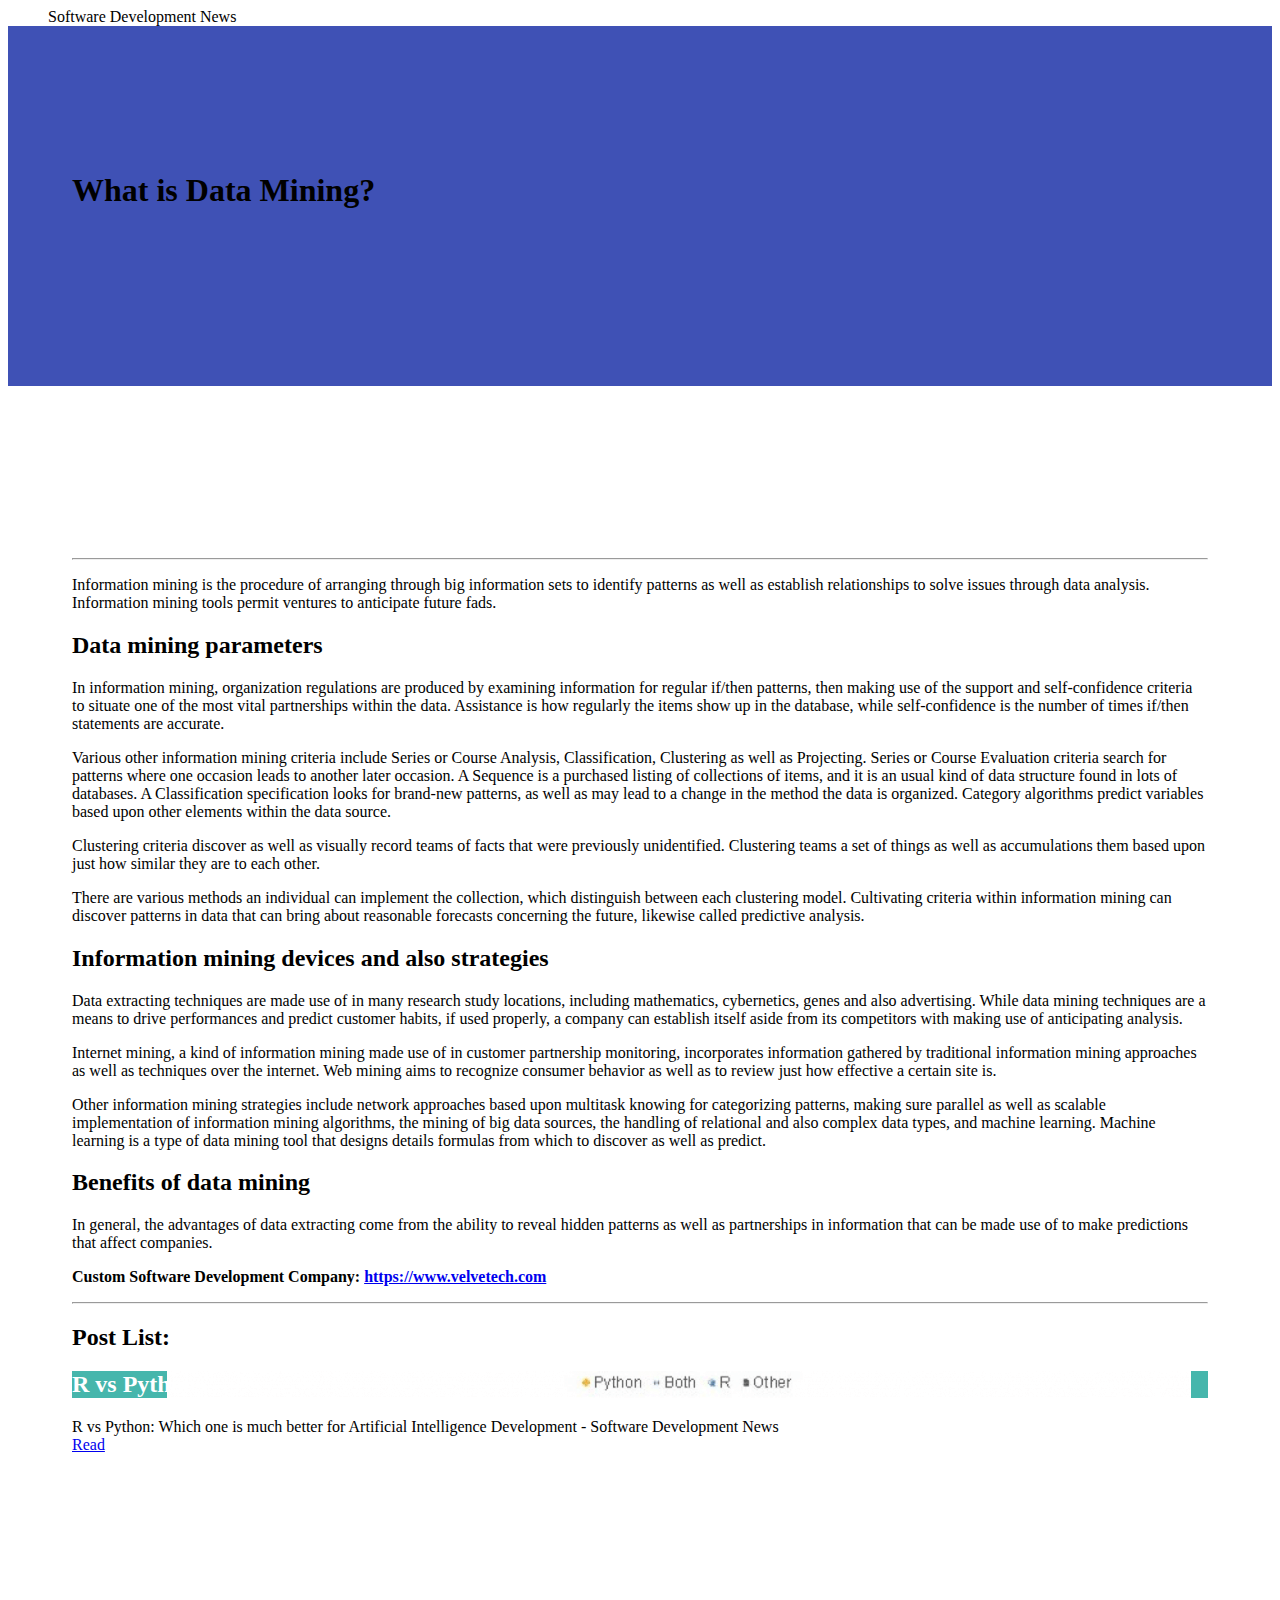
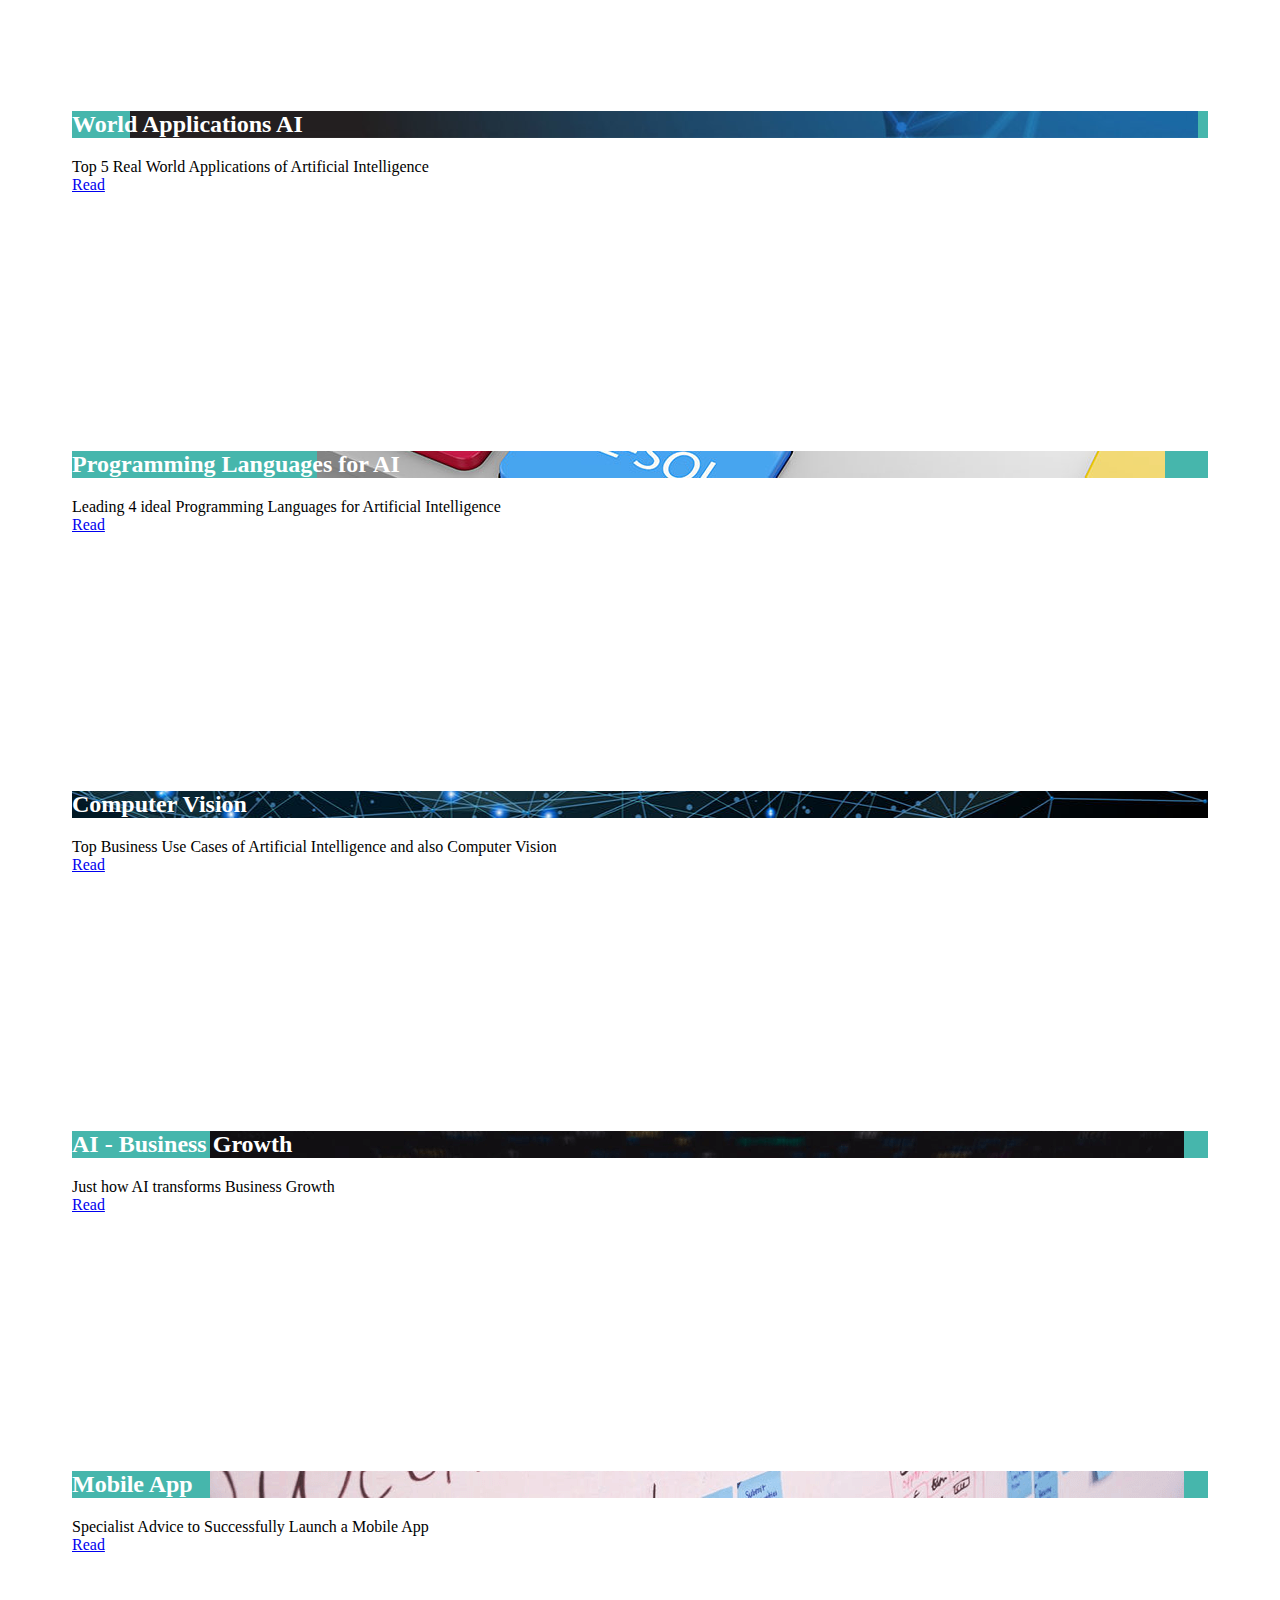
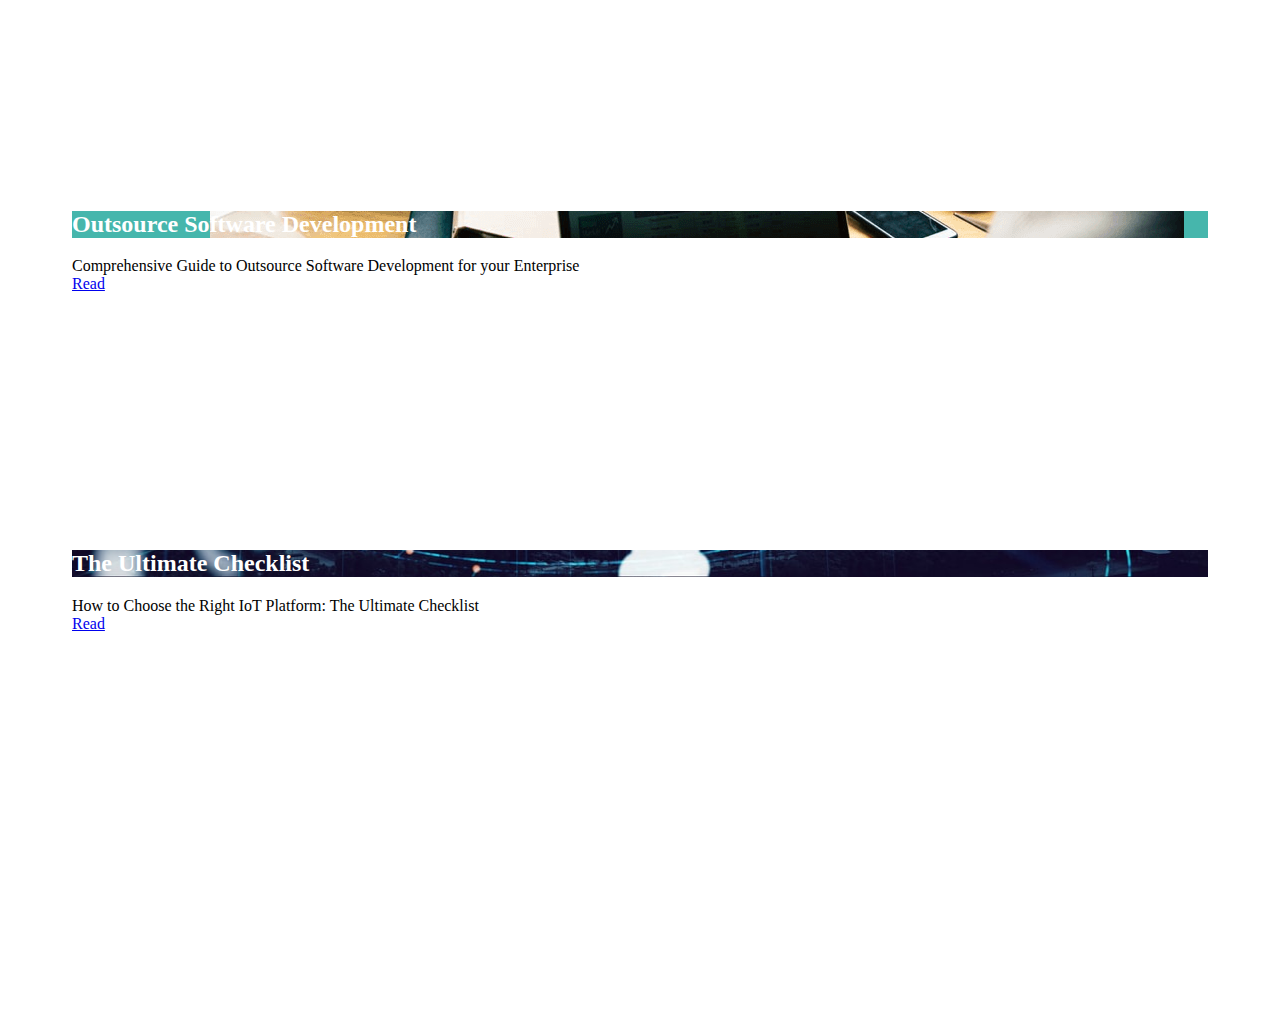
<file: index.html>
<!doctype html>
<html lang="en">
  <head>
    <meta charset="utf-8">
    <meta http-equiv="X-UA-Compatible" content="IE=edge">
    <title>What is Data Mining? - Software Development News</title>
    <meta name="description" content="Information mining is the procedure of arranging through big information sets to identify patterns as well as establish relationships to solve issues through data analysis. Information mining tools permit ventures to anticipate future fads.">
    <meta name="viewport" content="width=device-width, initial-scale=1.0, minimum-scale=1.0">
    <link rel="stylesheet" href="https://fonts.googleapis.com/css?family=Roboto:regular,bold,italic,thin,light,bolditalic,black,medium&amp;lang=en">
    <link rel="stylesheet" href="https://fonts.googleapis.com/icon?family=Material+Icons">
    <link rel="stylesheet" href="https://code.getmdl.io/1.3.0/material.teal-red.min.css">
    <link rel="stylesheet" href="styles.css">
<link rel="apple-touch-icon" sizes="180x180" href="/posts/apple-touch-icon.png">
<link rel="icon" type="image/png" sizes="32x32" href="/posts/favicon-32x32.png">
<link rel="icon" type="image/png" sizes="16x16" href="/posts/favicon-16x16.png">
<link rel="manifest" href="/posts/site.webmanifest">
<meta name="msapplication-TileColor" content="#da532c">
<meta name="theme-color" content="#ffffff">
    <style>
    #view-source {
      position: fixed;
      display: block;
      right: 0;
      bottom: 0;
      margin-right: 40px;
      margin-bottom: 40px;
      z-index: 900;
    }
    </style>
  </head>
  <body>
    <div class="softnews-layout mdl-layout mdl-layout--fixed-header mdl-js-layout mdl-color--grey-100">
      <header class="softnews-header mdl-layout__header mdl-layout__header--scroll mdl-color--grey-100 mdl-color-text--grey-800">
        <div class="mdl-layout__header-row">
          <span class="mdl-layout-title"> Software Development News</span>
          <div class="mdl-layout-spacer"></div>
          <div class="mdl-textfield mdl-js-textfield mdl-textfield--expandable">
          </div>
        </div>
      </header>
      <div class="softnews-ribbon"></div>
      <main class="softnews-main mdl-layout__content">
        <div class="softnews-container mdl-grid">
          <div class="mdl-cell mdl-cell--2-col mdl-cell--hide-tablet mdl-cell--hide-phone"></div>
          <div class="softnews-content mdl-color--white mdl-shadow--4dp content mdl-color-text--grey-800 mdl-cell mdl-cell--8-col">

            <h1>What is Data Mining?</h1>
<iframe width="560" height="315" src="https://www.youtube.com/embed/W44q6qszdqY" frameborder="0" allow="accelerometer; autoplay; encrypted-media; gyroscope; picture-in-picture" allowfullscreen></iframe>
          <hr>


<p>Information mining is the procedure of arranging through big information sets to identify patterns as well as establish relationships to solve issues through data analysis. Information mining tools permit ventures to anticipate future fads.</p>

<h2>Data mining parameters</h2>

<p>In information mining, organization regulations are produced by examining information for regular if/then patterns, then making use of the support and self-confidence criteria to situate one of the most vital partnerships within the data. Assistance is how regularly the items show up in the database, while self-confidence is the number of times if/then statements are accurate.</p>

<p>Various other information mining criteria include Series or Course Analysis, Classification, Clustering as well as Projecting. Series or Course Evaluation criteria search for patterns where one occasion leads to another later occasion. A Sequence is a purchased listing of collections of items, and it is an usual kind of data structure found in lots of databases. A Classification specification looks for brand-new patterns, as well as may lead to a change in the method the data is organized. Category algorithms predict variables based upon other elements within the data source.</p>

<p>Clustering criteria discover as well as visually record teams of facts that were previously unidentified. Clustering teams a set of things as well as accumulations them based upon just how similar they are to each other.
</p>
<p>There are various methods an individual can implement the collection, which distinguish between each clustering model. Cultivating criteria within information mining can discover patterns in data that can bring about reasonable forecasts concerning the future, likewise called predictive analysis.</p>

<h2>Information mining devices and also strategies</h2>

<p>Data extracting techniques are made use of in many research study locations, including mathematics, cybernetics, genes and also advertising. While data mining techniques are a means to drive performances and predict customer habits, if used properly, a company can establish itself aside from its competitors with making use of anticipating analysis.</p>

<p>Internet mining, a kind of information mining made use of in customer partnership monitoring, incorporates information gathered by traditional information mining approaches as well as techniques over the internet. Web mining aims to recognize consumer behavior as well as to review just how effective a certain site is.</p>

<p>Other information mining strategies include network approaches based upon multitask knowing for categorizing patterns, making sure parallel as well as scalable implementation of information mining algorithms, the mining of big data sources, the handling of relational and also complex data types, and machine learning. Machine learning is a type of data mining tool that designs details formulas from which to discover as well as predict.</p>

<h2>Benefits of data mining</h2>
<p>In general, the advantages of data extracting come from the ability to reveal hidden patterns as well as partnerships in information that can be made use of to make predictions that affect companies.</p>

<p><b>Custom Software Development Company: <a href="https://www.velvetech.com">https://www.velvetech.com</a></b></p>

<hr>
<h2>Post List:</h2>

<div class="mdl-grid">
  <div class="mdl-cell mdl-cell--4-col">
<div class="softnewsdml mdl-card mdl-shadow--2dp">
  <div class="mdl-card__title mdl-card__img5 mdl-card--expand">
    <h2 class="mdl-card__title-text">R vs Python</h2>
  </div>
  <div class="mdl-card__supporting-text">
    R vs Python: Which one is much better for Artificial Intelligence Development - Software Development News
  </div>
  <div class="mdl-card__actions mdl-card--border">
    <a href="https://softnewscomputer.github.io/posts/5" class="mdl-button mdl-button--colored mdl-js-button mdl-js-ripple-effect">
      Read
    </a>
  </div>
</div>
  </div>
  <div class="mdl-cell mdl-cell--4-col">
<div class="softnewsdml mdl-card mdl-shadow--2dp">
  <div class="mdl-card__title mdl-card__img6 mdl-card--expand">
    <h2 class="mdl-card__title-text">World Applications AI</h2>
  </div>
  <div class="mdl-card__supporting-text">
    Top 5 Real World Applications of Artificial Intelligence
  </div>
  <div class="mdl-card__actions mdl-card--border">
    <a href="https://softnewscomputer.github.io/posts/6" class="mdl-button mdl-button--colored mdl-js-button mdl-js-ripple-effect">
      Read
    </a>
  </div>
</div>
  </div>
  <div class="mdl-cell mdl-cell--4-col">
<div class="softnewsdml mdl-card mdl-shadow--2dp">
  <div class="mdl-card__title mdl-card__img7 mdl-card--expand">
    <h2 class="mdl-card__title-text">Programming Languages for AI</h2>
  </div>
  <div class="mdl-card__supporting-text">
    Leading 4 ideal Programming Languages for Artificial Intelligence
  </div>
  <div class="mdl-card__actions mdl-card--border">
    <a href="https://softnewscomputer.github.io/posts/7" class="mdl-button mdl-button--colored mdl-js-button mdl-js-ripple-effect">
      Read
    </a>
  </div>
</div>
  </div>
</div>


<div class="mdl-grid">
  <div class="mdl-cell mdl-cell--4-col">
<div class="softnewsdml mdl-card mdl-shadow--2dp">
  <div class="mdl-card__title mdl-card__img8 mdl-card--expand">
    <h2 class="mdl-card__title-text">Computer Vision</h2>
  </div>
  <div class="mdl-card__supporting-text">
    Top Business Use Cases of Artificial Intelligence and also Computer Vision
  </div>
  <div class="mdl-card__actions mdl-card--border">
    <a href="https://softnewscomputer.github.io/posts/8" class="mdl-button mdl-button--colored mdl-js-button mdl-js-ripple-effect">
      Read
    </a>
  </div>
</div>
  </div>
  <div class="mdl-cell mdl-cell--4-col">
<div class="softnewsdml mdl-card mdl-shadow--2dp">
  <div class="mdl-card__title mdl-card__img1 mdl-card--expand">
    <h2 class="mdl-card__title-text">AI - Business Growth</h2>
  </div>
  <div class="mdl-card__supporting-text">
   Just how AI transforms Business Growth
  </div>
  <div class="mdl-card__actions mdl-card--border">
    <a href="https://softnewscomputer.github.io/posts/1" class="mdl-button mdl-button--colored mdl-js-button mdl-js-ripple-effect">
      Read
    </a>
  </div>
</div>
  </div>
  <div class="mdl-cell mdl-cell--4-col">
<div class="softnewsdml mdl-card mdl-shadow--2dp">
  <div class="mdl-card__title mdl-card__img2 mdl-card--expand">
    <h2 class="mdl-card__title-text">Mobile App</h2>
  </div>
  <div class="mdl-card__supporting-text">
    Specialist Advice to Successfully Launch a Mobile App 
  </div>
  <div class="mdl-card__actions mdl-card--border">
    <a href="https://softnewscomputer.github.io/posts/2" class="mdl-button mdl-button--colored mdl-js-button mdl-js-ripple-effect">
      Read
    </a>
  </div>
</div>
  </div>
</div>


<div class="mdl-grid">
  <div class="mdl-cell mdl-cell--6-col">
<div class="softnewsdml mdl-card mdl-shadow--2dp">
  <div class="mdl-card__title mdl-card__img3 mdl-card--expand">
    <h2 class="mdl-card__title-text">Outsource Software Development</h2>
  </div>
  <div class="mdl-card__supporting-text">
    Comprehensive Guide to Outsource Software Development for your Enterprise
  </div>
  <div class="mdl-card__actions mdl-card--border">
    <a href="https://softnewscomputer.github.io/posts/3" class="mdl-button mdl-button--colored mdl-js-button mdl-js-ripple-effect">
      Read
    </a>
  </div>
</div>

  </div>
  <div class="mdl-cell mdl-cell--6-col">
<div class="softnewsdml mdl-card mdl-shadow--2dp">
  <div class="mdl-card__title mdl-card__img4 mdl-card--expand">
    <h2 class="mdl-card__title-text">The Ultimate Checklist</h2>
  </div>
  <div class="mdl-card__supporting-text">
    How to Choose the Right IoT Platform: The Ultimate Checklist
  </div>
  <div class="mdl-card__actions mdl-card--border">
    <a href="https://softnewscomputer.github.io/posts/4" class="mdl-button mdl-button--colored mdl-js-button mdl-js-ripple-effect">
      Read
    </a>
  </div>
</div>

  </div>
</div>



          </div>
        </div>
      </main>
    </div>
    <script src="https://code.getmdl.io/1.3.0/material.min.js"></script>
  </body>
</html>
</file>
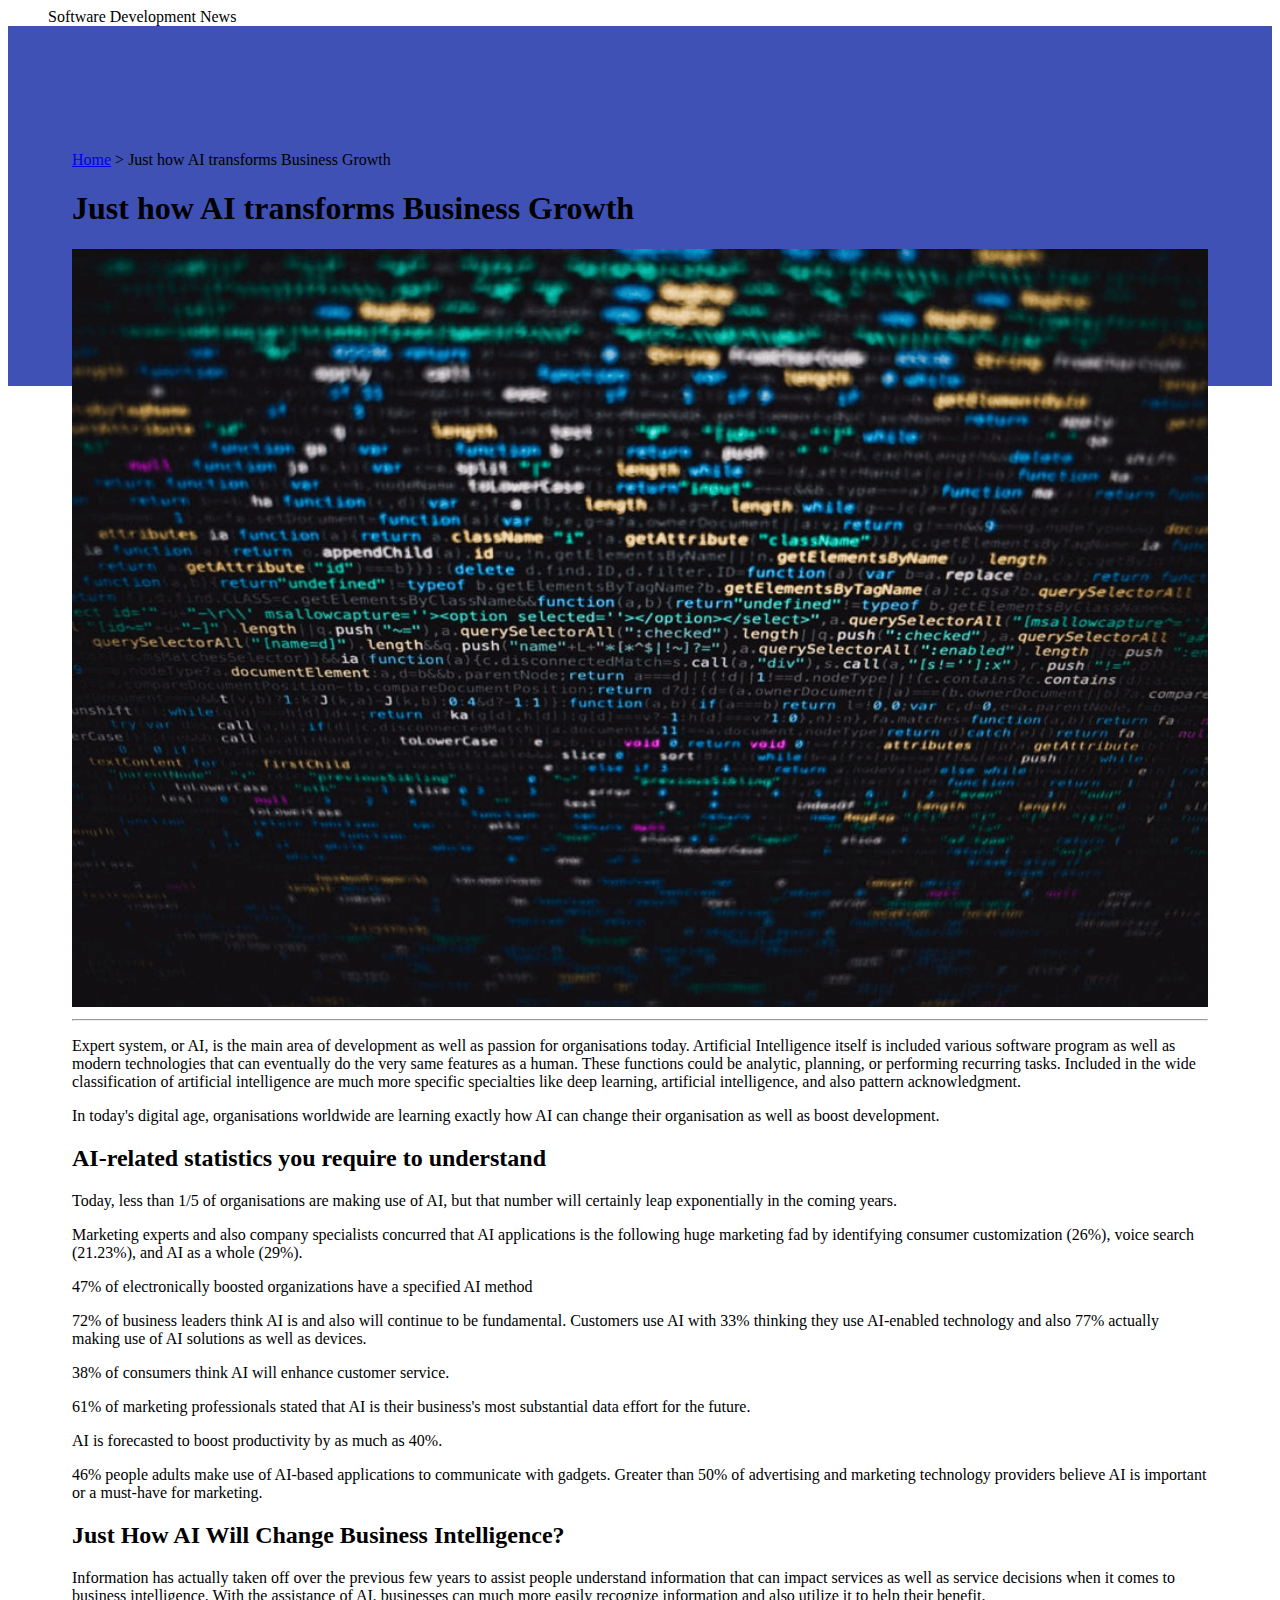
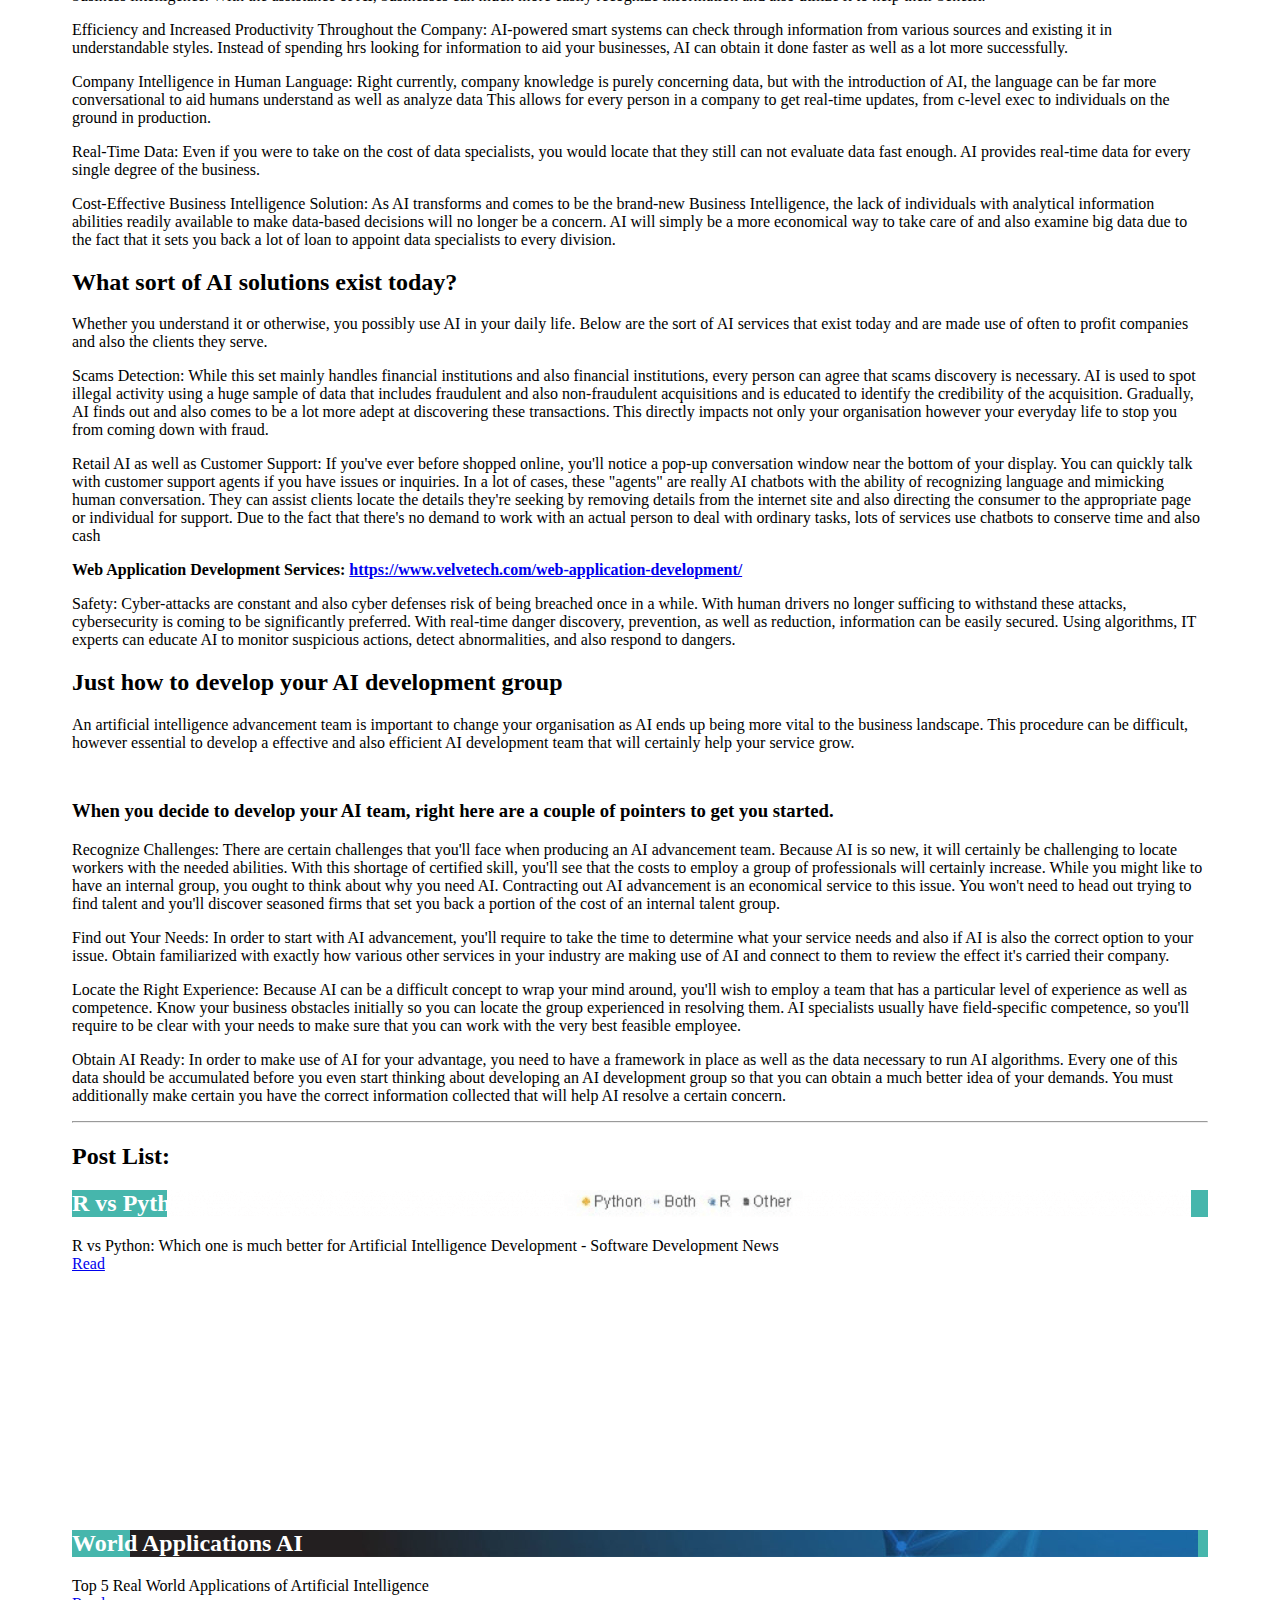
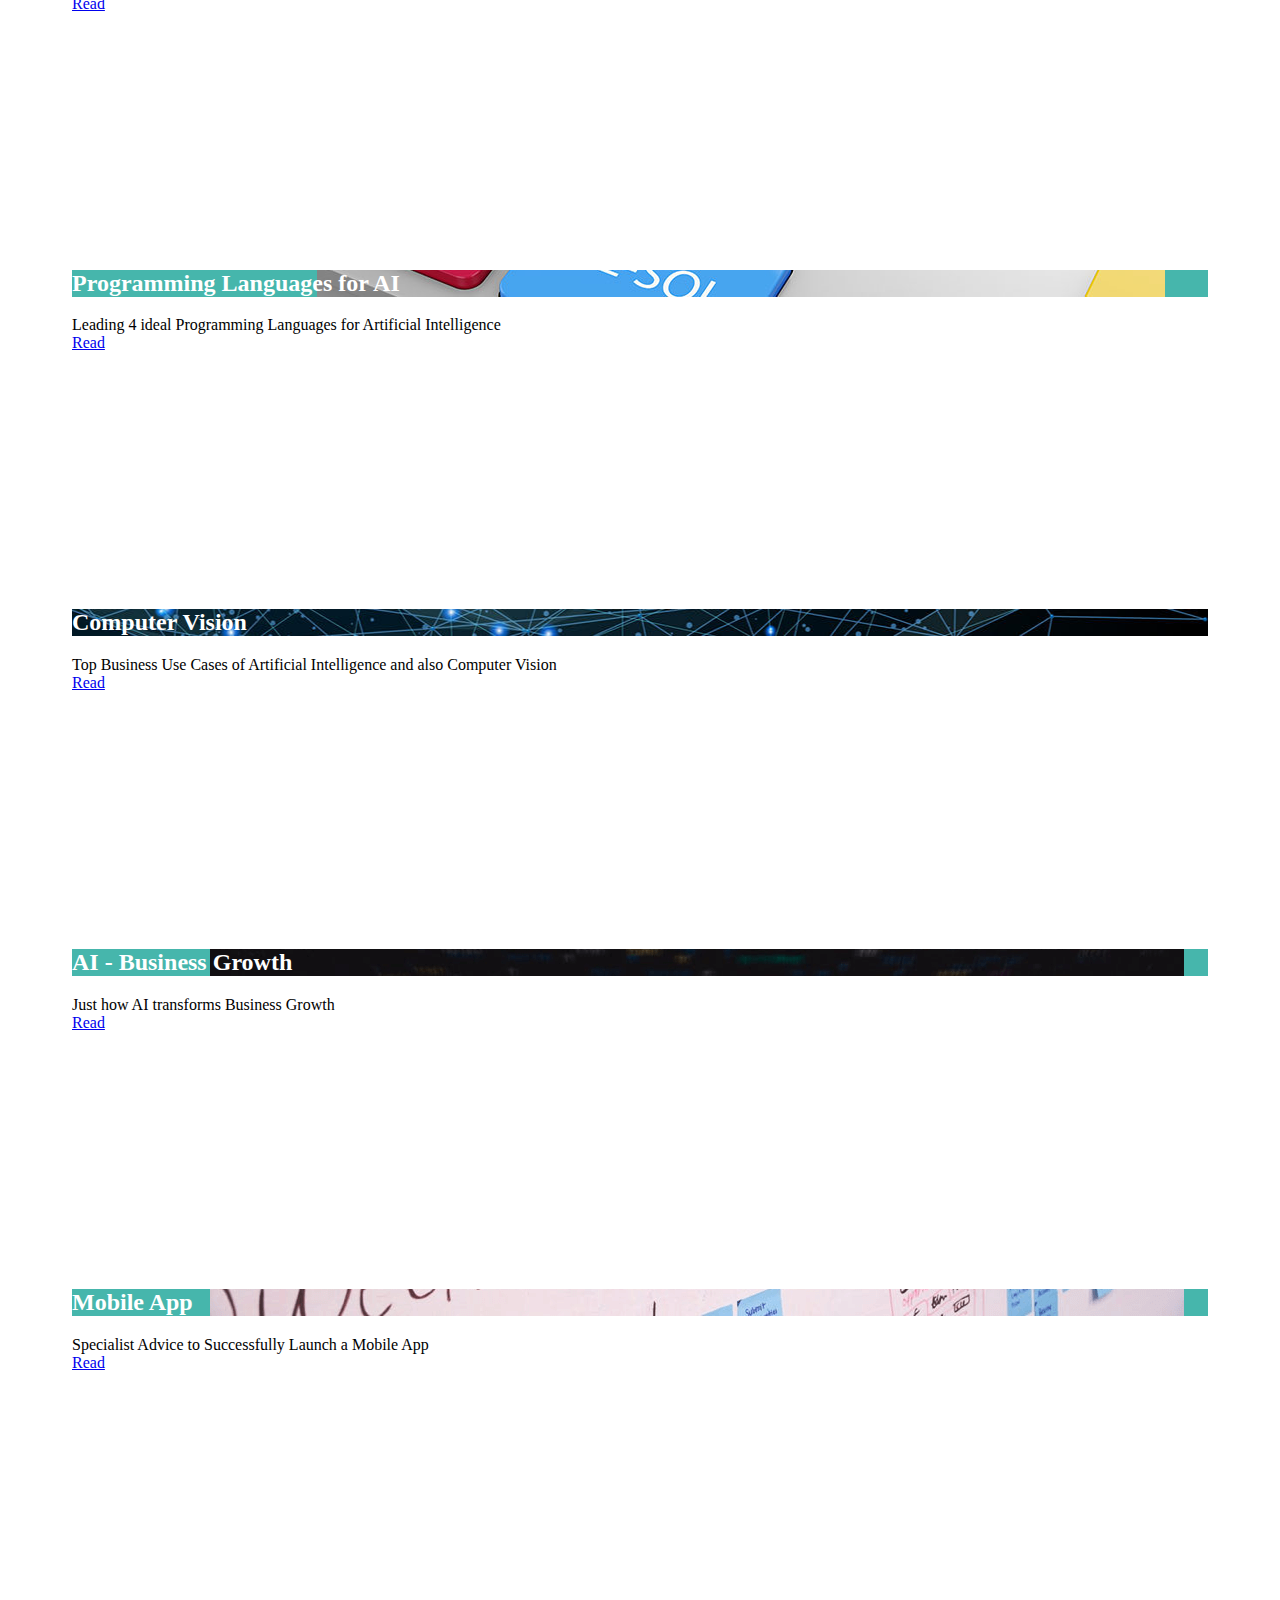
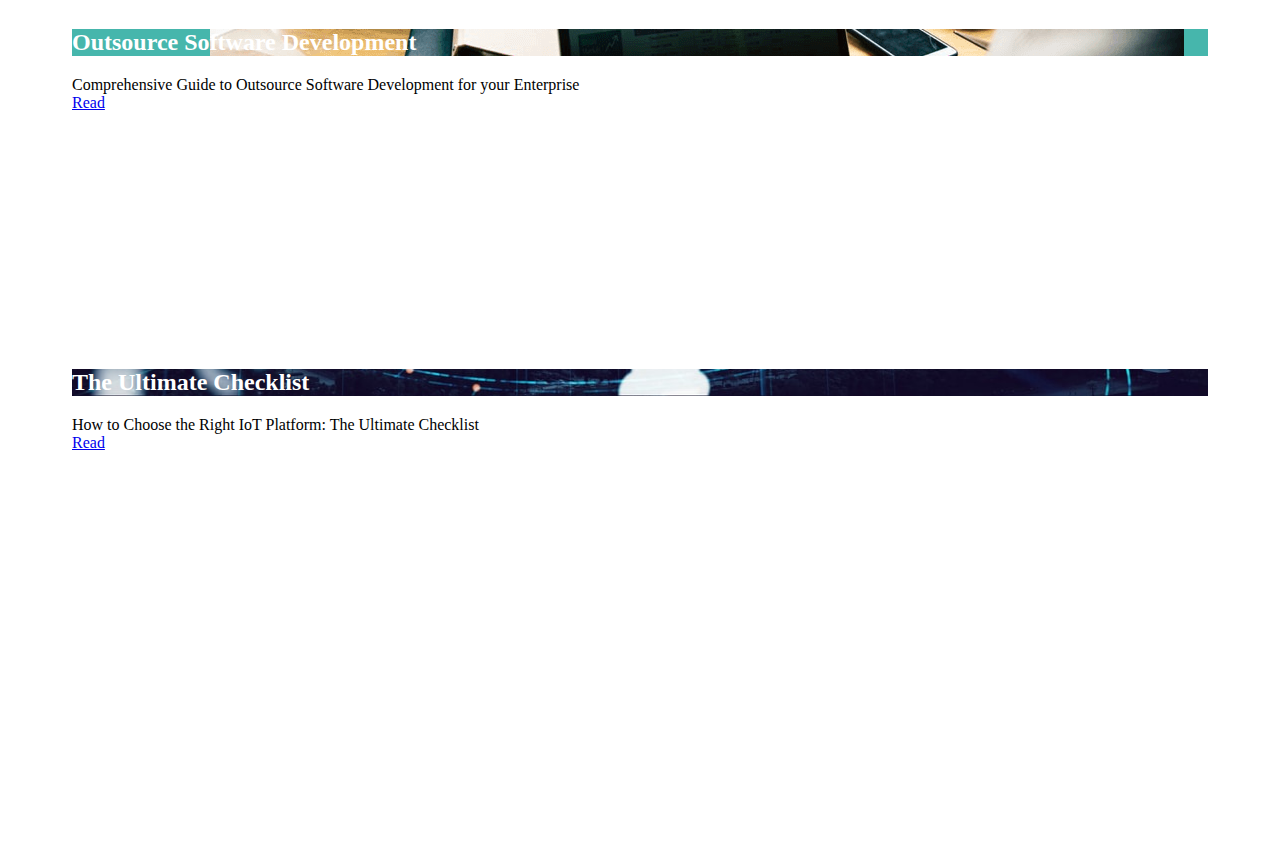
<file: 1.html>
<!doctype html>
<html lang="en">
  <head>
    <meta charset="utf-8">
    <meta http-equiv="X-UA-Compatible" content="IE=edge">
    <title>Just how AI transforms Business Growth - Software Development News</title>
    <meta name="description" content="Expert system, or AI, is the main area of development as well as passion for organisations today. Artificial Intelligence itself is included various software program as well as modern technologies that can eventually do the very same features as a human.">
    <meta name="viewport" content="width=device-width, initial-scale=1.0, minimum-scale=1.0">
    <link rel="stylesheet" href="https://fonts.googleapis.com/css?family=Roboto:regular,bold,italic,thin,light,bolditalic,black,medium&amp;lang=en">
    <link rel="stylesheet" href="https://fonts.googleapis.com/icon?family=Material+Icons">
    <link rel="stylesheet" href="https://code.getmdl.io/1.3.0/material.teal-red.min.css">
    <link rel="stylesheet" href="styles.css">

<link rel="apple-touch-icon" sizes="180x180" href="/posts/apple-touch-icon.png">
<link rel="icon" type="image/png" sizes="32x32" href="/posts/favicon-32x32.png">
<link rel="icon" type="image/png" sizes="16x16" href="/posts/favicon-16x16.png">
<link rel="manifest" href="/posts/site.webmanifest">
<meta name="msapplication-TileColor" content="#da532c">
<meta name="theme-color" content="#ffffff">
    
    <style>
    #view-source {
      position: fixed;
      display: block;
      right: 0;
      bottom: 0;
      margin-right: 40px;
      margin-bottom: 40px;
      z-index: 900;
    }
    </style>
  </head>
  <body>
    <div class="softnews-layout mdl-layout mdl-layout--fixed-header mdl-js-layout mdl-color--grey-100">
      <header class="softnews-header mdl-layout__header mdl-layout__header--scroll mdl-color--grey-100 mdl-color-text--grey-800">
        <div class="mdl-layout__header-row">
          <span class="mdl-layout-title"> Software Development News</span>
          <div class="mdl-layout-spacer"></div>
          <div class="mdl-textfield mdl-js-textfield mdl-textfield--expandable">
          </div>
        </div>
      </header>
      <div class="softnews-ribbon"></div>
      <main class="softnews-main mdl-layout__content">
        <div class="softnews-container mdl-grid">
          <div class="mdl-cell mdl-cell--2-col mdl-cell--hide-tablet mdl-cell--hide-phone"></div>
          <div class="softnews-content mdl-color--white mdl-shadow--4dp content mdl-color-text--grey-800 mdl-cell mdl-cell--8-col">
            <div class="softnews-crumbs mdl-color-text--grey-500">
              <a href="https://softnewscomputer.github.io/posts/">Home</a> &gt; Just how AI transforms Business Growth
            </div>
            <h1>Just how AI transforms Business Growth</h1>
          <img src="images/Picture1.png" alt="Just how AI transforms Business Growth">
          <hr>
<p>Expert system, or AI, is the main area of development as well as passion for organisations today. Artificial Intelligence itself is included various software program as well as modern technologies that can eventually do the very same features as a human. These functions could be analytic, planning, or performing recurring tasks. Included in the wide classification of artificial intelligence are much more specific specialties like deep learning, artificial intelligence, and also pattern acknowledgment.</p>

<p>In today's digital age, organisations worldwide are learning exactly how AI can change their organisation as well as boost development.</p>

<h2>AI-related statistics you require to understand</h2>
<p>Today, less than 1/5 of organisations are making use of AI, but that number will certainly leap exponentially in the coming years.</p>
<p>Marketing experts and also company specialists concurred that AI applications is the following huge marketing fad by identifying consumer customization (26%), voice search (21.23%), and AI as a whole (29%).</p>
<p>47% of electronically boosted organizations have a specified AI method</p>
<p>72% of business leaders think AI is and also will continue to be fundamental.
Customers use AI with 33% thinking they use AI-enabled technology and also 77% actually making use of AI solutions as well as devices.</p>
<p>38% of consumers think AI will enhance customer service.</p>
<p>61% of marketing professionals stated that AI is their business's most substantial data effort for the future.</p>
<p>AI is forecasted to boost productivity by as much as 40%.</p>
<p>46% people adults make use of AI-based applications to communicate with gadgets.
Greater than 50% of advertising and marketing technology providers believe AI is important or a must-have for marketing.</p>

<h2>Just How AI Will Change Business Intelligence?</h2>
<p>Information has actually taken off over the previous few years to assist people understand information that can impact services as well as service decisions when it comes to business intelligence. With the assistance of AI, businesses can much more easily recognize information and also utilize it to help their benefit.</p>

<p>Efficiency and Increased Productivity Throughout the Company: AI-powered smart systems can check through information from various sources and existing it in understandable styles. Instead of spending hrs looking for information to aid your businesses, AI can obtain it done faster as well as a lot more successfully.</p>

<p>Company Intelligence in Human Language: Right currently, company knowledge is purely concerning data, but with the introduction of AI, the language can be far more conversational to aid humans understand as well as analyze data This allows for every person in a company to get real-time updates, from c-level exec to individuals on the ground in production.</p>

<p>Real-Time Data: Even if you were to take on the cost of data specialists, you would locate that they still can not evaluate data fast enough. AI provides real-time data for every single degree of the business.</p>

<p>Cost-Effective Business Intelligence Solution: As AI transforms and comes to be the brand-new Business Intelligence, the lack of individuals with analytical information abilities readily available to make data-based decisions will no longer be a concern. AI will simply be a more economical way to take care of and also examine big data due to the fact that it sets you back a lot of loan to appoint data specialists to every division.</p>
<h2>What sort of AI solutions exist today?</h2>
<p>Whether you understand it or otherwise, you possibly use AI in your daily life. Below are the sort of AI services that exist today and are made use of often to profit companies and also the clients they serve.</p>

<p>Scams Detection: While this set mainly handles financial institutions and also financial institutions, every person can agree that scams discovery is necessary. AI is used to spot illegal activity using a huge sample of data that includes fraudulent and also non-fraudulent acquisitions and is educated to identify the credibility of the acquisition. Gradually, AI finds out and also comes to be a lot more adept at discovering these transactions. This directly impacts not only your organisation however your everyday life to stop you from coming down with fraud.</p>

<p>Retail AI as well as Customer Support: If you've ever before shopped online, you'll notice a pop-up conversation window near the bottom of your display. You can quickly talk with customer support agents if you have issues or inquiries. In a lot of cases, these "agents" are really AI chatbots with the ability of recognizing language and mimicking human conversation. They can assist clients locate the details they're seeking by removing details from the internet site and also directing the consumer to the appropriate page or individual for support. Due to the fact that there's no demand to work with an actual person to deal with ordinary tasks, lots of services use chatbots to conserve time and also cash</p>
<p><b>Web Application Development Services: <a href="https://www.velvetech.com/web-application-development/">https://www.velvetech.com/web-application-development/</a></b></p>
<p>Safety: Cyber-attacks are constant and also cyber defenses risk of being breached once in a while. With human drivers no longer sufficing to withstand these attacks, cybersecurity is coming to be significantly preferred. With real-time danger discovery, prevention, as well as reduction, information can be easily secured. Using algorithms, IT experts can educate AI to monitor suspicious actions, detect abnormalities, and also respond to dangers.</p>

<h2>Just how to develop your AI development group</h2>
<p>An artificial intelligence advancement team is important to change your organisation as AI ends up being more vital to the business landscape. This procedure can be difficult, however essential to develop a effective and also efficient AI development team that will certainly help your service grow.</p>

<h3>When you decide to develop your AI team, right here are a couple of pointers to get you started.</h3>

<p>Recognize Challenges: There are certain challenges that you'll face when producing an AI advancement team. Because AI is so new, it will certainly be challenging to locate workers with the needed abilities. With this shortage of certified skill, you'll see that the costs to employ a group of professionals will certainly increase. While you might like to have an internal group, you ought to think about why you need AI. Contracting out AI advancement is an economical service to this issue. You won't need to head out trying to find talent and you'll discover seasoned firms that set you back a portion of the cost of an internal talent group.</p>

<p>Find out Your Needs: In order to start with AI advancement, you'll require to take the time to determine what your service needs and also if AI is also the correct option to your issue. Obtain familiarized with exactly how various other services in your industry are making use of AI and connect to them to review the effect it's carried their company.</p>

<p>Locate the Right Experience: Because AI can be a difficult concept to wrap your mind around, you'll wish to employ a team that has a particular level of experience as well as competence. Know your business obstacles initially so you can locate the group experienced in resolving them. AI specialists usually have field-specific competence, so you'll require to be clear with your needs to make sure that you can work with the very best feasible employee.</p>

<p>Obtain AI Ready: In order to make use of AI for your advantage, you need to have a framework in place as well as the data necessary to run AI algorithms. Every one of this data should be accumulated before you even start thinking about developing an AI development group so that you can obtain a much better idea of your demands. You must additionally make certain you have the correct information collected that will help AI resolve a certain concern.</p>
<hr>
<h2>Post List:</h2>

<div class="mdl-grid">
  <div class="mdl-cell mdl-cell--4-col">
<div class="softnewsdml mdl-card mdl-shadow--2dp">
  <div class="mdl-card__title mdl-card__img5 mdl-card--expand">
    <h2 class="mdl-card__title-text">R vs Python</h2>
  </div>
  <div class="mdl-card__supporting-text">
    R vs Python: Which one is much better for Artificial Intelligence Development - Software Development News
  </div>
  <div class="mdl-card__actions mdl-card--border">
    <a href="https://softnewscomputer.github.io/posts/5" class="mdl-button mdl-button--colored mdl-js-button mdl-js-ripple-effect">
      Read
    </a>
  </div>
</div>
  </div>
  <div class="mdl-cell mdl-cell--4-col">
<div class="softnewsdml mdl-card mdl-shadow--2dp">
  <div class="mdl-card__title mdl-card__img6 mdl-card--expand">
    <h2 class="mdl-card__title-text">World Applications AI</h2>
  </div>
  <div class="mdl-card__supporting-text">
    Top 5 Real World Applications of Artificial Intelligence
  </div>
  <div class="mdl-card__actions mdl-card--border">
    <a href="https://softnewscomputer.github.io/posts/6" class="mdl-button mdl-button--colored mdl-js-button mdl-js-ripple-effect">
      Read
    </a>
  </div>
</div>
  </div>
  <div class="mdl-cell mdl-cell--4-col">
<div class="softnewsdml mdl-card mdl-shadow--2dp">
  <div class="mdl-card__title mdl-card__img7 mdl-card--expand">
    <h2 class="mdl-card__title-text">Programming Languages for AI</h2>
  </div>
  <div class="mdl-card__supporting-text">
    Leading 4 ideal Programming Languages for Artificial Intelligence
  </div>
  <div class="mdl-card__actions mdl-card--border">
    <a href="https://softnewscomputer.github.io/posts/7" class="mdl-button mdl-button--colored mdl-js-button mdl-js-ripple-effect">
      Read
    </a>
  </div>
</div>
  </div>
</div>


<div class="mdl-grid">
  <div class="mdl-cell mdl-cell--4-col">
<div class="softnewsdml mdl-card mdl-shadow--2dp">
  <div class="mdl-card__title mdl-card__img8 mdl-card--expand">
    <h2 class="mdl-card__title-text">Computer Vision</h2>
  </div>
  <div class="mdl-card__supporting-text">
    Top Business Use Cases of Artificial Intelligence and also Computer Vision
  </div>
  <div class="mdl-card__actions mdl-card--border">
    <a href="https://softnewscomputer.github.io/posts/8" class="mdl-button mdl-button--colored mdl-js-button mdl-js-ripple-effect">
      Read
    </a>
  </div>
</div>
  </div>
  <div class="mdl-cell mdl-cell--4-col">
<div class="softnewsdml mdl-card mdl-shadow--2dp">
  <div class="mdl-card__title mdl-card__img1 mdl-card--expand">
    <h2 class="mdl-card__title-text">AI - Business Growth</h2>
  </div>
  <div class="mdl-card__supporting-text">
   Just how AI transforms Business Growth
  </div>
  <div class="mdl-card__actions mdl-card--border">
    <a href="https://softnewscomputer.github.io/posts/1" class="mdl-button mdl-button--colored mdl-js-button mdl-js-ripple-effect">
      Read
    </a>
  </div>
</div>
  </div>
  <div class="mdl-cell mdl-cell--4-col">
<div class="softnewsdml mdl-card mdl-shadow--2dp">
  <div class="mdl-card__title mdl-card__img2 mdl-card--expand">
    <h2 class="mdl-card__title-text">Mobile App</h2>
  </div>
  <div class="mdl-card__supporting-text">
    Specialist Advice to Successfully Launch a Mobile App 
  </div>
  <div class="mdl-card__actions mdl-card--border">
    <a href="https://softnewscomputer.github.io/posts/2" class="mdl-button mdl-button--colored mdl-js-button mdl-js-ripple-effect">
      Read
    </a>
  </div>
</div>
  </div>
</div>


<div class="mdl-grid">
  <div class="mdl-cell mdl-cell--6-col">
<div class="softnewsdml mdl-card mdl-shadow--2dp">
  <div class="mdl-card__title mdl-card__img3 mdl-card--expand">
    <h2 class="mdl-card__title-text">Outsource Software Development</h2>
  </div>
  <div class="mdl-card__supporting-text">
    Comprehensive Guide to Outsource Software Development for your Enterprise
  </div>
  <div class="mdl-card__actions mdl-card--border">
    <a href="https://softnewscomputer.github.io/posts/3" class="mdl-button mdl-button--colored mdl-js-button mdl-js-ripple-effect">
      Read
    </a>
  </div>
</div>

  </div>
  <div class="mdl-cell mdl-cell--6-col">
<div class="softnewsdml mdl-card mdl-shadow--2dp">
  <div class="mdl-card__title mdl-card__img4 mdl-card--expand">
    <h2 class="mdl-card__title-text">The Ultimate Checklist</h2>
  </div>
  <div class="mdl-card__supporting-text">
    How to Choose the Right IoT Platform: The Ultimate Checklist
  </div>
  <div class="mdl-card__actions mdl-card--border">
    <a href="https://softnewscomputer.github.io/posts/4" class="mdl-button mdl-button--colored mdl-js-button mdl-js-ripple-effect">
      Read
    </a>
  </div>
</div>

  </div>
</div>

          </div>
        </div>
      </main>
    </div>
    <script src="https://code.getmdl.io/1.3.0/material.min.js"></script>
  </body>
</html>
</file>
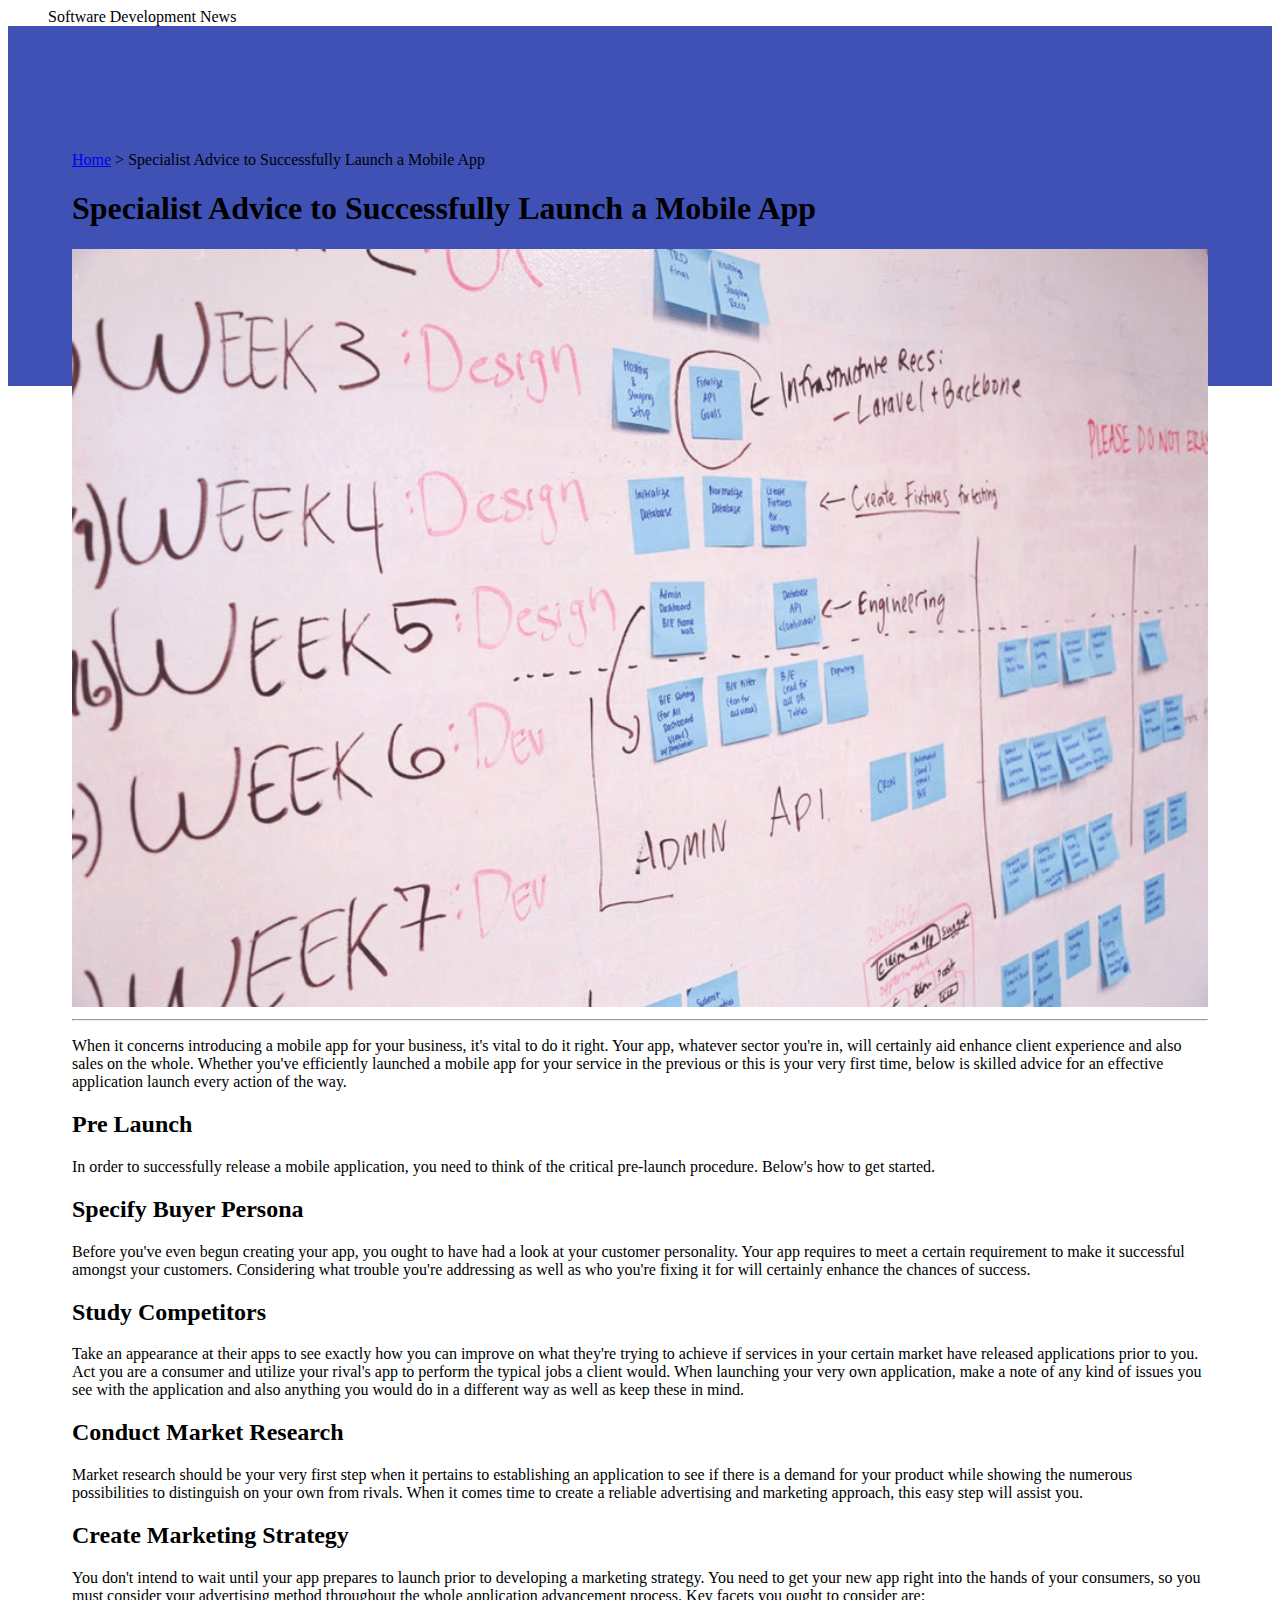
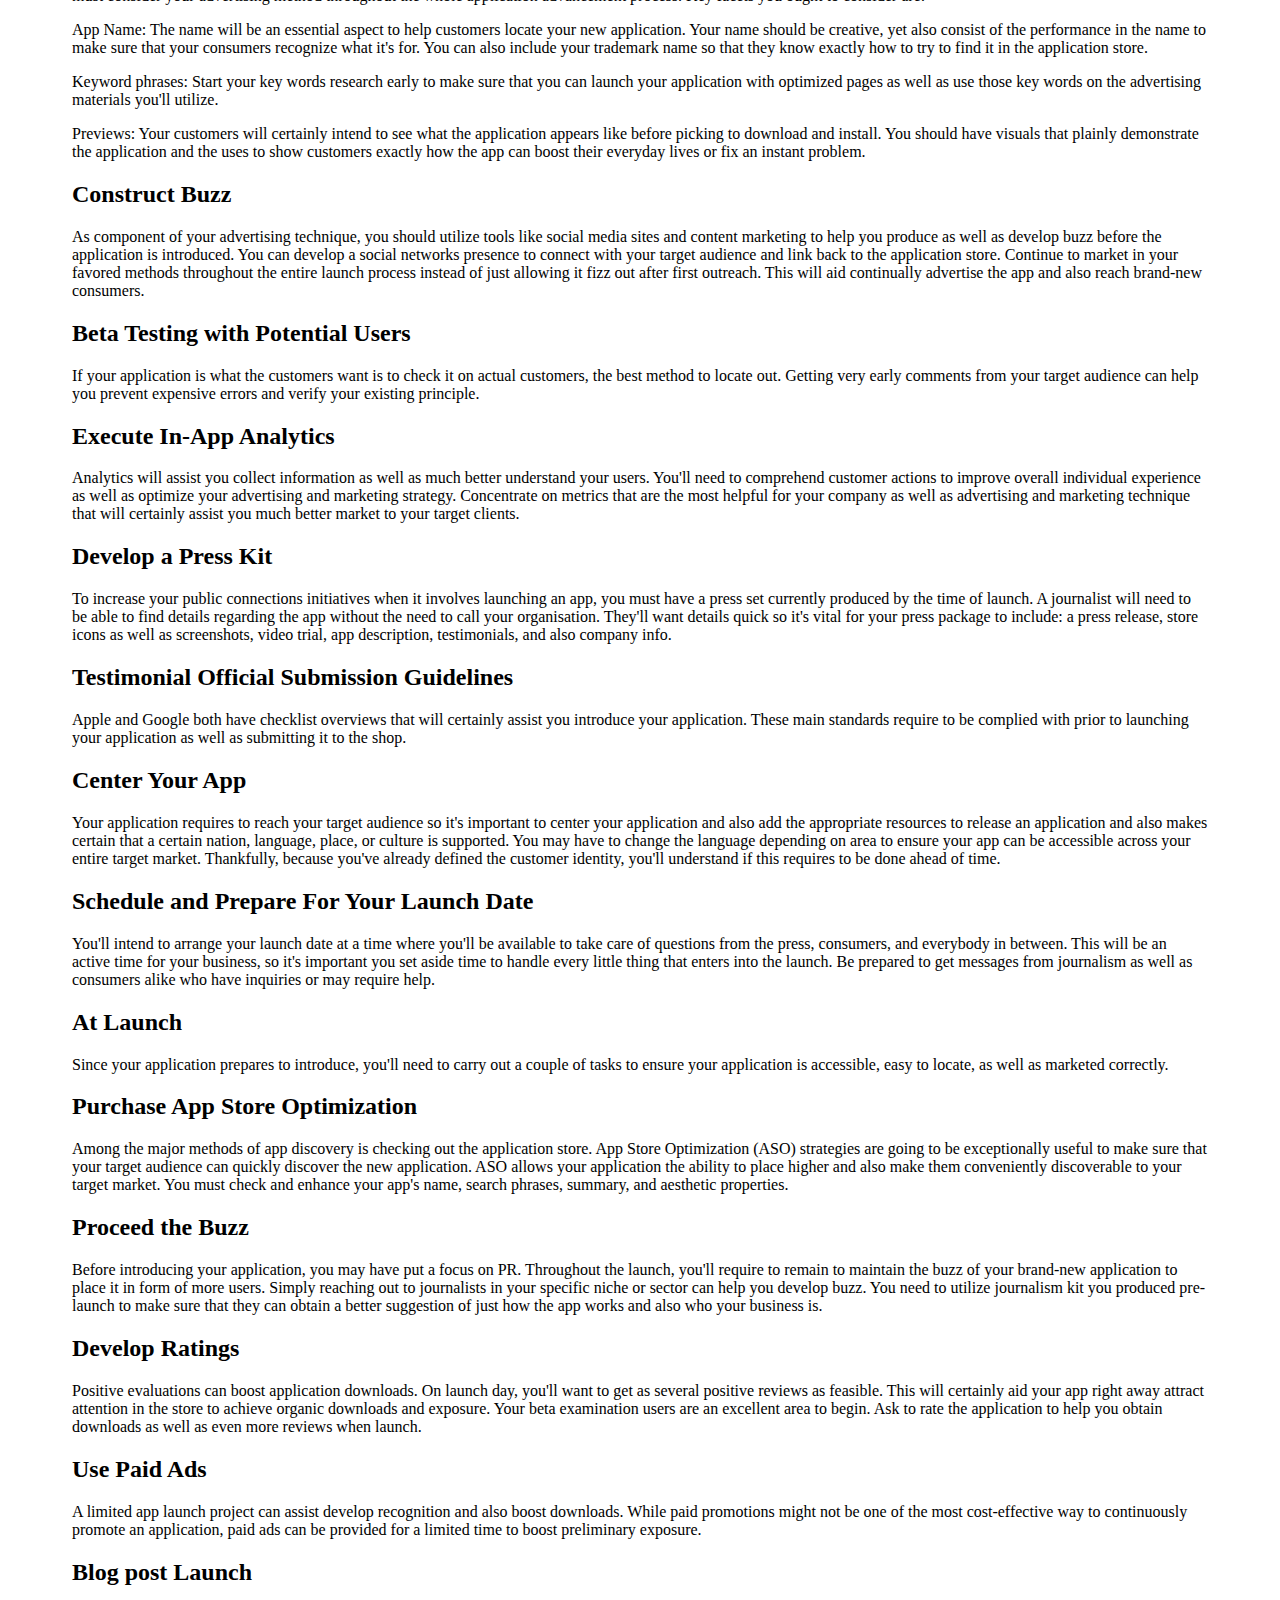
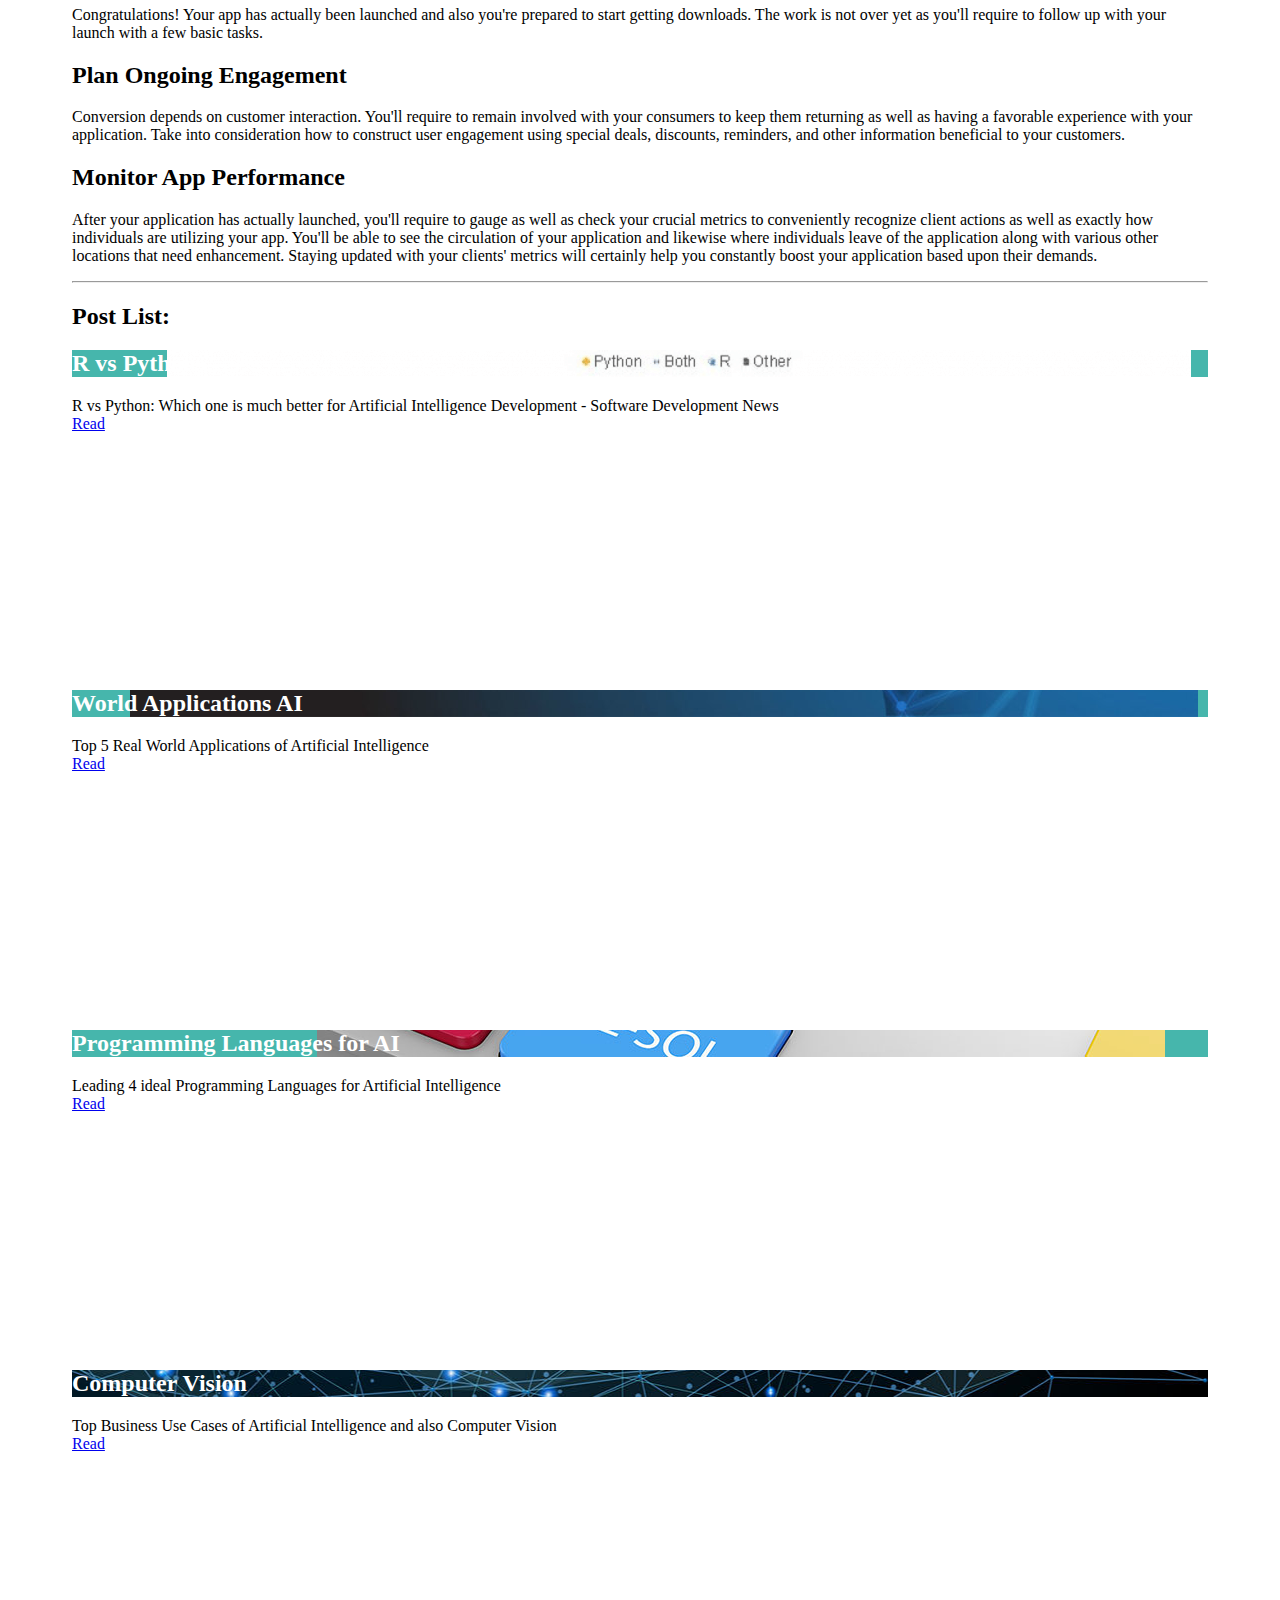
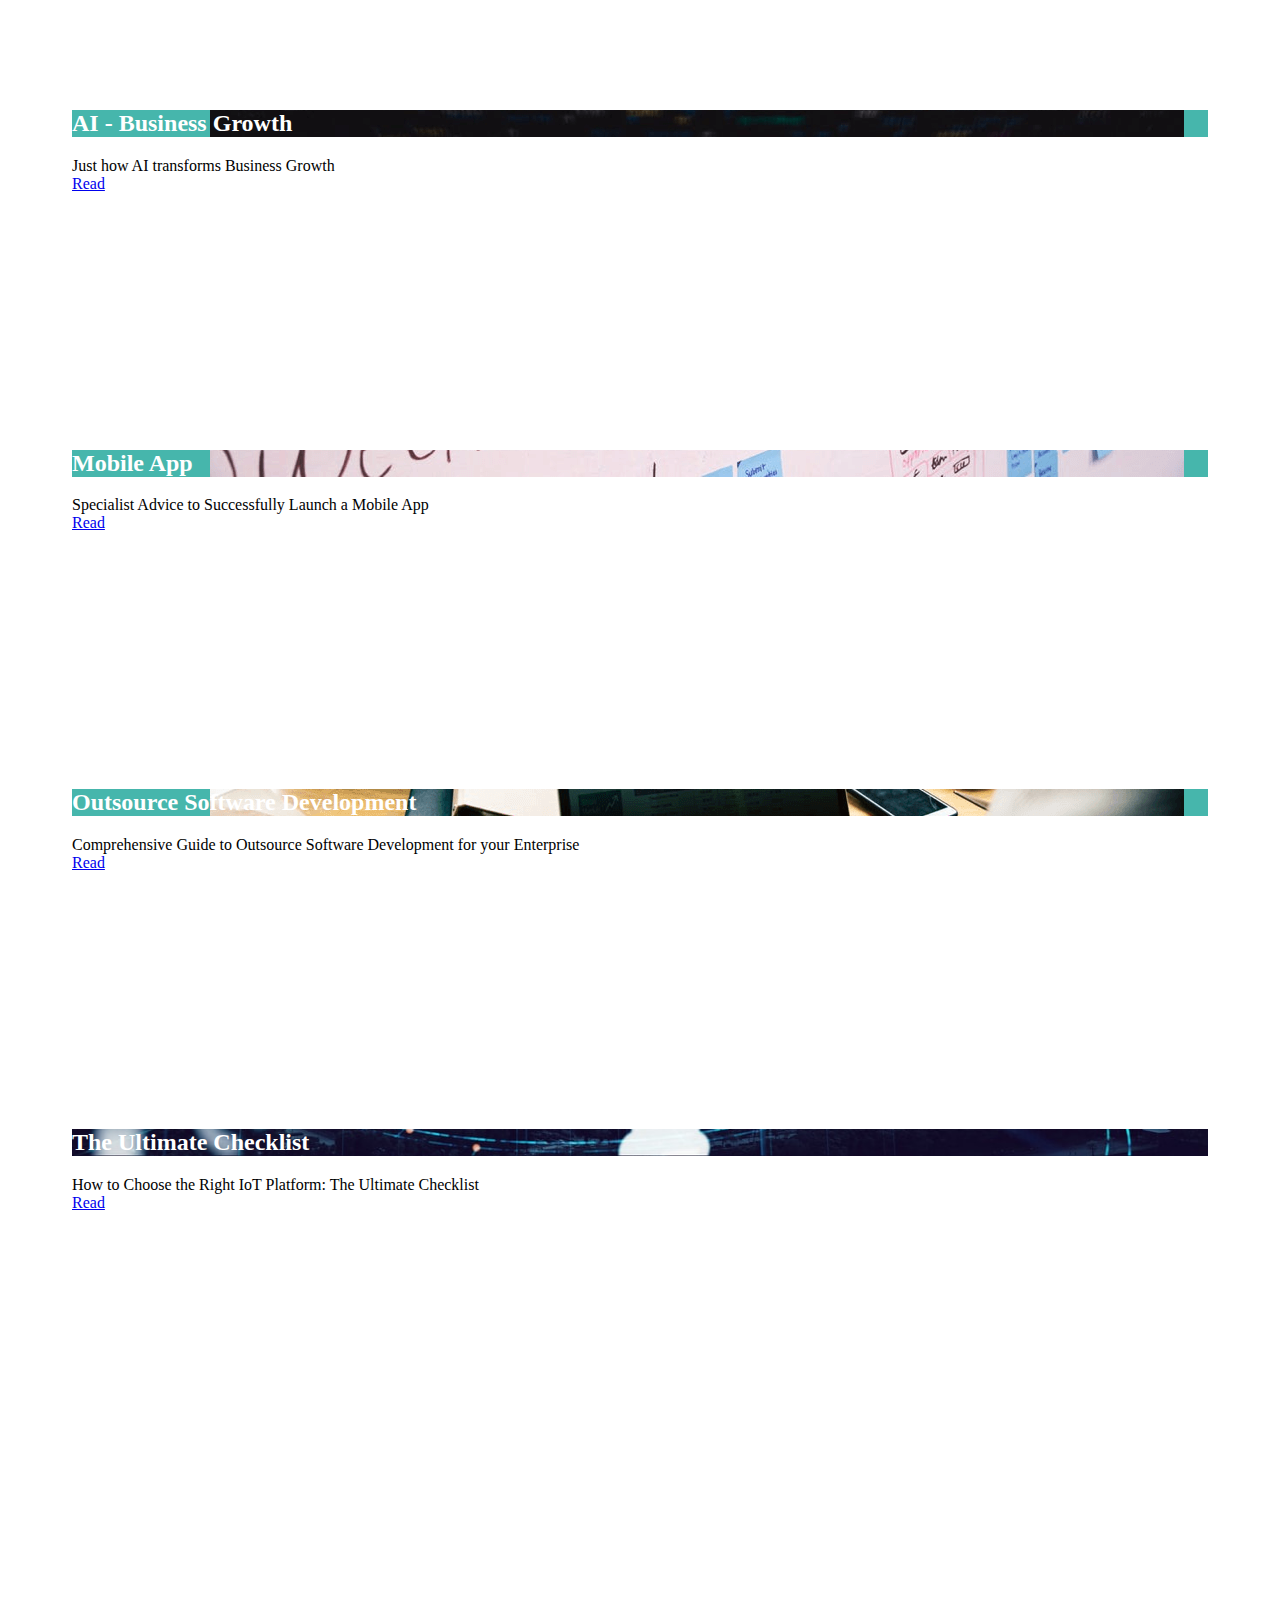
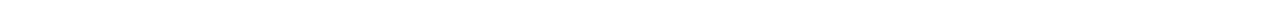
<file: 2.html>
<!doctype html>
<html lang="en">
  <head>
    <meta charset="utf-8">
    <meta http-equiv="X-UA-Compatible" content="IE=edge">
    <title>Specialist Advice to Successfully Launch a Mobile App - Software Development News</title>
    <meta name="description" content="When it concerns introducing a mobile app for your business, it's vital to do it right. Your app, whatever sector you're in, will certainly aid enhance client experience and also sales on the whole.">
    <meta name="viewport" content="width=device-width, initial-scale=1.0, minimum-scale=1.0">
    <link rel="stylesheet" href="https://fonts.googleapis.com/css?family=Roboto:regular,bold,italic,thin,light,bolditalic,black,medium&amp;lang=en">
    <link rel="stylesheet" href="https://fonts.googleapis.com/icon?family=Material+Icons">
    <link rel="stylesheet" href="https://code.getmdl.io/1.3.0/material.teal-red.min.css">
    <link rel="stylesheet" href="styles.css">

<link rel="apple-touch-icon" sizes="180x180" href="/posts/apple-touch-icon.png">
<link rel="icon" type="image/png" sizes="32x32" href="/posts/favicon-32x32.png">
<link rel="icon" type="image/png" sizes="16x16" href="/posts/favicon-16x16.png">
<link rel="manifest" href="/posts/site.webmanifest">
<meta name="msapplication-TileColor" content="#da532c">
<meta name="theme-color" content="#ffffff">
    
    <style>
    #view-source {
      position: fixed;
      display: block;
      right: 0;
      bottom: 0;
      margin-right: 40px;
      margin-bottom: 40px;
      z-index: 900;
    }
    </style>
  </head>
  <body>
    <div class="softnews-layout mdl-layout mdl-layout--fixed-header mdl-js-layout mdl-color--grey-100">
      <header class="softnews-header mdl-layout__header mdl-layout__header--scroll mdl-color--grey-100 mdl-color-text--grey-800">
        <div class="mdl-layout__header-row">
          <span class="mdl-layout-title"> Software Development News</span>
          <div class="mdl-layout-spacer"></div>
          <div class="mdl-textfield mdl-js-textfield mdl-textfield--expandable">
          </div>
        </div>
      </header>
      <div class="softnews-ribbon"></div>
      <main class="softnews-main mdl-layout__content">
        <div class="softnews-container mdl-grid">
          <div class="mdl-cell mdl-cell--2-col mdl-cell--hide-tablet mdl-cell--hide-phone"></div>
          <div class="softnews-content mdl-color--white mdl-shadow--4dp content mdl-color-text--grey-800 mdl-cell mdl-cell--8-col">
            <div class="softnews-crumbs mdl-color-text--grey-500">
              <a href="https://softnewscomputer.github.io/posts/">Home</a> &gt; Specialist Advice to Successfully Launch a Mobile App
            </div>
            <h1>Specialist Advice to Successfully Launch a Mobile App</h1>
          <img src="images/Picture2.png" alt="Specialist Advice to Successfully Launch a Mobile App">
          <hr>

<p>When it concerns introducing a mobile app for your business, it's vital to do it right. Your app, whatever sector you're in, will certainly aid enhance client experience and also sales on the whole. Whether you've efficiently launched a mobile app for your service in the previous or this is your very first time, below is skilled advice for an effective application launch every action of the way.</p>

<h2>Pre Launch</h2>
<p>In order to successfully release a mobile application, you need to think of the critical pre-launch procedure. Below's how to get started.</p>

<h2>Specify Buyer Persona</h2>
<p>Before you've even begun creating your app, you ought to have had a look at your customer personality. Your app requires to meet a certain requirement to make it successful amongst your customers. Considering what trouble you're addressing as well as who you're fixing it for will certainly enhance the chances of success.</p>

<h2>Study Competitors</h2>
<p>Take an appearance at their apps to see exactly how you can improve on what they're trying to achieve if services in your certain market have released applications prior to you. Act you are a consumer and utilize your rival's app to perform the typical jobs a client would. When launching your very own application, make a note of any kind of issues you see with the application and also anything you would do in a different way as well as keep these in mind.</p>

<h2>Conduct Market Research</h2>
<p>Market research should be your very first step when it pertains to establishing an application to see if there is a demand for your product while showing the numerous possibilities to distinguish on your own from rivals. When it comes time to create a reliable advertising and marketing approach, this easy step will assist you.</p>

<h2>Create Marketing Strategy</h2>
<p>You don't intend to wait until your app prepares to launch prior to developing a marketing strategy. You need to get your new app right into the hands of your consumers, so you must consider your advertising method throughout the whole application advancement process. Key facets you ought to consider are:</p>

<p>App Name: The name will be an essential aspect to help customers locate your new application. Your name should be creative, yet also consist of the performance in the name to make sure that your consumers recognize what it's for. You can also include your trademark name so that they know exactly how to try to find it in the application store.</p>

<p>Keyword phrases: Start your key words research early to make sure that you can launch your application with optimized pages as well as use those key words on the advertising materials you'll utilize.</p>

<p>Previews: Your customers will certainly intend to see what the application appears like before picking to download and install. You should have visuals that plainly demonstrate the application and the uses to show customers exactly how the app can boost their everyday lives or fix an instant problem.</p>

<h2>Construct Buzz</h2>
<p>As component of your advertising technique, you should utilize tools like social media sites and content marketing to help you produce as well as develop buzz before the application is introduced. You can develop a social networks presence to connect with your target audience and link back to the application store. Continue to market in your favored methods throughout the entire launch process instead of just allowing it fizz out after first outreach. This will aid continually advertise the app and also reach brand-new consumers.</p>

<h2>Beta Testing with Potential Users</h2>
<p>If your application is what the customers want is to check it on actual customers, the best method to locate out. Getting very early comments from your target audience can help you prevent expensive errors and verify your existing principle.</p>

<h2>Execute In-App Analytics</h2>
<p>Analytics will assist you collect information as well as much better understand your users. You'll need to comprehend customer actions to improve overall individual experience as well as optimize your advertising and marketing strategy. Concentrate on metrics that are the most helpful for your company as well as advertising and marketing technique that will certainly assist you much better market to your target clients.</p>

<h2>Develop a Press Kit</h2>
<p>To increase your public connections initiatives when it involves launching an app, you must have a press set currently produced by the time of launch. A journalist will need to be able to find details regarding the app without the need to call your organisation. They'll want details quick so it's vital for your press package to include: a press release, store icons as well as screenshots, video trial, app description, testimonials, and also company info.</p>

<h2>Testimonial Official Submission Guidelines</h2>
<p>Apple and Google both have checklist overviews that will certainly assist you introduce your application. These main standards require to be complied with prior to launching your application as well as submitting it to the shop.</p>

<h2>Center Your App</h2>
<p>Your application requires to reach your target audience so it's important to center your application and also add the appropriate resources to release an application and also makes certain that a certain nation, language, place, or culture is supported. You may have to change the language depending on area to ensure your app can be accessible across your entire target market. Thankfully, because you've already defined the customer identity, you'll understand if this requires to be done ahead of time.</p>

<h2>Schedule and Prepare For Your Launch Date</h2>
<p>You'll intend to arrange your launch date at a time where you'll be available to take care of questions from the press, consumers, and everybody in between. This will be an active time for your business, so it's important you set aside time to handle every little thing that enters into the launch. Be prepared to get messages from journalism as well as consumers alike who have inquiries or may require help.</p>

<h2>At Launch</h2>
<p>Since your application prepares to introduce, you'll need to carry out a couple of tasks to ensure your application is accessible, easy to locate, as well as marketed correctly.</p>

<h2>Purchase App Store Optimization</h2>
<p>Among the major methods of app discovery is checking out the application store. App Store Optimization (ASO) strategies are going to be exceptionally useful to make sure that your target audience can quickly discover the new application. ASO allows your application the ability to place higher and also make them conveniently discoverable to your target market. You must check and enhance your app's name, search phrases, summary, and aesthetic properties.</p>
<h2>Proceed the Buzz</h2>
<p>Before introducing your application, you may have put a focus on PR. Throughout the launch, you'll require to remain to maintain the buzz of your brand-new application to place it in form of more users. Simply reaching out to journalists in your specific niche or sector can help you develop buzz. You need to utilize journalism kit you produced pre-launch to make sure that they can obtain a better suggestion of just how the app works and also who your business is.</p>

<h2>Develop Ratings</h2>
<p>Positive evaluations can boost application downloads. On launch day, you'll want to get as several positive reviews as feasible. This will certainly aid your app right away attract attention in the store to achieve organic downloads and exposure. Your beta examination users are an excellent area to begin. Ask to rate the application to help you obtain downloads as well as even more reviews when launch.</p>

<h2>Use Paid Ads</h2>
<p>A limited app launch project can assist develop recognition and also boost downloads. While paid promotions might not be one of the most cost-effective way to continuously promote an application, paid ads can be provided for a limited time to boost preliminary exposure.</p>

<h2>Blog post Launch</h2>
<p>Congratulations! Your app has actually been launched and also you're prepared to start getting downloads. The work is not over yet as you'll require to follow up with your launch with a few basic tasks.</p>

<h2>Plan Ongoing Engagement</h2>
<p>Conversion depends on customer interaction. You'll require to remain involved with your consumers to keep them returning as well as having a favorable experience with your application. Take into consideration how to construct user engagement using special deals, discounts, reminders, and other information beneficial to your customers.</p>

<h2>Monitor App Performance</h2>
<p>After your application has actually launched, you'll require to gauge as well as check your crucial metrics to conveniently recognize client actions as well as exactly how individuals are utilizing your app. You'll be able to see the circulation of your application and likewise where individuals leave of the application along with various other locations that need enhancement. Staying updated with your clients' metrics will certainly help you constantly boost your application based upon their demands.</p>
<hr>
<h2>Post List:</h2>

<div class="mdl-grid">
  <div class="mdl-cell mdl-cell--4-col">
<div class="softnewsdml mdl-card mdl-shadow--2dp">
  <div class="mdl-card__title mdl-card__img5 mdl-card--expand">
    <h2 class="mdl-card__title-text">R vs Python</h2>
  </div>
  <div class="mdl-card__supporting-text">
    R vs Python: Which one is much better for Artificial Intelligence Development - Software Development News
  </div>
  <div class="mdl-card__actions mdl-card--border">
    <a href="https://softnewscomputer.github.io/posts/5" class="mdl-button mdl-button--colored mdl-js-button mdl-js-ripple-effect">
      Read
    </a>
  </div>
</div>
  </div>
  <div class="mdl-cell mdl-cell--4-col">
<div class="softnewsdml mdl-card mdl-shadow--2dp">
  <div class="mdl-card__title mdl-card__img6 mdl-card--expand">
    <h2 class="mdl-card__title-text">World Applications AI</h2>
  </div>
  <div class="mdl-card__supporting-text">
    Top 5 Real World Applications of Artificial Intelligence
  </div>
  <div class="mdl-card__actions mdl-card--border">
    <a href="https://softnewscomputer.github.io/posts/6" class="mdl-button mdl-button--colored mdl-js-button mdl-js-ripple-effect">
      Read
    </a>
  </div>
</div>
  </div>
  <div class="mdl-cell mdl-cell--4-col">
<div class="softnewsdml mdl-card mdl-shadow--2dp">
  <div class="mdl-card__title mdl-card__img7 mdl-card--expand">
    <h2 class="mdl-card__title-text">Programming Languages for AI</h2>
  </div>
  <div class="mdl-card__supporting-text">
    Leading 4 ideal Programming Languages for Artificial Intelligence
  </div>
  <div class="mdl-card__actions mdl-card--border">
    <a href="https://softnewscomputer.github.io/posts/7" class="mdl-button mdl-button--colored mdl-js-button mdl-js-ripple-effect">
      Read
    </a>
  </div>
</div>
  </div>
</div>


<div class="mdl-grid">
  <div class="mdl-cell mdl-cell--4-col">
<div class="softnewsdml mdl-card mdl-shadow--2dp">
  <div class="mdl-card__title mdl-card__img8 mdl-card--expand">
    <h2 class="mdl-card__title-text">Computer Vision</h2>
  </div>
  <div class="mdl-card__supporting-text">
    Top Business Use Cases of Artificial Intelligence and also Computer Vision
  </div>
  <div class="mdl-card__actions mdl-card--border">
    <a href="https://softnewscomputer.github.io/posts/8" class="mdl-button mdl-button--colored mdl-js-button mdl-js-ripple-effect">
      Read
    </a>
  </div>
</div>
  </div>
  <div class="mdl-cell mdl-cell--4-col">
<div class="softnewsdml mdl-card mdl-shadow--2dp">
  <div class="mdl-card__title mdl-card__img1 mdl-card--expand">
    <h2 class="mdl-card__title-text">AI - Business Growth</h2>
  </div>
  <div class="mdl-card__supporting-text">
   Just how AI transforms Business Growth
  </div>
  <div class="mdl-card__actions mdl-card--border">
    <a href="https://softnewscomputer.github.io/posts/1" class="mdl-button mdl-button--colored mdl-js-button mdl-js-ripple-effect">
      Read
    </a>
  </div>
</div>
  </div>
  <div class="mdl-cell mdl-cell--4-col">
<div class="softnewsdml mdl-card mdl-shadow--2dp">
  <div class="mdl-card__title mdl-card__img2 mdl-card--expand">
    <h2 class="mdl-card__title-text">Mobile App</h2>
  </div>
  <div class="mdl-card__supporting-text">
    Specialist Advice to Successfully Launch a Mobile App 
  </div>
  <div class="mdl-card__actions mdl-card--border">
    <a href="https://softnewscomputer.github.io/posts/2" class="mdl-button mdl-button--colored mdl-js-button mdl-js-ripple-effect">
      Read
    </a>
  </div>
</div>
  </div>
</div>


<div class="mdl-grid">
  <div class="mdl-cell mdl-cell--6-col">
<div class="softnewsdml mdl-card mdl-shadow--2dp">
  <div class="mdl-card__title mdl-card__img3 mdl-card--expand">
    <h2 class="mdl-card__title-text">Outsource Software Development</h2>
  </div>
  <div class="mdl-card__supporting-text">
    Comprehensive Guide to Outsource Software Development for your Enterprise
  </div>
  <div class="mdl-card__actions mdl-card--border">
    <a href="https://softnewscomputer.github.io/posts/3" class="mdl-button mdl-button--colored mdl-js-button mdl-js-ripple-effect">
      Read
    </a>
  </div>
</div>

  </div>
  <div class="mdl-cell mdl-cell--6-col">
<div class="softnewsdml mdl-card mdl-shadow--2dp">
  <div class="mdl-card__title mdl-card__img4 mdl-card--expand">
    <h2 class="mdl-card__title-text">The Ultimate Checklist</h2>
  </div>
  <div class="mdl-card__supporting-text">
    How to Choose the Right IoT Platform: The Ultimate Checklist
  </div>
  <div class="mdl-card__actions mdl-card--border">
    <a href="https://softnewscomputer.github.io/posts/4" class="mdl-button mdl-button--colored mdl-js-button mdl-js-ripple-effect">
      Read
    </a>
  </div>
</div>

  </div>
</div>
          </div>
        </div>
      </main>
    </div>
    <script src="https://code.getmdl.io/1.3.0/material.min.js"></script>
  </body>
</html>
</file>
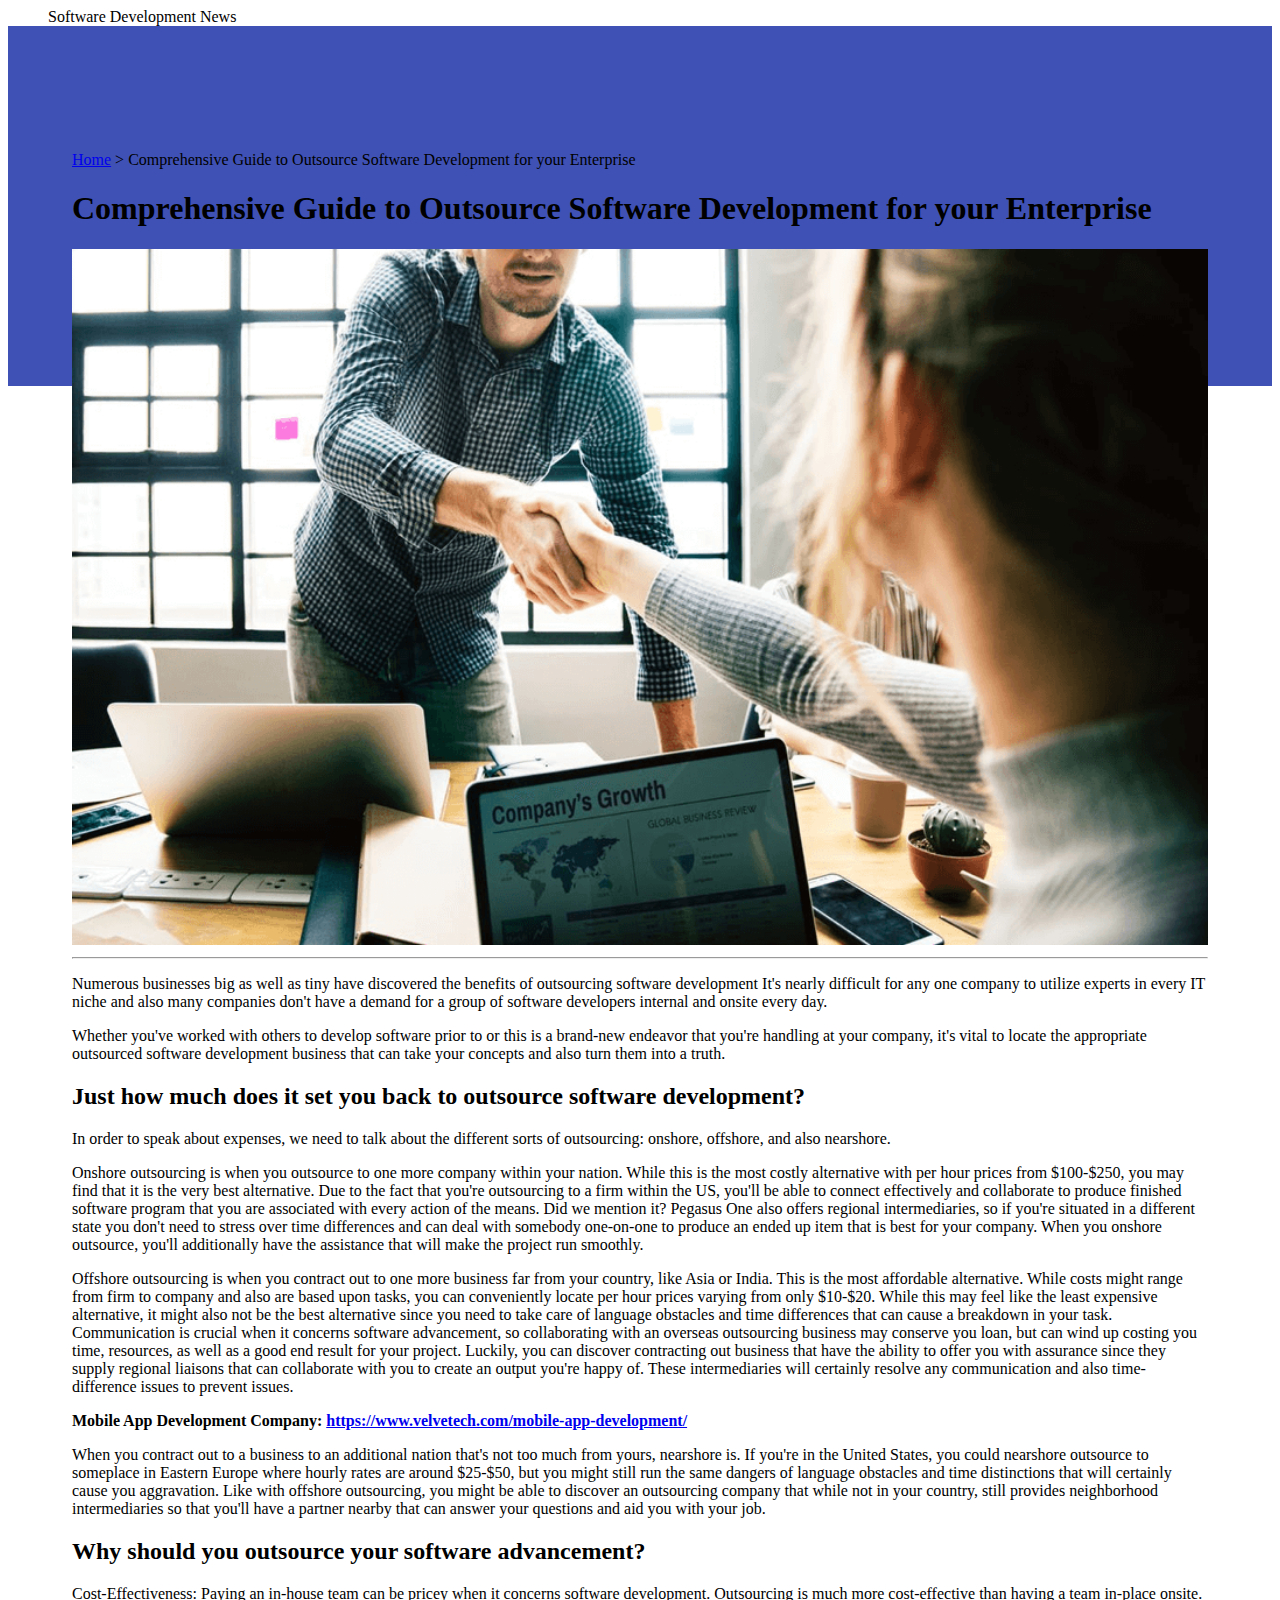
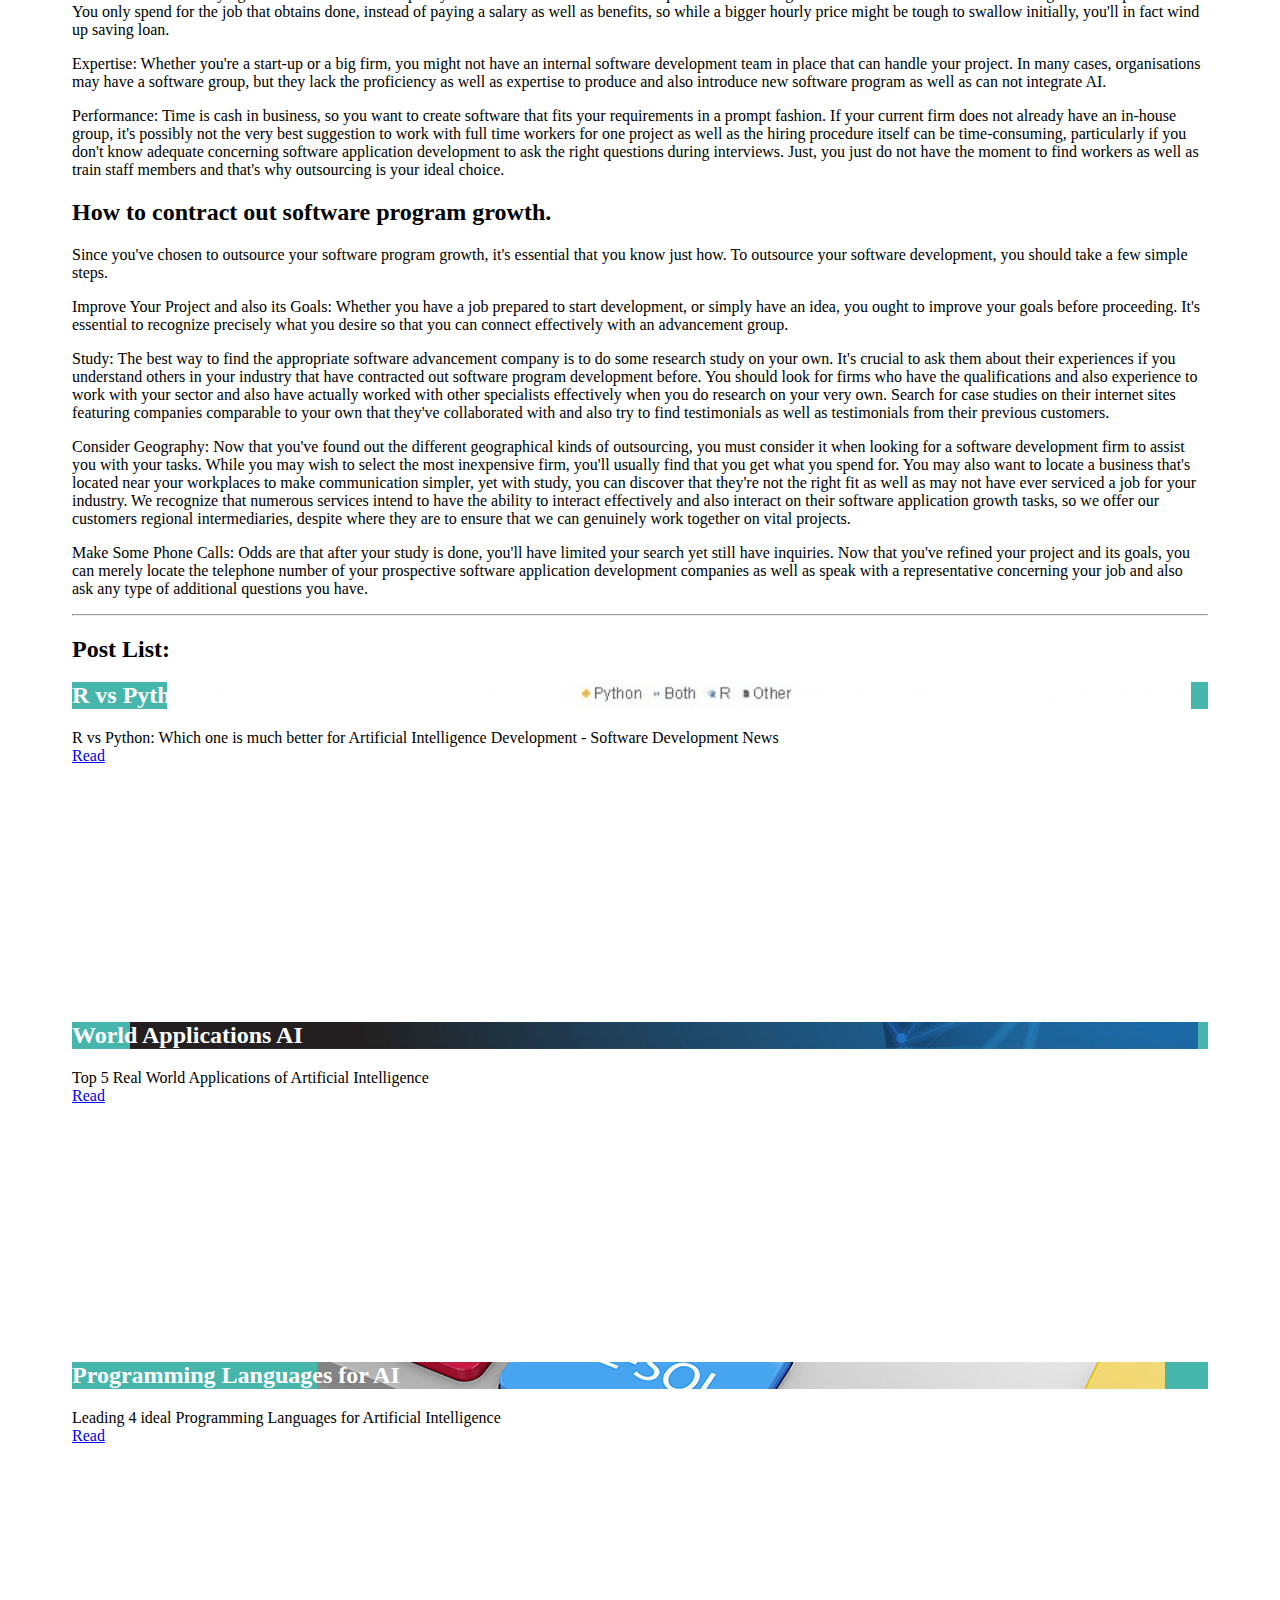
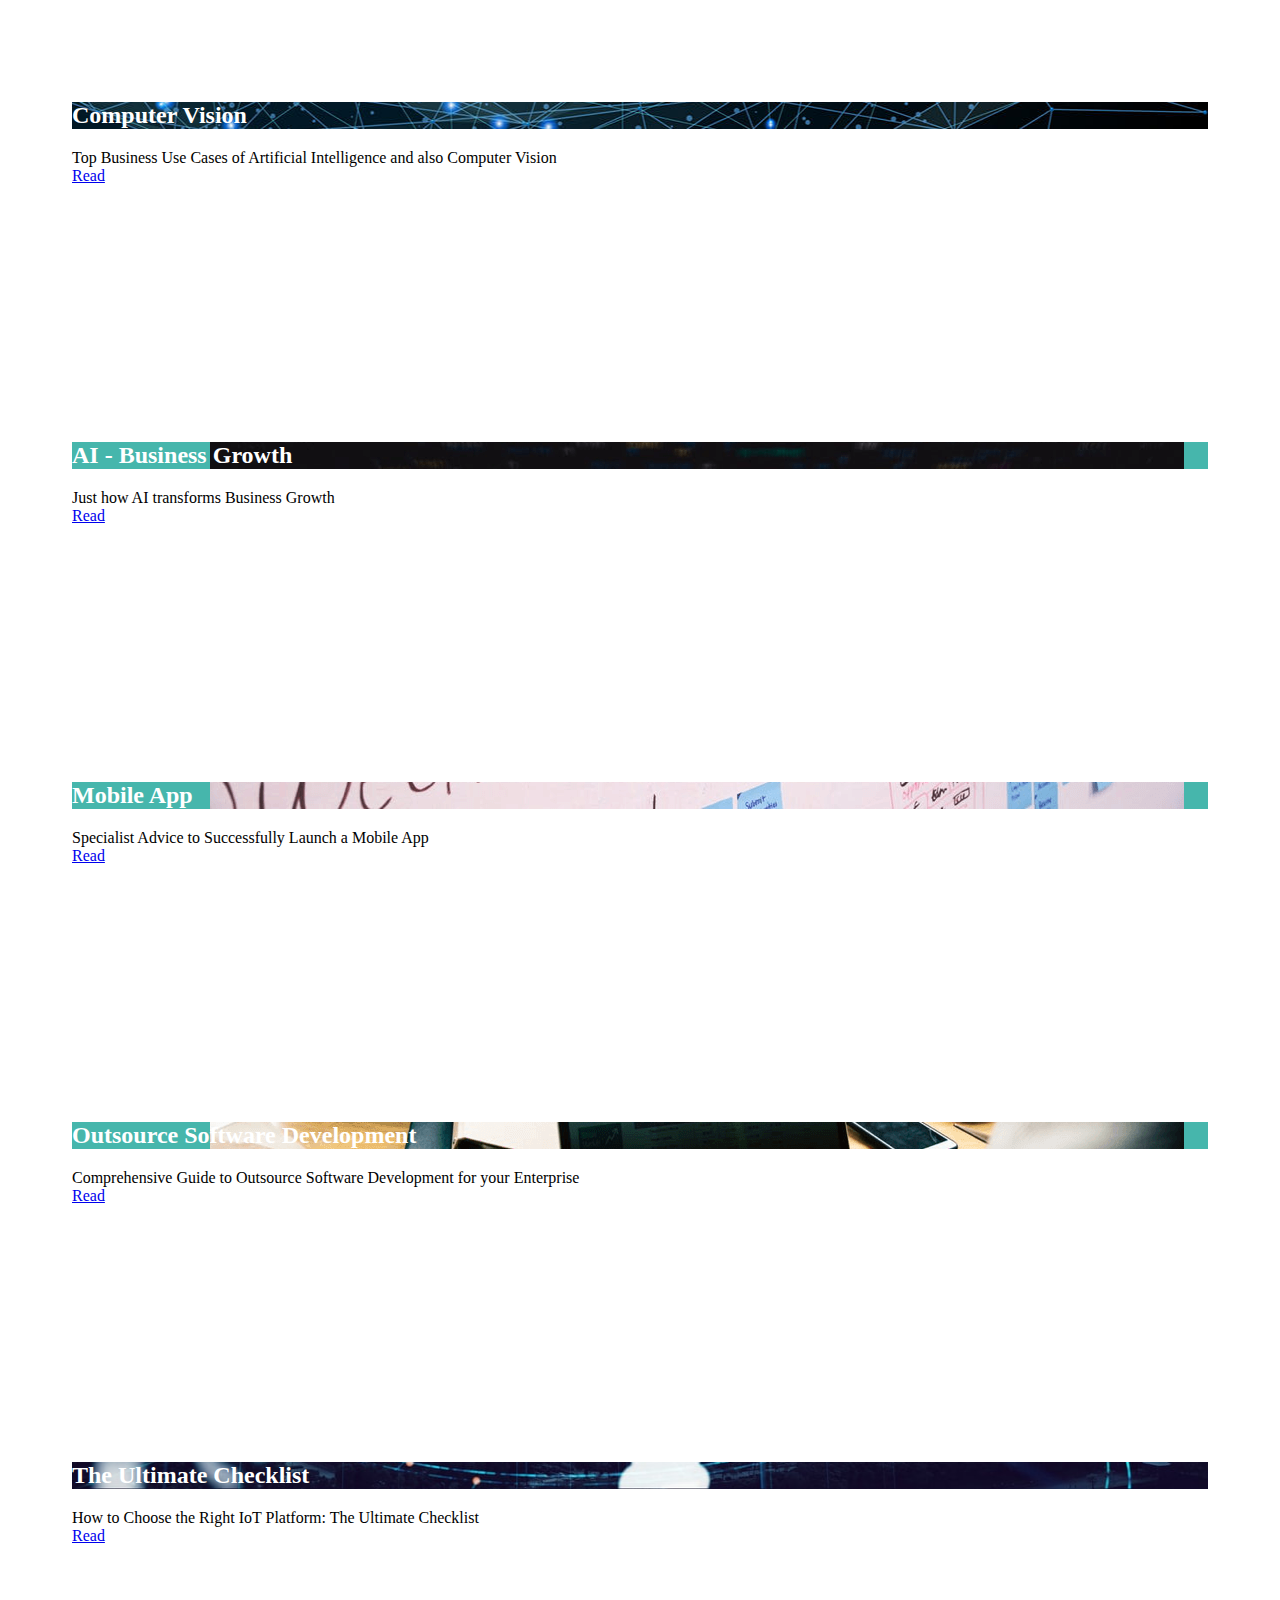
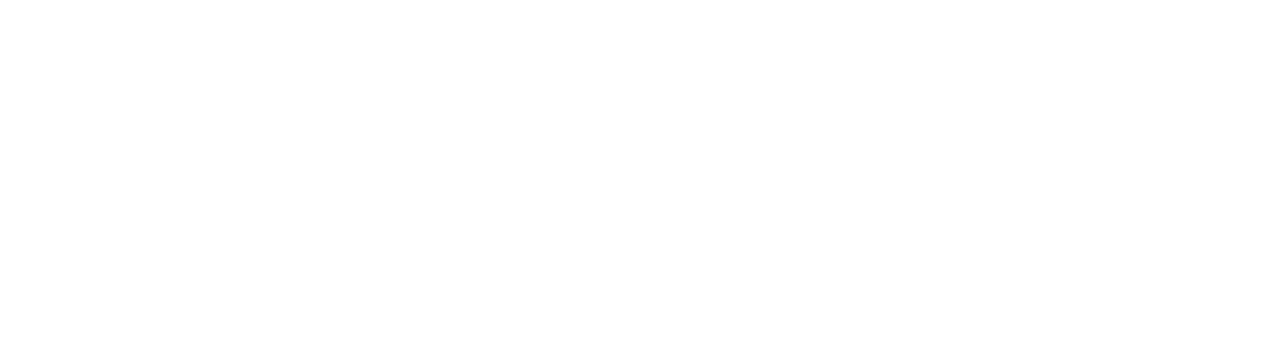
<file: 3.html>
<!doctype html>
<html lang="en">
  <head>
    <meta charset="utf-8">
    <meta http-equiv="X-UA-Compatible" content="IE=edge">
    <title>Comprehensive Guide to Outsource Software Development for your Enterprise - Software Development News</title>
    <meta name="description" content="Numerous businesses big as well as tiny have discovered the benefits of outsourcing software development It's nearly difficult for any one company to utilize experts in every IT niche.">
    <meta name="viewport" content="width=device-width, initial-scale=1.0, minimum-scale=1.0">
    <link rel="stylesheet" href="https://fonts.googleapis.com/css?family=Roboto:regular,bold,italic,thin,light,bolditalic,black,medium&amp;lang=en">
    <link rel="stylesheet" href="https://fonts.googleapis.com/icon?family=Material+Icons">
    <link rel="stylesheet" href="https://code.getmdl.io/1.3.0/material.teal-red.min.css">
    <link rel="stylesheet" href="styles.css">

<link rel="apple-touch-icon" sizes="180x180" href="/posts/apple-touch-icon.png">
<link rel="icon" type="image/png" sizes="32x32" href="/posts/favicon-32x32.png">
<link rel="icon" type="image/png" sizes="16x16" href="/posts/favicon-16x16.png">
<link rel="manifest" href="/posts/site.webmanifest">
<meta name="msapplication-TileColor" content="#da532c">
<meta name="theme-color" content="#ffffff">
    
    <style>
    #view-source {
      position: fixed;
      display: block;
      right: 0;
      bottom: 0;
      margin-right: 40px;
      margin-bottom: 40px;
      z-index: 900;
    }
    </style>
  </head>
  <body>
    <div class="softnews-layout mdl-layout mdl-layout--fixed-header mdl-js-layout mdl-color--grey-100">
      <header class="softnews-header mdl-layout__header mdl-layout__header--scroll mdl-color--grey-100 mdl-color-text--grey-800">
        <div class="mdl-layout__header-row">
          <span class="mdl-layout-title"> Software Development News</span>
          <div class="mdl-layout-spacer"></div>
          <div class="mdl-textfield mdl-js-textfield mdl-textfield--expandable">
          </div>
        </div>
      </header>
      <div class="softnews-ribbon"></div>
      <main class="softnews-main mdl-layout__content">
        <div class="softnews-container mdl-grid">
          <div class="mdl-cell mdl-cell--2-col mdl-cell--hide-tablet mdl-cell--hide-phone"></div>
          <div class="softnews-content mdl-color--white mdl-shadow--4dp content mdl-color-text--grey-800 mdl-cell mdl-cell--8-col">
            <div class="softnews-crumbs mdl-color-text--grey-500">
              <a href="https://softnewscomputer.github.io/posts/">Home</a> &gt; Comprehensive Guide to Outsource Software Development for your Enterprise
            </div>
            <h1>Comprehensive Guide to Outsource Software Development for your Enterprise</h1>
          <img src="images/Picture3.png" alt="Comprehensive Guide to Outsource Software Development for your Enterprise">
          <hr>

<p>Numerous businesses big as well as tiny have discovered the benefits of outsourcing software development It's nearly difficult for any one company to utilize experts in every IT niche and also many companies don't have a demand for a group of software developers internal and onsite every day.</p>

<p>Whether you've worked with others to develop software prior to or this is a brand-new endeavor that you're handling at your company, it's vital to locate the appropriate outsourced software development business that can take your concepts and also turn them into a truth.</p>

<h2>Just how much does it set you back to outsource software development?</h2>
<p>In order to speak about expenses, we need to talk about the different sorts of outsourcing: onshore, offshore, and also nearshore.</p>

<p>Onshore outsourcing is when you outsource to one more company within your nation. While this is the most costly alternative with per hour prices from $100-$250, you may find that it is the very best alternative. Due to the fact that you're outsourcing to a firm within the US, you'll be able to connect effectively and collaborate to produce finished software program that you are associated with every action of the means. Did we mention it? Pegasus One also offers regional intermediaries, so if you're situated in a different state you don't need to stress over time differences and can deal with somebody one-on-one to produce an ended up item that is best for your company. When you onshore outsource, you'll additionally have the assistance that will make the project run smoothly.</p>

<p>Offshore outsourcing is when you contract out to one more business far from your country, like Asia or India. This is the most affordable alternative. While costs might range from firm to company and also are based upon tasks, you can conveniently locate per hour prices varying from only $10-$20. While this may feel like the least expensive alternative, it might also not be the best alternative since you need to take care of language obstacles and time differences that can cause a breakdown in your task. Communication is crucial when it concerns software advancement, so collaborating with an overseas outsourcing business may conserve you loan, but can wind up costing you time, resources, as well as a good end result for your project. Luckily, you can discover contracting out business that have the ability to offer you with assurance since they supply regional liaisons that can collaborate with you to create an output you're happy of. These intermediaries will certainly resolve any communication and also time-difference issues to prevent issues.</p>

<p><b>Mobile App Development Company: <a href="https://www.velvetech.com/mobile-app-development/">https://www.velvetech.com/mobile-app-development/</a></b></p>

<p>When you contract out to a business to an additional nation that's not too much from yours, nearshore is. If you're in the United States, you could nearshore outsource to someplace in Eastern Europe where hourly rates are around $25-$50, but you might still run the same dangers of language obstacles and time distinctions that will certainly cause you aggravation. Like with offshore outsourcing, you might be able to discover an outsourcing company that while not in your country, still provides neighborhood intermediaries so that you'll have a partner nearby that can answer your questions and aid you with your job.</p>

<h2>Why should you outsource your software advancement?</h2>
<p>Cost-Effectiveness: Paying an in-house team can be pricey when it concerns software development. Outsourcing is much more cost-effective than having a team in-place onsite. You only spend for the job that obtains done, instead of paying a salary as well as benefits, so while a bigger hourly price might be tough to swallow initially, you'll in fact wind up saving loan.</p>

<p>Expertise: Whether you're a start-up or a big firm, you might not have an internal software development team in place that can handle your project. In many cases, organisations may have a software group, but they lack the proficiency as well as expertise to produce and also introduce new software program as well as can not integrate AI.</p>

<p>Performance: Time is cash in business, so you want to create software that fits your requirements in a prompt fashion. If your current firm does not already have an in-house group, it's possibly not the very best suggestion to work with full time workers for one project as well as the hiring procedure itself can be time-consuming, particularly if you don't know adequate concerning software application development to ask the right questions during interviews. Just, you just do not have the moment to find workers as well as train staff members and that's why outsourcing is your ideal choice.</p>

<h2>How to contract out software program growth.</h2>
<p>Since you've chosen to outsource your software program growth, it's essential that you know just how. To outsource your software development, you should take a few simple steps.</p>

<p>Improve Your Project and also its Goals: Whether you have a job prepared to start development, or simply have an idea, you ought to improve your goals before proceeding. It's essential to recognize precisely what you desire so that you can connect effectively with an advancement group.</p>
<p>Study: The best way to find the appropriate software advancement company is to do some research study on your own. It's crucial to ask them about their experiences if you understand others in your industry that have contracted out software program development before. You should look for firms who have the qualifications and also experience to work with your sector and also have actually worked with other specialists effectively when you do research on your very own. Search for case studies on their internet sites featuring companies comparable to your own that they've collaborated with and also try to find testimonials as well as testimonials from their previous customers.</p>
<p>Consider Geography: Now that you've found out the different geographical kinds of outsourcing, you must consider it when looking for a software development firm to assist you with your tasks. While you may wish to select the most inexpensive firm, you'll usually find that you get what you spend for. You may also want to locate a business that's located near your workplaces to make communication simpler, yet with study, you can discover that they're not the right fit as well as may not have ever serviced a job for your industry. We recognize that numerous services intend to have the ability to interact effectively and also interact on their software application growth tasks, so we offer our customers regional intermediaries, despite where they are to ensure that we can genuinely work together on vital projects.</p>
<p>Make Some Phone Calls: Odds are that after your study is done, you'll have limited your search yet still have inquiries. Now that you've refined your project and its goals, you can merely locate the telephone number of your prospective software application development companies as well as speak with a representative concerning your job and also ask any type of additional questions you have.</p>
<hr>
<h2>Post List:</h2>

<div class="mdl-grid">
  <div class="mdl-cell mdl-cell--4-col">
<div class="softnewsdml mdl-card mdl-shadow--2dp">
  <div class="mdl-card__title mdl-card__img5 mdl-card--expand">
    <h2 class="mdl-card__title-text">R vs Python</h2>
  </div>
  <div class="mdl-card__supporting-text">
    R vs Python: Which one is much better for Artificial Intelligence Development - Software Development News
  </div>
  <div class="mdl-card__actions mdl-card--border">
    <a href="https://softnewscomputer.github.io/posts/5" class="mdl-button mdl-button--colored mdl-js-button mdl-js-ripple-effect">
      Read
    </a>
  </div>
</div>
  </div>
  <div class="mdl-cell mdl-cell--4-col">
<div class="softnewsdml mdl-card mdl-shadow--2dp">
  <div class="mdl-card__title mdl-card__img6 mdl-card--expand">
    <h2 class="mdl-card__title-text">World Applications AI</h2>
  </div>
  <div class="mdl-card__supporting-text">
    Top 5 Real World Applications of Artificial Intelligence
  </div>
  <div class="mdl-card__actions mdl-card--border">
    <a href="https://softnewscomputer.github.io/posts/6" class="mdl-button mdl-button--colored mdl-js-button mdl-js-ripple-effect">
      Read
    </a>
  </div>
</div>
  </div>
  <div class="mdl-cell mdl-cell--4-col">
<div class="softnewsdml mdl-card mdl-shadow--2dp">
  <div class="mdl-card__title mdl-card__img7 mdl-card--expand">
    <h2 class="mdl-card__title-text">Programming Languages for AI</h2>
  </div>
  <div class="mdl-card__supporting-text">
    Leading 4 ideal Programming Languages for Artificial Intelligence
  </div>
  <div class="mdl-card__actions mdl-card--border">
    <a href="https://softnewscomputer.github.io/posts/7" class="mdl-button mdl-button--colored mdl-js-button mdl-js-ripple-effect">
      Read
    </a>
  </div>
</div>
  </div>
</div>


<div class="mdl-grid">
  <div class="mdl-cell mdl-cell--4-col">
<div class="softnewsdml mdl-card mdl-shadow--2dp">
  <div class="mdl-card__title mdl-card__img8 mdl-card--expand">
    <h2 class="mdl-card__title-text">Computer Vision</h2>
  </div>
  <div class="mdl-card__supporting-text">
    Top Business Use Cases of Artificial Intelligence and also Computer Vision
  </div>
  <div class="mdl-card__actions mdl-card--border">
    <a href="https://softnewscomputer.github.io/posts/8" class="mdl-button mdl-button--colored mdl-js-button mdl-js-ripple-effect">
      Read
    </a>
  </div>
</div>
  </div>
  <div class="mdl-cell mdl-cell--4-col">
<div class="softnewsdml mdl-card mdl-shadow--2dp">
  <div class="mdl-card__title mdl-card__img1 mdl-card--expand">
    <h2 class="mdl-card__title-text">AI - Business Growth</h2>
  </div>
  <div class="mdl-card__supporting-text">
   Just how AI transforms Business Growth
  </div>
  <div class="mdl-card__actions mdl-card--border">
    <a href="https://softnewscomputer.github.io/posts/1" class="mdl-button mdl-button--colored mdl-js-button mdl-js-ripple-effect">
      Read
    </a>
  </div>
</div>
  </div>
  <div class="mdl-cell mdl-cell--4-col">
<div class="softnewsdml mdl-card mdl-shadow--2dp">
  <div class="mdl-card__title mdl-card__img2 mdl-card--expand">
    <h2 class="mdl-card__title-text">Mobile App</h2>
  </div>
  <div class="mdl-card__supporting-text">
    Specialist Advice to Successfully Launch a Mobile App 
  </div>
  <div class="mdl-card__actions mdl-card--border">
    <a href="https://softnewscomputer.github.io/posts/2" class="mdl-button mdl-button--colored mdl-js-button mdl-js-ripple-effect">
      Read
    </a>
  </div>
</div>
  </div>
</div>


<div class="mdl-grid">
  <div class="mdl-cell mdl-cell--6-col">
<div class="softnewsdml mdl-card mdl-shadow--2dp">
  <div class="mdl-card__title mdl-card__img3 mdl-card--expand">
    <h2 class="mdl-card__title-text">Outsource Software Development</h2>
  </div>
  <div class="mdl-card__supporting-text">
    Comprehensive Guide to Outsource Software Development for your Enterprise
  </div>
  <div class="mdl-card__actions mdl-card--border">
    <a href="https://softnewscomputer.github.io/posts/3" class="mdl-button mdl-button--colored mdl-js-button mdl-js-ripple-effect">
      Read
    </a>
  </div>
</div>

  </div>
  <div class="mdl-cell mdl-cell--6-col">
<div class="softnewsdml mdl-card mdl-shadow--2dp">
  <div class="mdl-card__title mdl-card__img4 mdl-card--expand">
    <h2 class="mdl-card__title-text">The Ultimate Checklist</h2>
  </div>
  <div class="mdl-card__supporting-text">
    How to Choose the Right IoT Platform: The Ultimate Checklist
  </div>
  <div class="mdl-card__actions mdl-card--border">
    <a href="https://softnewscomputer.github.io/posts/4" class="mdl-button mdl-button--colored mdl-js-button mdl-js-ripple-effect">
      Read
    </a>
  </div>
</div>

  </div>
</div>
          </div>
        </div>
      </main>
    </div>
    <script src="https://code.getmdl.io/1.3.0/material.min.js"></script>
  </body>
</html>
</file>
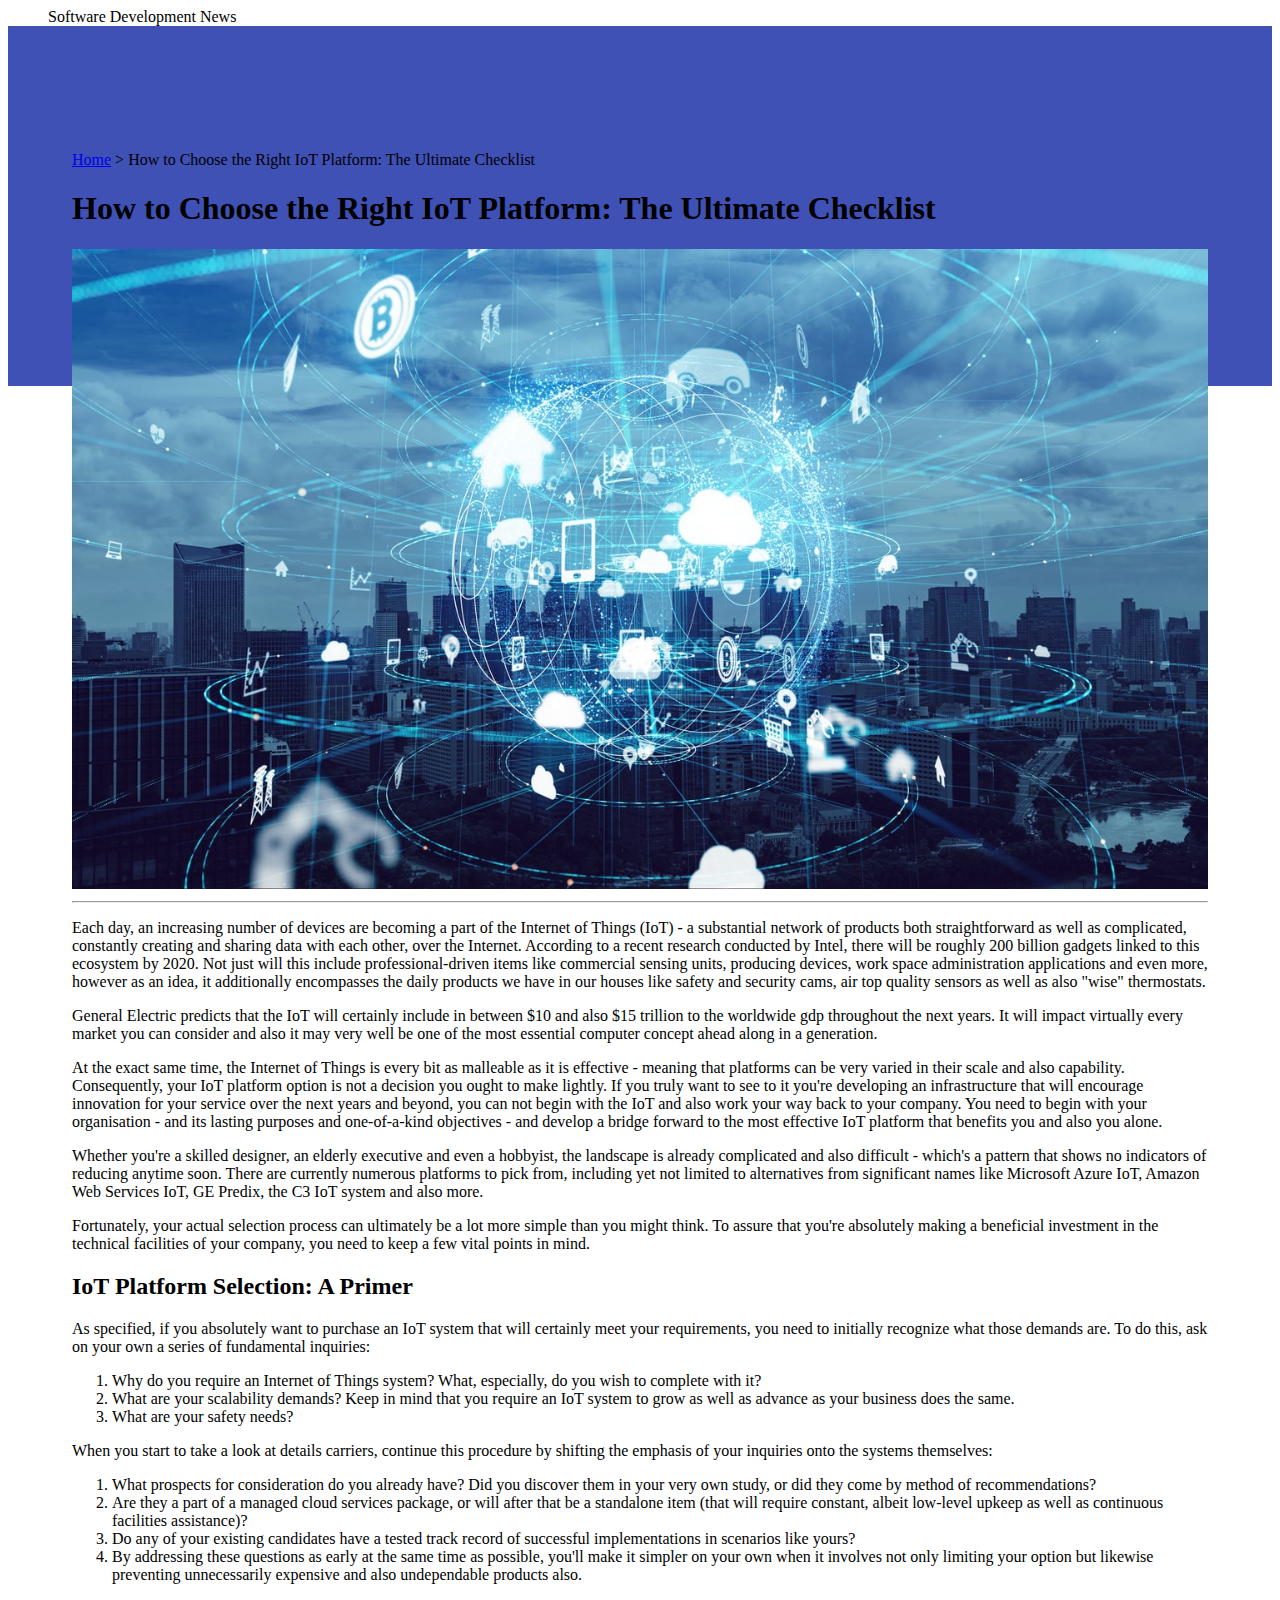
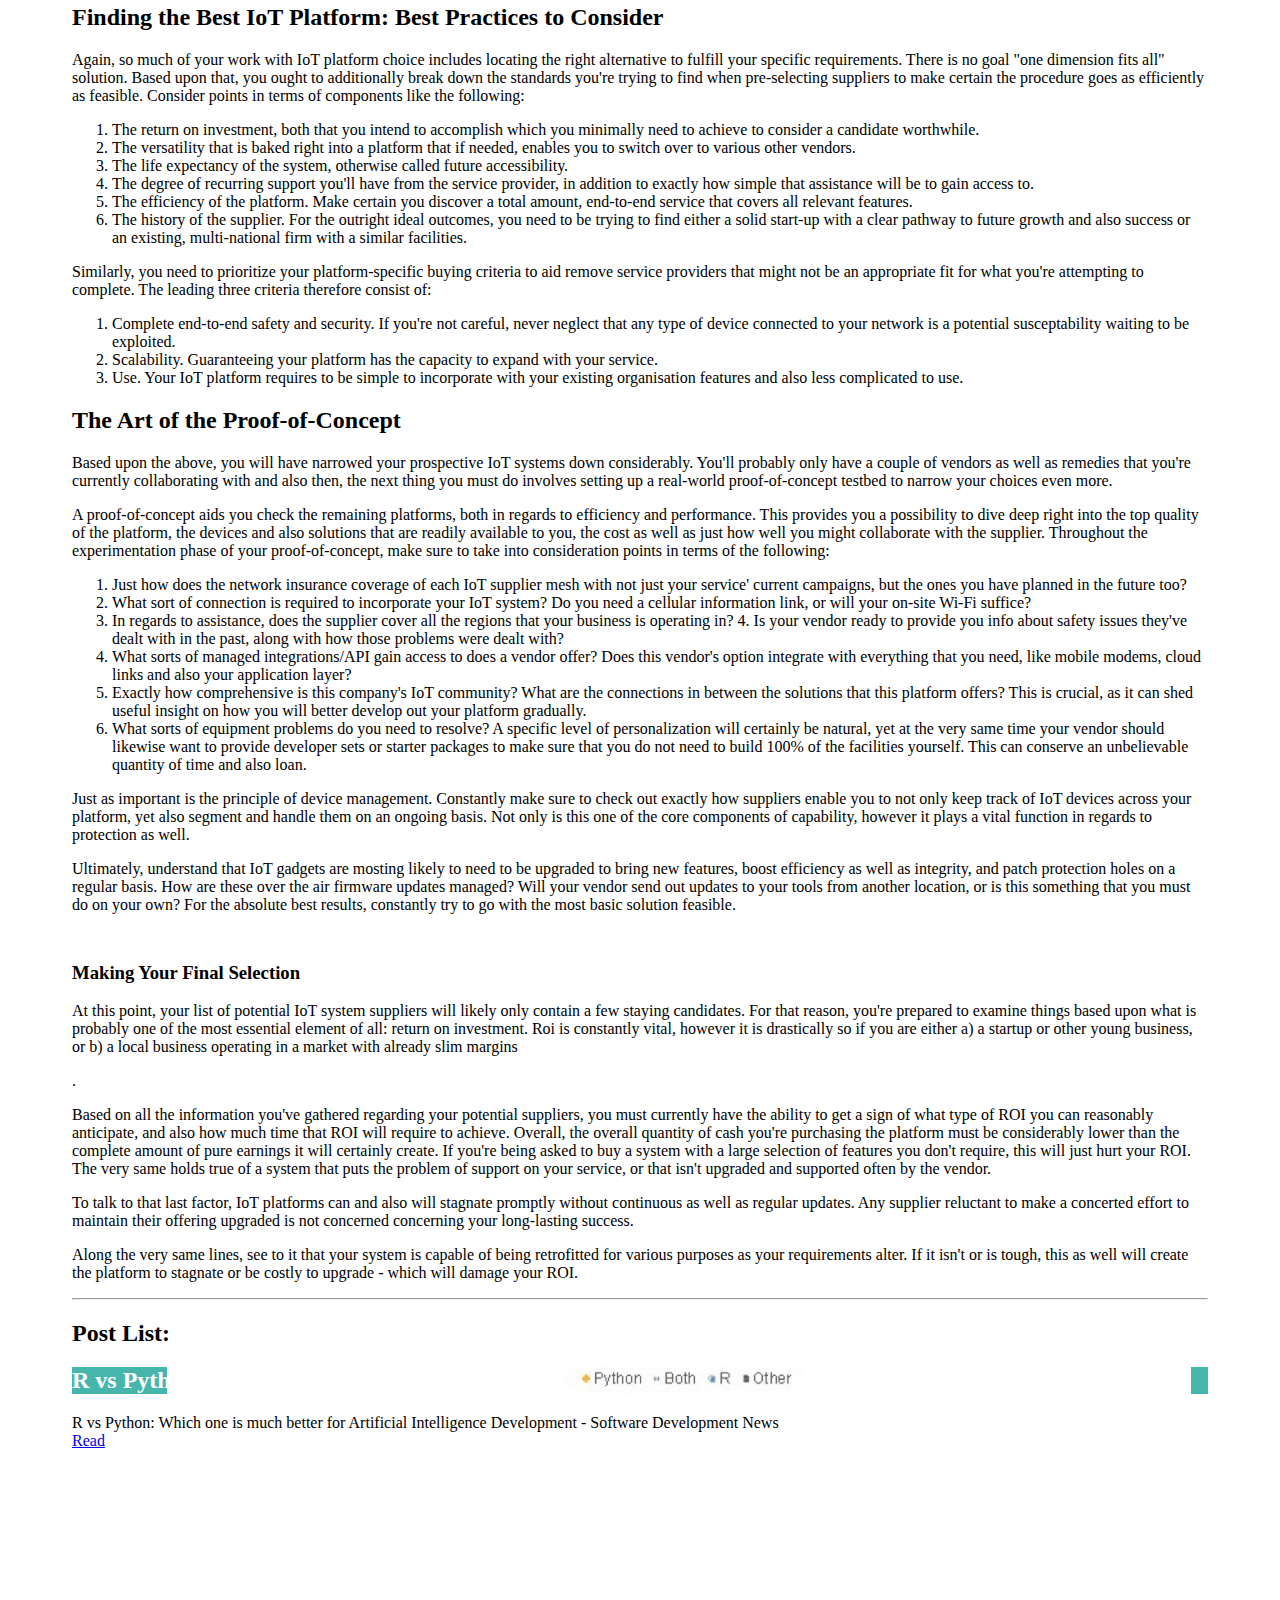
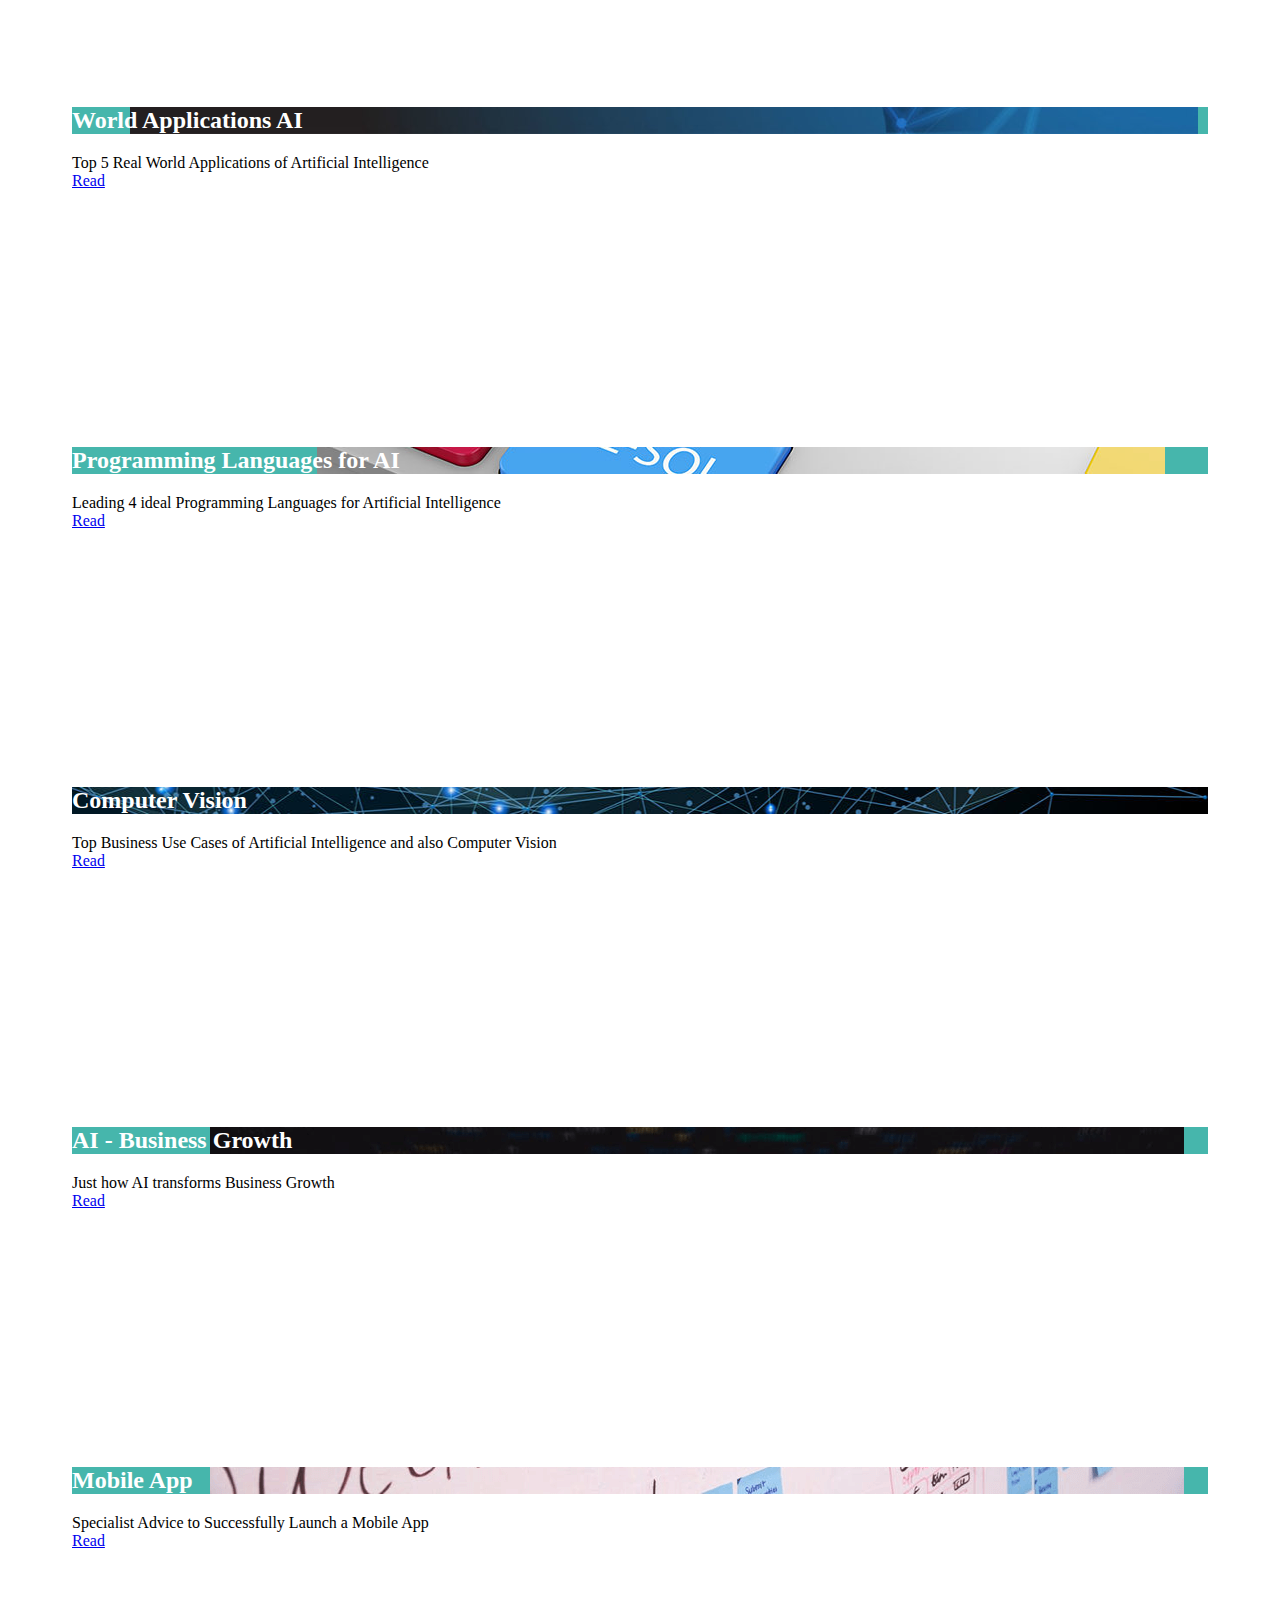
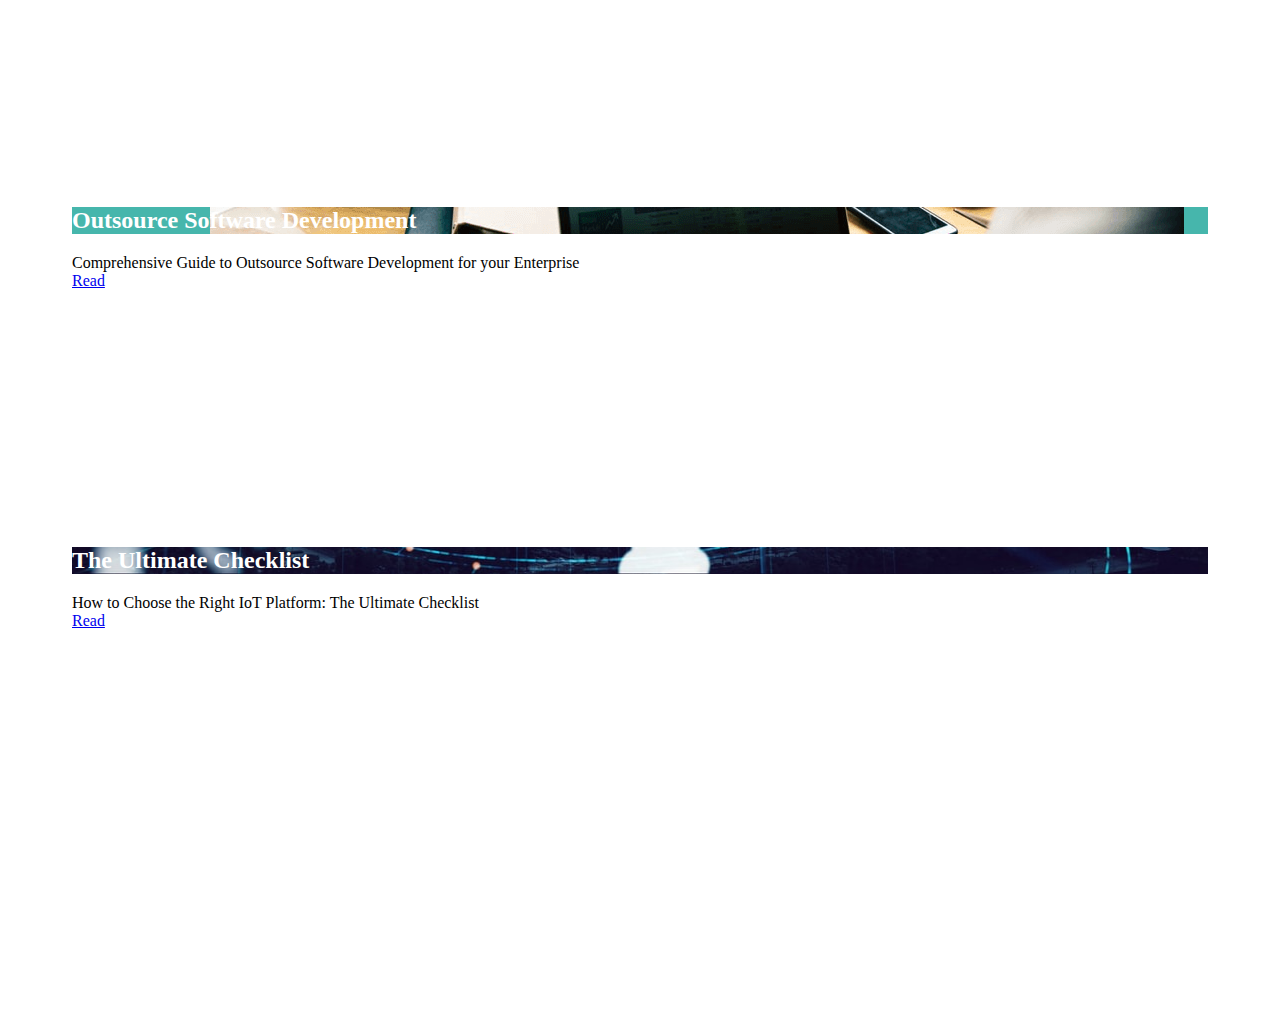
<file: 4.html>
<!doctype html>
<html lang="en">
  <head>
    <meta charset="utf-8">
    <meta http-equiv="X-UA-Compatible" content="IE=edge">
    <title>How to Choose the Right IoT Platform: The Ultimate Checklist - Software Development News</title>
    <meta name="description" content="Each day, an increasing number of devices are becoming a part of the Internet of Things (IoT) - a substantial network of products both straightforward as well as complicated, constantly creating and sharing data with each other, over the Internet.">
    <meta name="viewport" content="width=device-width, initial-scale=1.0, minimum-scale=1.0">
    <link rel="stylesheet" href="https://fonts.googleapis.com/css?family=Roboto:regular,bold,italic,thin,light,bolditalic,black,medium&amp;lang=en">
    <link rel="stylesheet" href="https://fonts.googleapis.com/icon?family=Material+Icons">
    <link rel="stylesheet" href="https://code.getmdl.io/1.3.0/material.teal-red.min.css">
    <link rel="stylesheet" href="styles.css">

<link rel="apple-touch-icon" sizes="180x180" href="/posts/apple-touch-icon.png">
<link rel="icon" type="image/png" sizes="32x32" href="/posts/favicon-32x32.png">
<link rel="icon" type="image/png" sizes="16x16" href="/posts/favicon-16x16.png">
<link rel="manifest" href="/posts/site.webmanifest">
<meta name="msapplication-TileColor" content="#da532c">
<meta name="theme-color" content="#ffffff">
    
    <style>
    #view-source {
      position: fixed;
      display: block;
      right: 0;
      bottom: 0;
      margin-right: 40px;
      margin-bottom: 40px;
      z-index: 900;
    }
    </style>
  </head>
  <body>
    <div class="softnews-layout mdl-layout mdl-layout--fixed-header mdl-js-layout mdl-color--grey-100">
      <header class="softnews-header mdl-layout__header mdl-layout__header--scroll mdl-color--grey-100 mdl-color-text--grey-800">
        <div class="mdl-layout__header-row">
          <span class="mdl-layout-title"> Software Development News</span>
          <div class="mdl-layout-spacer"></div>
          <div class="mdl-textfield mdl-js-textfield mdl-textfield--expandable">
          </div>
        </div>
      </header>
      <div class="softnews-ribbon"></div>
      <main class="softnews-main mdl-layout__content">
        <div class="softnews-container mdl-grid">
          <div class="mdl-cell mdl-cell--2-col mdl-cell--hide-tablet mdl-cell--hide-phone"></div>
          <div class="softnews-content mdl-color--white mdl-shadow--4dp content mdl-color-text--grey-800 mdl-cell mdl-cell--8-col">
            <div class="softnews-crumbs mdl-color-text--grey-500">
              <a href="https://softnewscomputer.github.io/posts/">Home</a> &gt; How to Choose the Right IoT Platform: The Ultimate Checklist
            </div>
            <h1>How to Choose the Right IoT Platform: The Ultimate Checklist</h1>
          <img src="images/Picture4.jpg" alt="How to Choose the Right IoT Platform: The Ultimate Checklist">
          <hr>


<p>Each day, an increasing number of devices are becoming a part of the Internet of Things (IoT) - a substantial network of products both straightforward as well as complicated, constantly creating and sharing data with each other, over the Internet. According to a recent research conducted by Intel, there will be roughly 200 billion gadgets linked to this ecosystem by 2020. Not just will this include professional-driven items like commercial sensing units, producing devices, work space administration applications and even more, however as an idea, it additionally encompasses the daily products we have in our houses like safety and security cams, air top quality sensors as well as also "wise" thermostats.</p>

<p>General Electric predicts that the IoT will certainly include in between $10 and also $15 trillion to the worldwide gdp throughout the next years. It will impact virtually every market you can consider and also it may very well be one of the most essential computer concept ahead along in a generation.</p>

<p>At the exact same time, the Internet of Things is every bit as malleable as it is effective - meaning that platforms can be very varied in their scale and also capability. Consequently, your IoT platform option is not a decision you ought to make lightly. If you truly want to see to it you're developing an infrastructure that will encourage innovation for your service over the next years and beyond, you can not begin with the IoT and also work your way back to your company. You need to begin with your organisation - and its lasting purposes and one-of-a-kind objectives - and develop a bridge forward to the most effective IoT platform that benefits you and also you alone.</p>

<p>Whether you're a skilled designer, an elderly executive and even a hobbyist, the landscape is already complicated and also difficult - which's a pattern that shows no indicators of reducing anytime soon. There are currently numerous platforms to pick from, including yet not limited to alternatives from significant names like Microsoft Azure IoT, Amazon Web Services IoT, GE Predix, the C3 IoT system and also more.</p>

<p>Fortunately, your actual selection process can ultimately be a lot more simple than you might think. To assure that you're absolutely making a beneficial investment in the technical facilities of your company, you need to keep a few vital points in mind.</p>

<h2>IoT Platform Selection: A Primer</h2>
<p>As specified, if you absolutely want to purchase an IoT system that will certainly meet your requirements, you need to initially recognize what those demands are. To do this, ask on your own a series of fundamental inquiries:</p>

<ol>
<li>Why do you require an Internet of Things system? What, especially, do you wish to complete with it?</li>
<li>What are your scalability demands? Keep in mind that you require an IoT system to grow as well as advance as your business does the same.</li>
<li>What are your safety needs?</li>
</ol>

<p>When you start to take a look at details carriers, continue this procedure by shifting the emphasis of your inquiries onto the systems themselves:</p>

<ol>
<li>What prospects for consideration do you already have? Did you discover them in your very own study, or did they come by method of recommendations?</li>
<li>Are they a part of a managed cloud services package, or will after that be a standalone item (that will require constant, albeit low-level upkeep as well as continuous facilities assistance)?</li>
<li>Do any of your existing candidates have a tested track record of successful implementations in scenarios like yours?</li>
<li>By addressing these questions as early at the same time as possible, you'll make it simpler on your own when it involves not only limiting your option but likewise preventing unnecessarily expensive and also undependable products also.</li>
</ol>

<h2>Finding the Best IoT Platform: Best Practices to Consider</h2>
<p>Again, so much of your work with IoT platform choice includes locating the right alternative to fulfill your specific requirements. There is no goal "one dimension fits all" solution. Based upon that, you ought to additionally break down the standards you're trying to find when pre-selecting suppliers to make certain the procedure goes as efficiently as feasible. Consider points in terms of components like the following:</p>

<ol>
<li>The return on investment, both that you intend to accomplish which you minimally need to achieve to consider a candidate worthwhile.
<li>The versatility that is baked right into a platform that if needed, enables you to switch over to various other vendors.
<li>The life expectancy of the system, otherwise called future accessibility.
<li>The degree of recurring support you'll have from the service provider, in addition to exactly how simple that assistance will be to gain access to.
<li>The efficiency of the platform. Make certain you discover a total amount, end-to-end service that covers all relevant features.
<li>The history of the supplier. For the outright ideal outcomes, you need to be trying to find either a solid start-up with a clear pathway to future growth and also success or an existing, multi-national firm with a similar facilities.</li>
</ol>

<p>Similarly, you need to prioritize your platform-specific buying criteria to aid remove service providers that might not be an appropriate fit for what you're attempting to complete. The leading three criteria therefore consist of:</p>

<ol>
<li>Complete end-to-end safety and security. If you're not careful, never neglect that any type of device connected to your network is a potential susceptability waiting to be exploited.</li>
<li>Scalability. Guaranteeing your platform has the capacity to expand with your service.</li>
<li>Use. Your IoT platform requires to be simple to incorporate with your existing organisation features and also less complicated to use.</li>
</ol>

<h2>The Art of the Proof-of-Concept</h2>
<p>Based upon the above, you will have narrowed your prospective IoT systems down considerably. You'll probably only have a couple of vendors as well as remedies that you're currently collaborating with and also then, the next thing you must do involves setting up a real-world proof-of-concept testbed to narrow your choices even more.</p>

<p>A proof-of-concept aids you check the remaining platforms, both in regards to efficiency and performance. This provides you a possibility to dive deep right into the top quality of the platform, the devices and also solutions that are readily available to you, the cost as well as just how well you might collaborate with the supplier. Throughout the experimentation phase of your proof-of-concept, make sure to take into consideration points in terms of the following:</p>

<ol>
<li>Just how does the network insurance coverage of each IoT supplier mesh with not just your service' current campaigns, but the ones you have planned in the future too?</li>
<li>What sort of connection is required to incorporate your IoT system? Do you need a cellular information link, or will your on-site Wi-Fi suffice?</li>
<li>In regards to assistance, does the supplier cover all the regions that your business is operating in? 4. Is your vendor ready to provide you info about safety issues they've dealt with in the past, along with how those problems were dealt with?</li>
<li>What sorts of managed integrations/API gain access to does a vendor offer? Does this vendor's option integrate with everything that you need, like mobile modems, cloud links and also your application layer?</li>
<li>Exactly how comprehensive is this company's IoT community? What are the connections in between the solutions that this platform offers? This is crucial, as it can shed useful insight on how you will better develop out your platform gradually.</li>
<li>What sorts of equipment problems do you need to resolve? A specific level of personalization will certainly be natural, yet at the very same time your vendor should likewise want to provide developer sets or starter packages to make sure that you do not need to build 100% of the facilities yourself. This can conserve an unbelievable quantity of time and also loan.</li>
</ol>

<p>Just as important is the principle of device management. Constantly make sure to check out exactly how suppliers enable you to not only keep track of IoT devices across your platform, yet also segment and handle them on an ongoing basis. Not only is this one of the core components of capability, however it plays a vital function in regards to protection as well.</p>

<p>Ultimately, understand that IoT gadgets are mosting likely to need to be upgraded to bring new features, boost efficiency as well as integrity, and patch protection holes on a regular basis. How are these over the air firmware updates managed? Will your vendor send out updates to your tools from another location, or is this something that you must do on your own? For the absolute best results, constantly try to go with the most basic solution feasible.</p>

<h3>Making Your Final Selection</h3>
<p>At this point, your list of potential IoT system suppliers will likely only contain a few staying candidates. For that reason, you're prepared to examine things based upon what is probably one of the most essential element of all: return on investment.
Roi is constantly vital, however it is drastically so if you are either a) a startup or other young business, or b) a local business operating in a market with already slim margins</p>.

<p>Based on all the information you've gathered regarding your potential suppliers, you must currently have the ability to get a sign of what type of ROI you can reasonably anticipate, and also how much time that ROI will require to achieve. Overall, the overall quantity of cash you're purchasing the platform must be considerably lower than the complete amount of pure earnings it will certainly create. If you're being asked to buy a system with a large selection of features you don't require, this will just hurt your ROI. The very same holds true of a system that puts the problem of support on your service, or that isn't upgraded and supported often by the vendor.</p>

<p>To talk to that last factor, IoT platforms can and also will stagnate promptly without continuous as well as regular updates. Any supplier reluctant to make a concerted effort to maintain their offering upgraded is not concerned concerning your long-lasting success.</p>

<p>Along the very same lines, see to it that your system is capable of being retrofitted for various purposes as your requirements alter. If it isn't or is tough, this as well will create the platform to stagnate or be costly to upgrade - which will damage your ROI.</p>
<hr>
<h2>Post List:</h2>

<div class="mdl-grid">
  <div class="mdl-cell mdl-cell--4-col">
<div class="softnewsdml mdl-card mdl-shadow--2dp">
  <div class="mdl-card__title mdl-card__img5 mdl-card--expand">
    <h2 class="mdl-card__title-text">R vs Python</h2>
  </div>
  <div class="mdl-card__supporting-text">
    R vs Python: Which one is much better for Artificial Intelligence Development - Software Development News
  </div>
  <div class="mdl-card__actions mdl-card--border">
    <a href="https://softnewscomputer.github.io/posts/5" class="mdl-button mdl-button--colored mdl-js-button mdl-js-ripple-effect">
      Read
    </a>
  </div>
</div>
  </div>
  <div class="mdl-cell mdl-cell--4-col">
<div class="softnewsdml mdl-card mdl-shadow--2dp">
  <div class="mdl-card__title mdl-card__img6 mdl-card--expand">
    <h2 class="mdl-card__title-text">World Applications AI</h2>
  </div>
  <div class="mdl-card__supporting-text">
    Top 5 Real World Applications of Artificial Intelligence
  </div>
  <div class="mdl-card__actions mdl-card--border">
    <a href="https://softnewscomputer.github.io/posts/6" class="mdl-button mdl-button--colored mdl-js-button mdl-js-ripple-effect">
      Read
    </a>
  </div>
</div>
  </div>
  <div class="mdl-cell mdl-cell--4-col">
<div class="softnewsdml mdl-card mdl-shadow--2dp">
  <div class="mdl-card__title mdl-card__img7 mdl-card--expand">
    <h2 class="mdl-card__title-text">Programming Languages for AI</h2>
  </div>
  <div class="mdl-card__supporting-text">
    Leading 4 ideal Programming Languages for Artificial Intelligence
  </div>
  <div class="mdl-card__actions mdl-card--border">
    <a href="https://softnewscomputer.github.io/posts/7" class="mdl-button mdl-button--colored mdl-js-button mdl-js-ripple-effect">
      Read
    </a>
  </div>
</div>
  </div>
</div>


<div class="mdl-grid">
  <div class="mdl-cell mdl-cell--4-col">
<div class="softnewsdml mdl-card mdl-shadow--2dp">
  <div class="mdl-card__title mdl-card__img8 mdl-card--expand">
    <h2 class="mdl-card__title-text">Computer Vision</h2>
  </div>
  <div class="mdl-card__supporting-text">
    Top Business Use Cases of Artificial Intelligence and also Computer Vision
  </div>
  <div class="mdl-card__actions mdl-card--border">
    <a href="https://softnewscomputer.github.io/posts/8" class="mdl-button mdl-button--colored mdl-js-button mdl-js-ripple-effect">
      Read
    </a>
  </div>
</div>
  </div>
  <div class="mdl-cell mdl-cell--4-col">
<div class="softnewsdml mdl-card mdl-shadow--2dp">
  <div class="mdl-card__title mdl-card__img1 mdl-card--expand">
    <h2 class="mdl-card__title-text">AI - Business Growth</h2>
  </div>
  <div class="mdl-card__supporting-text">
   Just how AI transforms Business Growth
  </div>
  <div class="mdl-card__actions mdl-card--border">
    <a href="https://softnewscomputer.github.io/posts/1" class="mdl-button mdl-button--colored mdl-js-button mdl-js-ripple-effect">
      Read
    </a>
  </div>
</div>
  </div>
  <div class="mdl-cell mdl-cell--4-col">
<div class="softnewsdml mdl-card mdl-shadow--2dp">
  <div class="mdl-card__title mdl-card__img2 mdl-card--expand">
    <h2 class="mdl-card__title-text">Mobile App</h2>
  </div>
  <div class="mdl-card__supporting-text">
    Specialist Advice to Successfully Launch a Mobile App 
  </div>
  <div class="mdl-card__actions mdl-card--border">
    <a href="https://softnewscomputer.github.io/posts/2" class="mdl-button mdl-button--colored mdl-js-button mdl-js-ripple-effect">
      Read
    </a>
  </div>
</div>
  </div>
</div>


<div class="mdl-grid">
  <div class="mdl-cell mdl-cell--6-col">
<div class="softnewsdml mdl-card mdl-shadow--2dp">
  <div class="mdl-card__title mdl-card__img3 mdl-card--expand">
    <h2 class="mdl-card__title-text">Outsource Software Development</h2>
  </div>
  <div class="mdl-card__supporting-text">
    Comprehensive Guide to Outsource Software Development for your Enterprise
  </div>
  <div class="mdl-card__actions mdl-card--border">
    <a href="https://softnewscomputer.github.io/posts/3" class="mdl-button mdl-button--colored mdl-js-button mdl-js-ripple-effect">
      Read
    </a>
  </div>
</div>

  </div>
  <div class="mdl-cell mdl-cell--6-col">
<div class="softnewsdml mdl-card mdl-shadow--2dp">
  <div class="mdl-card__title mdl-card__img4 mdl-card--expand">
    <h2 class="mdl-card__title-text">The Ultimate Checklist</h2>
  </div>
  <div class="mdl-card__supporting-text">
    How to Choose the Right IoT Platform: The Ultimate Checklist
  </div>
  <div class="mdl-card__actions mdl-card--border">
    <a href="https://softnewscomputer.github.io/posts/4" class="mdl-button mdl-button--colored mdl-js-button mdl-js-ripple-effect">
      Read
    </a>
  </div>
</div>

  </div>
</div>
          </div>
        </div>
      </main>
    </div>
    <script src="https://code.getmdl.io/1.3.0/material.min.js"></script>
  </body>
</html>
</file>
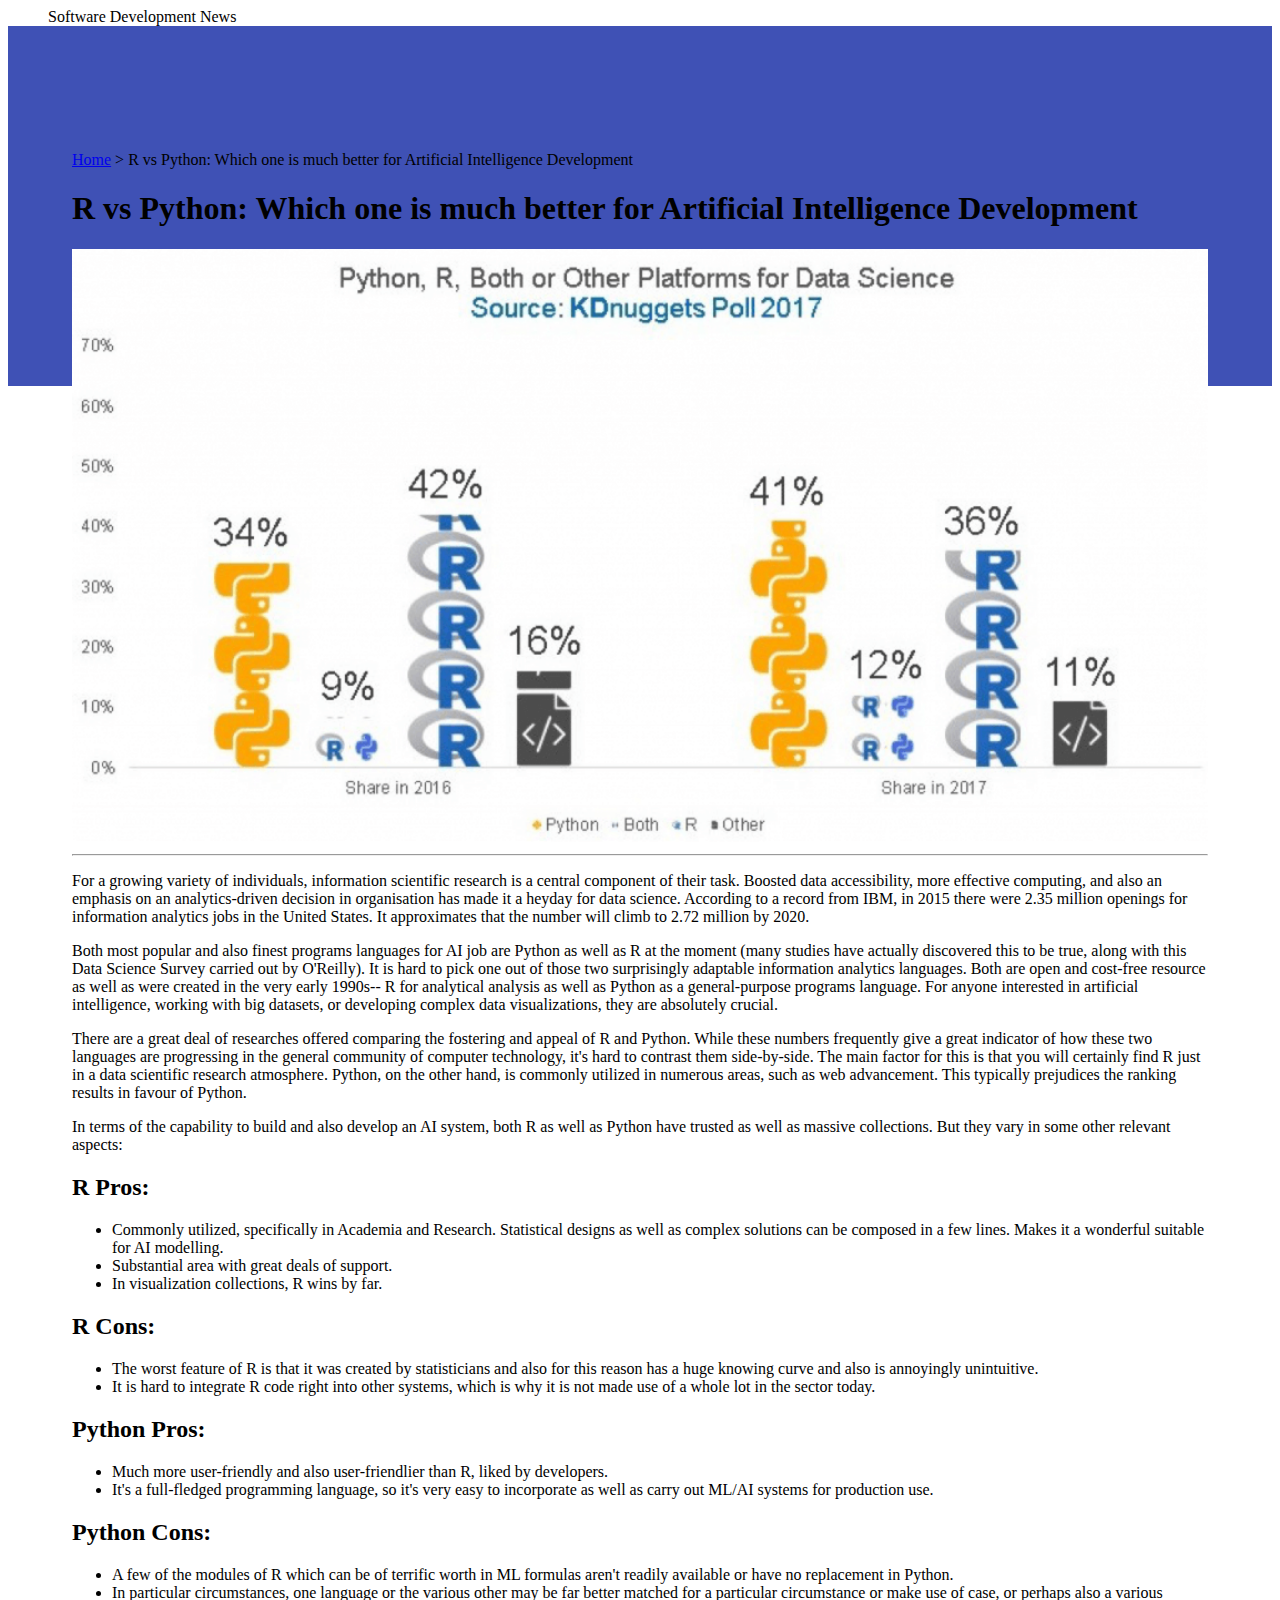
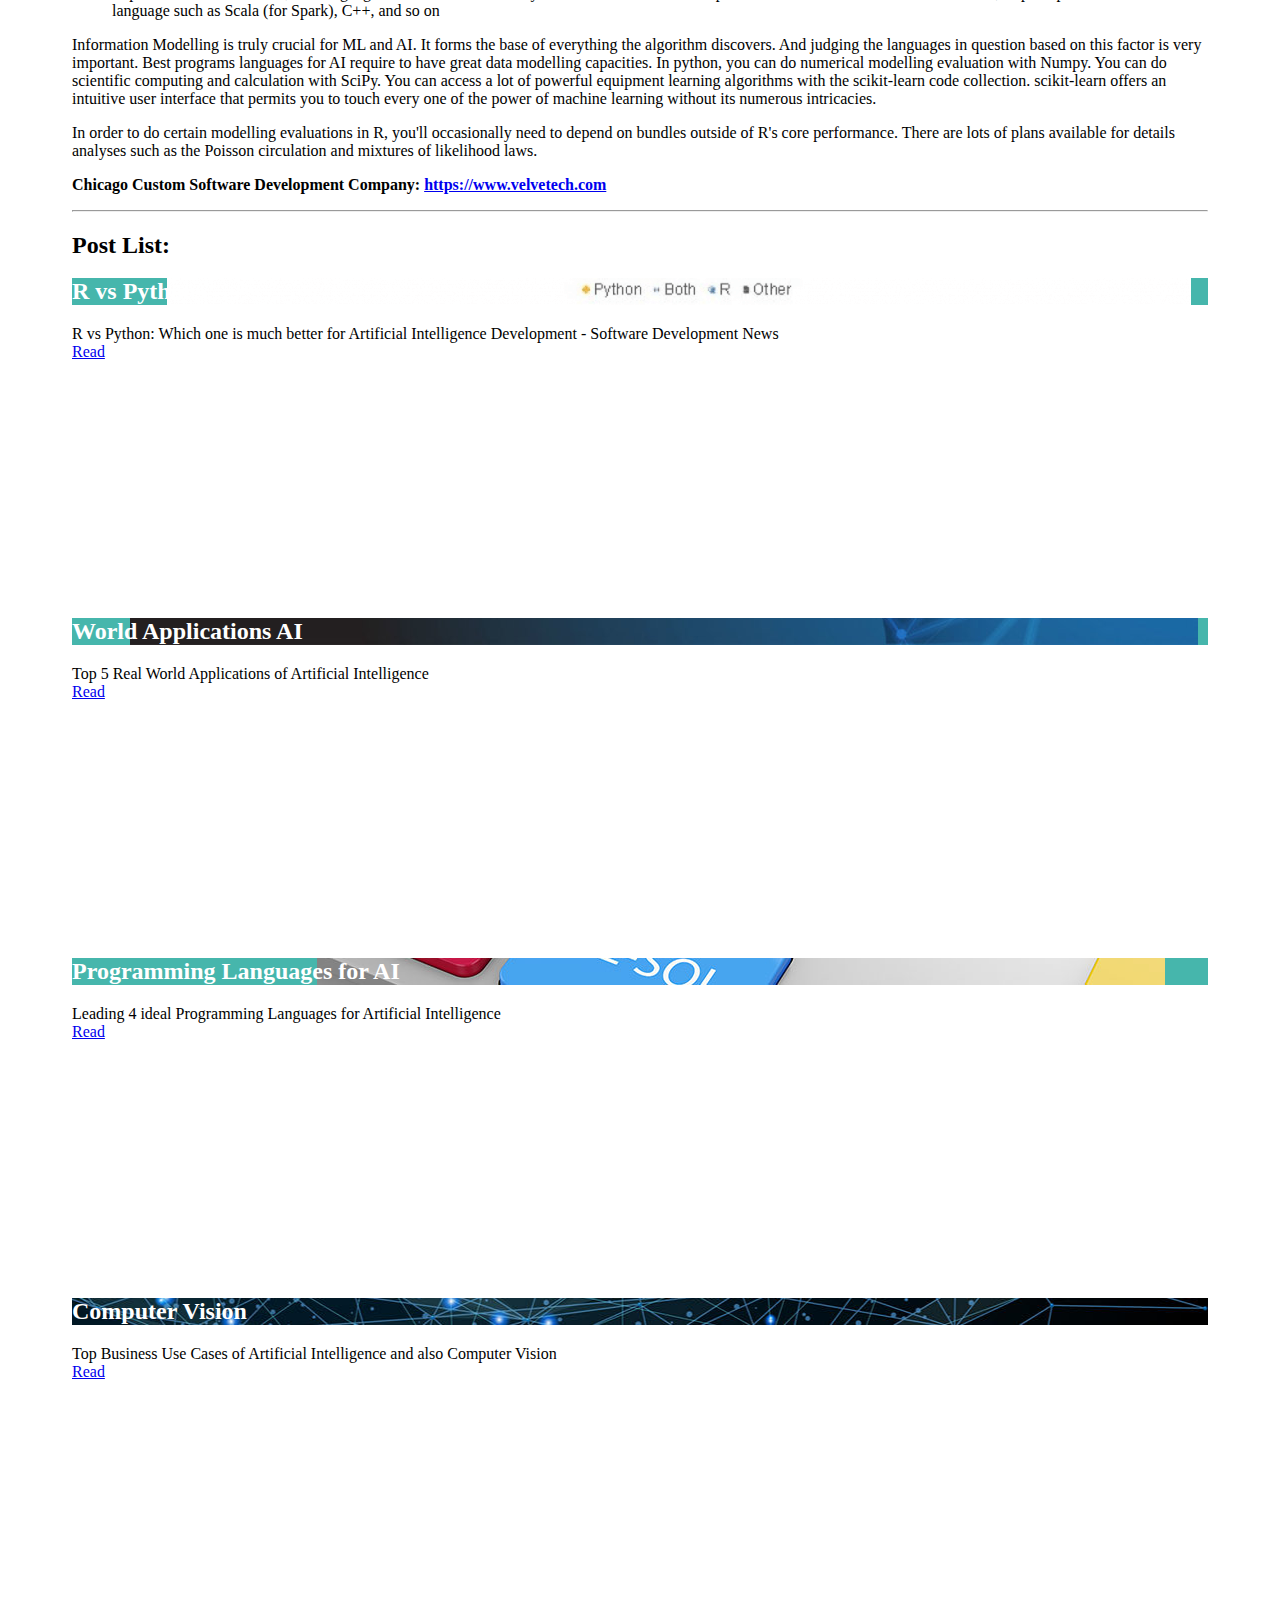
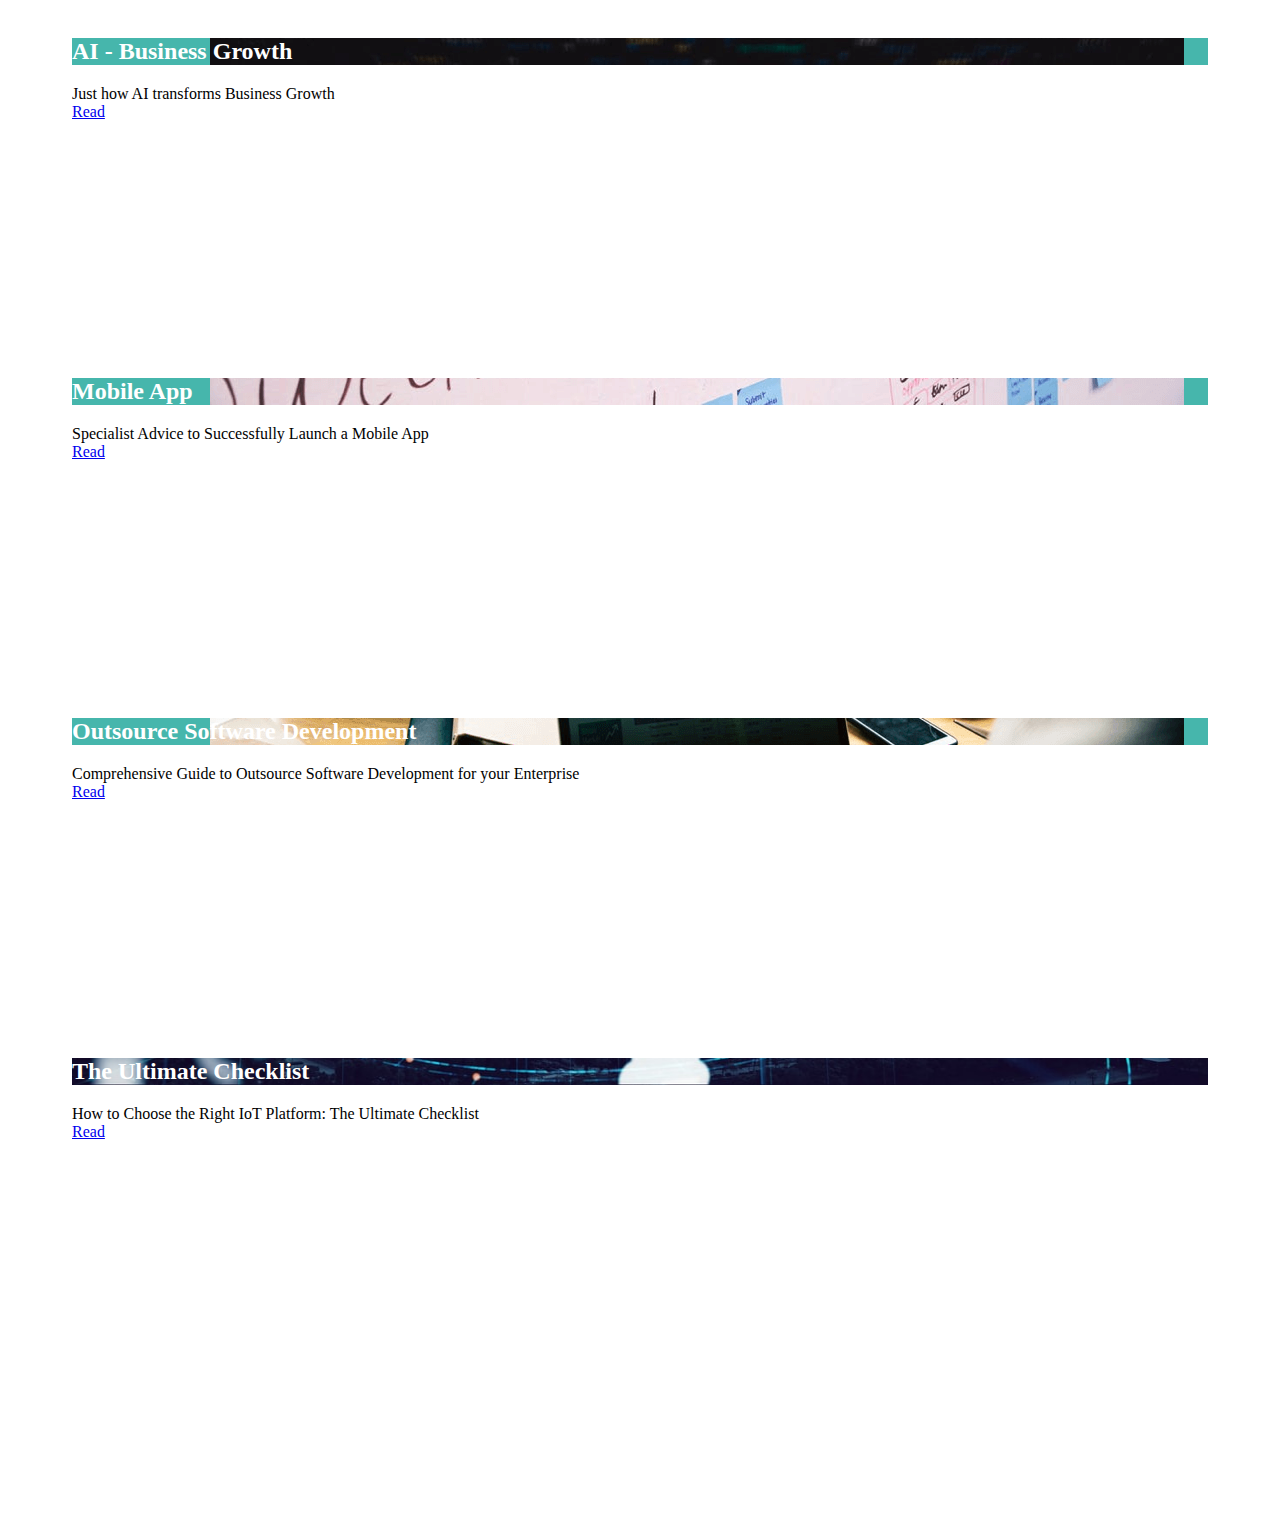
<file: 5.html>
<!doctype html>
<html lang="en">
  <head>
    <meta charset="utf-8">
    <meta http-equiv="X-UA-Compatible" content="IE=edge">
    <title>R vs Python: Which one is much better for Artificial Intelligence Development - Software Development News</title>
    <meta name="description" content="Each day, an increasing number of devices are becoming a part of the Internet of Things (IoT) - a substantial network of products both straightforward as well as complicated, constantly creating and sharing data with each other, over the Internet.">
    <meta name="viewport" content="width=device-width, initial-scale=1.0, minimum-scale=1.0">
    <link rel="stylesheet" href="https://fonts.googleapis.com/css?family=Roboto:regular,bold,italic,thin,light,bolditalic,black,medium&amp;lang=en">
    <link rel="stylesheet" href="https://fonts.googleapis.com/icon?family=Material+Icons">
    <link rel="stylesheet" href="https://code.getmdl.io/1.3.0/material.teal-red.min.css">
    <link rel="stylesheet" href="styles.css">

<link rel="apple-touch-icon" sizes="180x180" href="/posts/apple-touch-icon.png">
<link rel="icon" type="image/png" sizes="32x32" href="/posts/favicon-32x32.png">
<link rel="icon" type="image/png" sizes="16x16" href="/posts/favicon-16x16.png">
<link rel="manifest" href="/site.webmanifest">
<meta name="msapplication-TileColor" content="#da532c">
<meta name="theme-color" content="#ffffff">
    
    <style>
    #view-source {
      position: fixed;
      display: block;
      right: 0;
      bottom: 0;
      margin-right: 40px;
      margin-bottom: 40px;
      z-index: 900;
    }
    </style>
  </head>
  <body>
    <div class="softnews-layout mdl-layout mdl-layout--fixed-header mdl-js-layout mdl-color--grey-100">
      <header class="softnews-header mdl-layout__header mdl-layout__header--scroll mdl-color--grey-100 mdl-color-text--grey-800">
        <div class="mdl-layout__header-row">
          <span class="mdl-layout-title"> Software Development News</span>
          <div class="mdl-layout-spacer"></div>
          <div class="mdl-textfield mdl-js-textfield mdl-textfield--expandable">
          </div>
        </div>
      </header>
      <div class="softnews-ribbon"></div>
      <main class="softnews-main mdl-layout__content">
        <div class="softnews-container mdl-grid">
          <div class="mdl-cell mdl-cell--2-col mdl-cell--hide-tablet mdl-cell--hide-phone"></div>
          <div class="softnews-content mdl-color--white mdl-shadow--4dp content mdl-color-text--grey-800 mdl-cell mdl-cell--8-col">
            <div class="softnews-crumbs mdl-color-text--grey-500">
              <a href="https://softnewscomputer.github.io/posts/">Home</a> &gt; R vs Python: Which one is much better for Artificial Intelligence Development
            </div>
            <h1>R vs Python: Which one is much better for Artificial Intelligence Development</h1>
          <img src="images/Picture5.png" alt="R vs Python: Which one is much better for Artificial Intelligence Development">
          <hr>


<p>For a growing variety of individuals, information scientific research is a central component of their task. Boosted data accessibility, more effective computing, and also an emphasis on an analytics-driven decision in organisation has made it a heyday for data science. According to a record from IBM, in 2015 there were 2.35 million openings for information analytics jobs in the United States. It approximates that the number will climb to 2.72 million by 2020.</p>
<p>Both most popular and also finest programs languages for AI job are Python as well as R at the moment (many studies have actually discovered this to be true, along with this Data Science Survey carried out by O'Reilly). It is hard to pick one out of those two surprisingly adaptable information analytics languages. Both are open and cost-free resource as well as were created in the very early 1990s-- R for analytical analysis as well as Python as a general-purpose programs language. For anyone interested in artificial intelligence, working with big datasets, or developing complex data visualizations, they are absolutely crucial.</p>
<p>There are a great deal of researches offered comparing the fostering and appeal of R and Python. While these numbers frequently give a great indicator of how these two languages are progressing in the general community of computer technology, it's hard to contrast them side-by-side. The main factor for this is that you will certainly find R just in a data scientific research atmosphere. Python, on the other hand, is commonly utilized in numerous areas, such as web advancement. This typically prejudices the ranking results in favour of Python.</p>
<p>In terms of the capability to build and also develop an AI system, both R as well as Python have trusted as well as massive collections. But they vary in some other relevant aspects:</p>
<h2>R Pros:</h2>
<ul>
<li>Commonly utilized, specifically in Academia and Research. Statistical designs as well as complex solutions can be composed in a few lines. Makes it a wonderful suitable for AI modelling.</li>
<li>Substantial area with great deals of support.</li>
<li>In visualization collections, R wins by far.</li>
</ul>
<h2>R Cons:</h2>
<ul>
<li>The worst feature of R is that it was created by statisticians and also for this reason has a huge knowing curve and also is annoyingly unintuitive.</li>
<li>It is hard to integrate R code right into other systems, which is why it is not made use of a whole lot in the sector today.</li>
</ul>
<h2>Python Pros:</h2>
<ul>
<li>Much more user-friendly and also user-friendlier than R, liked by developers.</li>
<li>It's a full-fledged programming language, so it's very easy to incorporate as well as carry out ML/AI systems for production use.</li>
</ul>
<h2>Python Cons:</h2>
<ul>
<li>A few of the modules of R which can be of terrific worth in ML formulas aren't readily available or have no replacement in Python.</li>
<li>In particular circumstances, one language or the various other may be far better matched for a particular circumstance or make use of case, or perhaps also a various language such as Scala (for Spark), C++, and so on</li>
</ul>
<p>Information Modelling is truly crucial for ML and AI. It forms the base of everything the algorithm discovers. And judging the languages in question based on this factor is very important. Best programs languages for AI require to have great data modelling capacities. In python, you can do numerical modelling evaluation with Numpy. You can do scientific computing and calculation with SciPy. You can access a lot of powerful equipment learning algorithms with the scikit-learn code collection. scikit-learn offers an intuitive user interface that permits you to touch every one of the power of machine learning without its numerous intricacies.</p>
<p>In order to do certain modelling evaluations in R, you'll occasionally need to depend on bundles outside of R's core performance. There are lots of plans available for details analyses such as the Poisson circulation and mixtures of likelihood laws.</p>
<p><b>Chicago Custom Software Development Company: <a href="https://www.velvetech.com">https://www.velvetech.com</a></b></p>
<hr>
<h2>Post List:</h2>

<div class="mdl-grid">
  <div class="mdl-cell mdl-cell--4-col">
<div class="softnewsdml mdl-card mdl-shadow--2dp">
  <div class="mdl-card__title mdl-card__img5 mdl-card--expand">
    <h2 class="mdl-card__title-text">R vs Python</h2>
  </div>
  <div class="mdl-card__supporting-text">
    R vs Python: Which one is much better for Artificial Intelligence Development - Software Development News
  </div>
  <div class="mdl-card__actions mdl-card--border">
    <a href="https://softnewscomputer.github.io/posts/5" class="mdl-button mdl-button--colored mdl-js-button mdl-js-ripple-effect">
      Read
    </a>
  </div>
</div>
  </div>
  <div class="mdl-cell mdl-cell--4-col">
<div class="softnewsdml mdl-card mdl-shadow--2dp">
  <div class="mdl-card__title mdl-card__img6 mdl-card--expand">
    <h2 class="mdl-card__title-text">World Applications AI</h2>
  </div>
  <div class="mdl-card__supporting-text">
    Top 5 Real World Applications of Artificial Intelligence
  </div>
  <div class="mdl-card__actions mdl-card--border">
    <a href="https://softnewscomputer.github.io/posts/6" class="mdl-button mdl-button--colored mdl-js-button mdl-js-ripple-effect">
      Read
    </a>
  </div>
</div>
  </div>
  <div class="mdl-cell mdl-cell--4-col">
<div class="softnewsdml mdl-card mdl-shadow--2dp">
  <div class="mdl-card__title mdl-card__img7 mdl-card--expand">
    <h2 class="mdl-card__title-text">Programming Languages for AI</h2>
  </div>
  <div class="mdl-card__supporting-text">
    Leading 4 ideal Programming Languages for Artificial Intelligence
  </div>
  <div class="mdl-card__actions mdl-card--border">
    <a href="https://softnewscomputer.github.io/posts/7" class="mdl-button mdl-button--colored mdl-js-button mdl-js-ripple-effect">
      Read
    </a>
  </div>
</div>
  </div>
</div>


<div class="mdl-grid">
  <div class="mdl-cell mdl-cell--4-col">
<div class="softnewsdml mdl-card mdl-shadow--2dp">
  <div class="mdl-card__title mdl-card__img8 mdl-card--expand">
    <h2 class="mdl-card__title-text">Computer Vision</h2>
  </div>
  <div class="mdl-card__supporting-text">
    Top Business Use Cases of Artificial Intelligence and also Computer Vision
  </div>
  <div class="mdl-card__actions mdl-card--border">
    <a href="https://softnewscomputer.github.io/posts/8" class="mdl-button mdl-button--colored mdl-js-button mdl-js-ripple-effect">
      Read
    </a>
  </div>
</div>
  </div>
  <div class="mdl-cell mdl-cell--4-col">
<div class="softnewsdml mdl-card mdl-shadow--2dp">
  <div class="mdl-card__title mdl-card__img1 mdl-card--expand">
    <h2 class="mdl-card__title-text">AI - Business Growth</h2>
  </div>
  <div class="mdl-card__supporting-text">
   Just how AI transforms Business Growth
  </div>
  <div class="mdl-card__actions mdl-card--border">
    <a href="https://softnewscomputer.github.io/posts/1" class="mdl-button mdl-button--colored mdl-js-button mdl-js-ripple-effect">
      Read
    </a>
  </div>
</div>
  </div>
  <div class="mdl-cell mdl-cell--4-col">
<div class="softnewsdml mdl-card mdl-shadow--2dp">
  <div class="mdl-card__title mdl-card__img2 mdl-card--expand">
    <h2 class="mdl-card__title-text">Mobile App</h2>
  </div>
  <div class="mdl-card__supporting-text">
    Specialist Advice to Successfully Launch a Mobile App 
  </div>
  <div class="mdl-card__actions mdl-card--border">
    <a href="https://softnewscomputer.github.io/posts/2" class="mdl-button mdl-button--colored mdl-js-button mdl-js-ripple-effect">
      Read
    </a>
  </div>
</div>
  </div>
</div>


<div class="mdl-grid">
  <div class="mdl-cell mdl-cell--6-col">
<div class="softnewsdml mdl-card mdl-shadow--2dp">
  <div class="mdl-card__title mdl-card__img3 mdl-card--expand">
    <h2 class="mdl-card__title-text">Outsource Software Development</h2>
  </div>
  <div class="mdl-card__supporting-text">
    Comprehensive Guide to Outsource Software Development for your Enterprise
  </div>
  <div class="mdl-card__actions mdl-card--border">
    <a href="https://softnewscomputer.github.io/posts/3" class="mdl-button mdl-button--colored mdl-js-button mdl-js-ripple-effect">
      Read
    </a>
  </div>
</div>

  </div>
  <div class="mdl-cell mdl-cell--6-col">
<div class="softnewsdml mdl-card mdl-shadow--2dp">
  <div class="mdl-card__title mdl-card__img4 mdl-card--expand">
    <h2 class="mdl-card__title-text">The Ultimate Checklist</h2>
  </div>
  <div class="mdl-card__supporting-text">
    How to Choose the Right IoT Platform: The Ultimate Checklist
  </div>
  <div class="mdl-card__actions mdl-card--border">
    <a href="https://softnewscomputer.github.io/posts/4" class="mdl-button mdl-button--colored mdl-js-button mdl-js-ripple-effect">
      Read
    </a>
  </div>
</div>

  </div>
</div>
          </div>
        </div>
      </main>
    </div>
    <script src="https://code.getmdl.io/1.3.0/material.min.js"></script>
  </body>
</html>
</file>
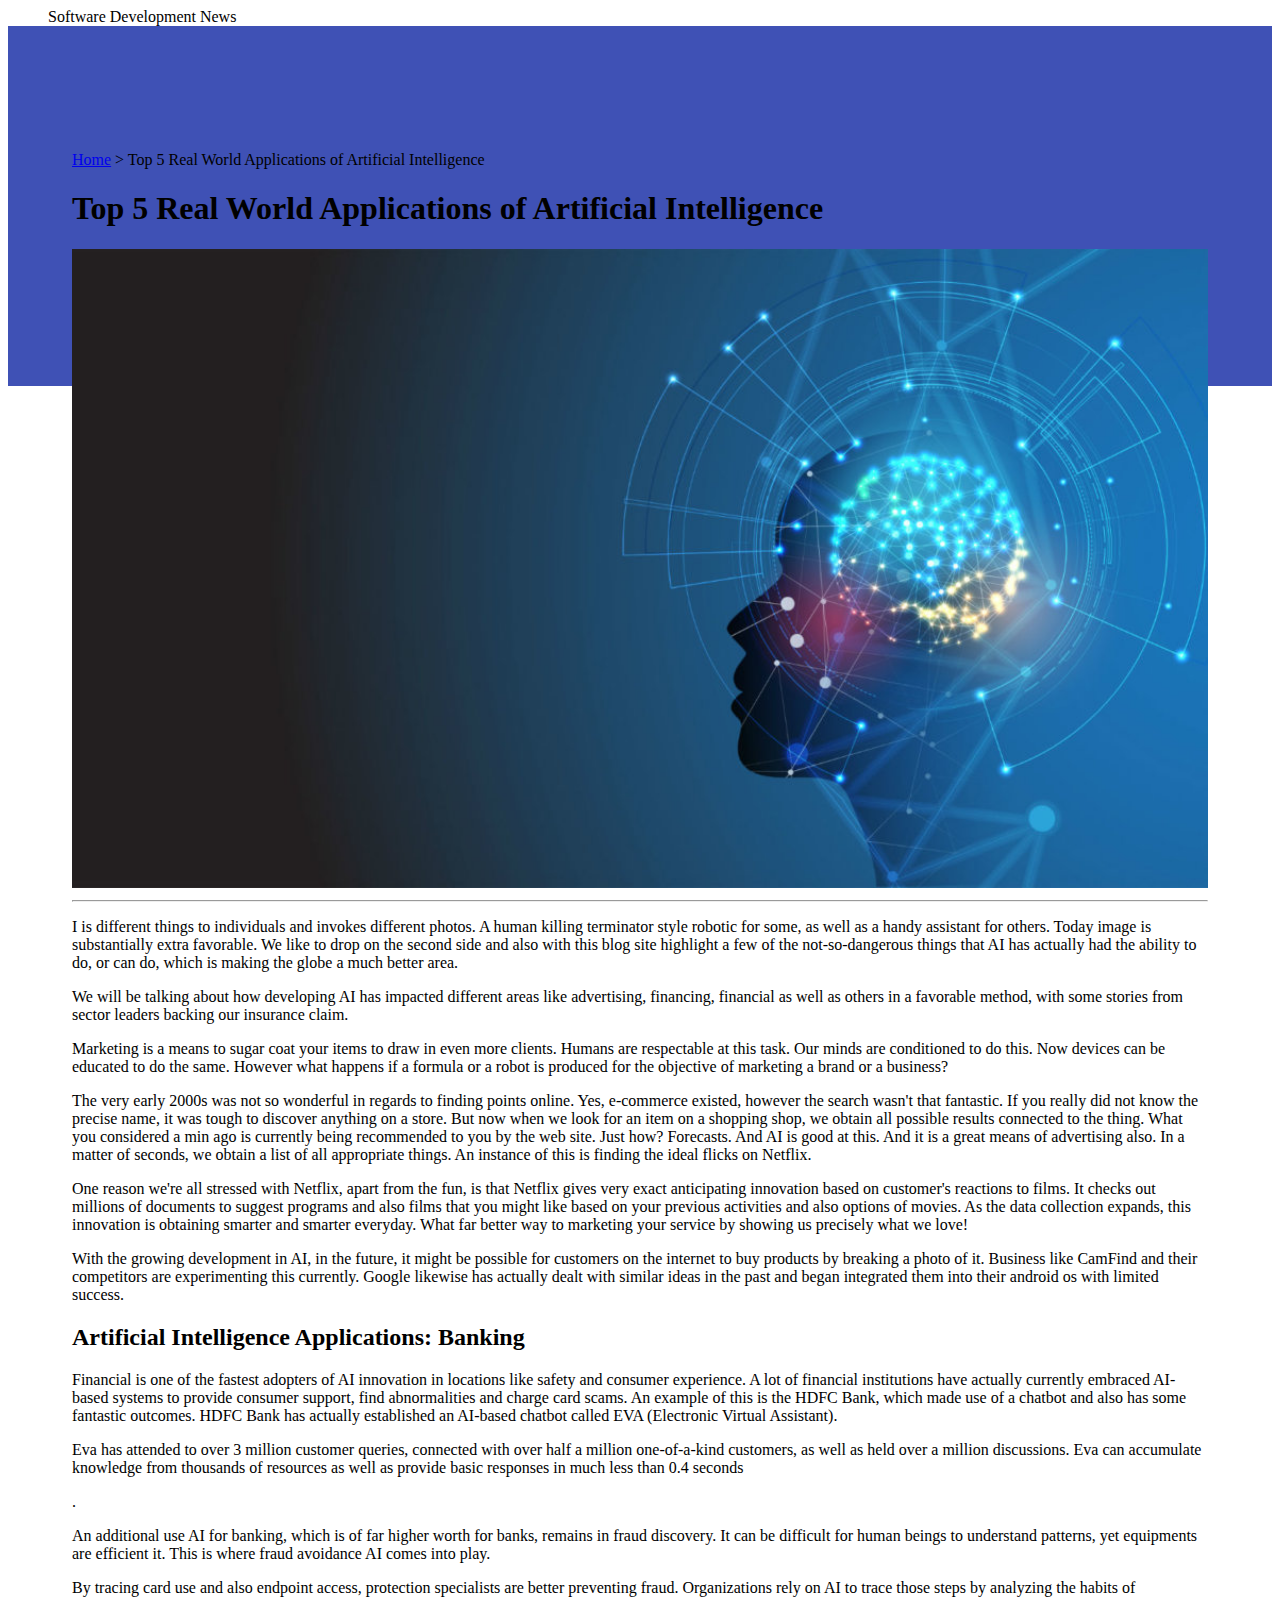
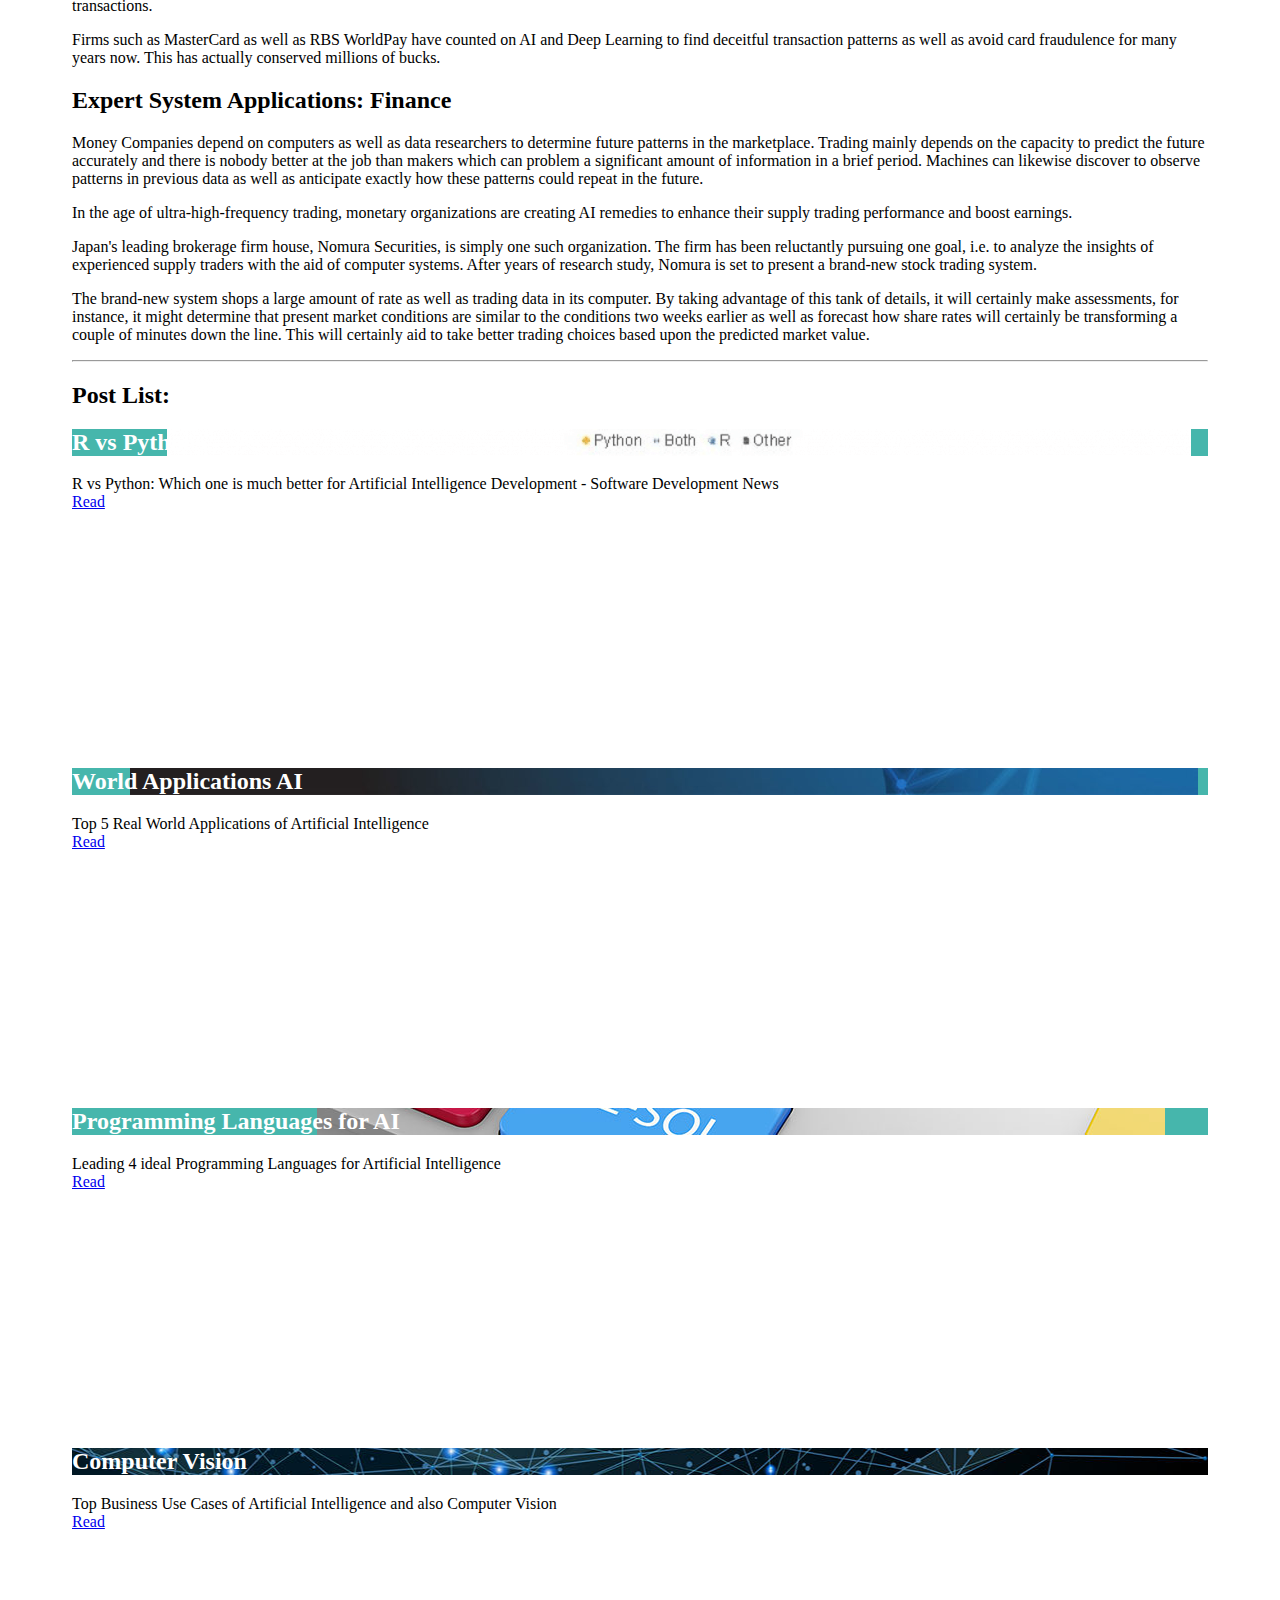
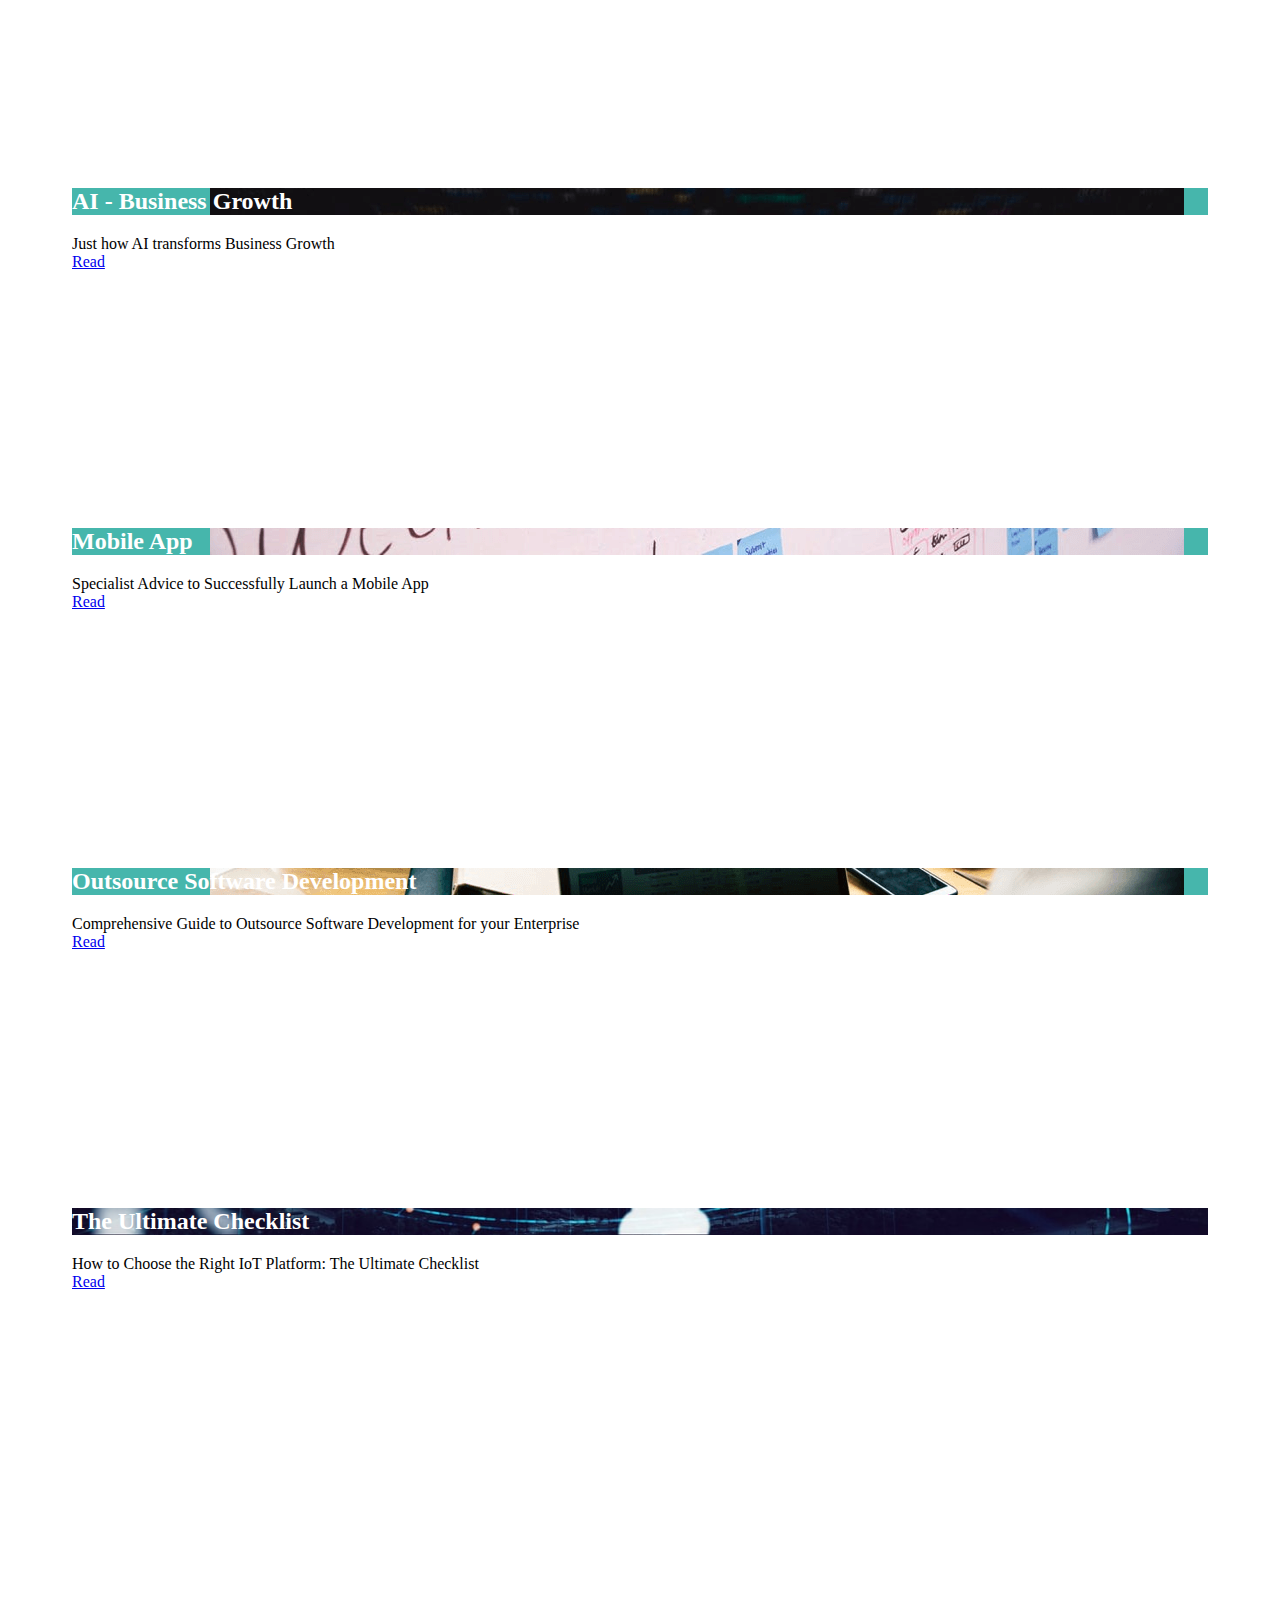
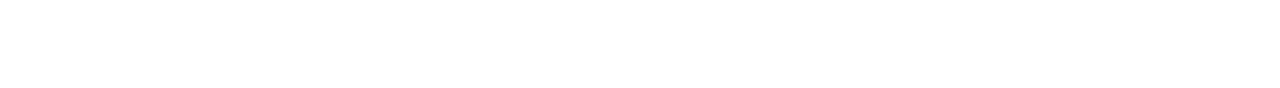
<file: 6.html>
<!doctype html>
<html lang="en">
  <head>
    <meta charset="utf-8">
    <meta http-equiv="X-UA-Compatible" content="IE=edge">
    <title>Top 5 Real World Applications of Artificial Intelligence - Software Development News</title>
    <meta name="description" content="I is different things to individuals and invokes different photos. A human killing terminator style robotic for some, as well as a handy assistant for others.">
    <meta name="viewport" content="width=device-width, initial-scale=1.0, minimum-scale=1.0">
    <link rel="stylesheet" href="https://fonts.googleapis.com/css?family=Roboto:regular,bold,italic,thin,light,bolditalic,black,medium&amp;lang=en">
    <link rel="stylesheet" href="https://fonts.googleapis.com/icon?family=Material+Icons">
    <link rel="stylesheet" href="https://code.getmdl.io/1.3.0/material.teal-red.min.css">
    <link rel="stylesheet" href="styles.css">

<link rel="apple-touch-icon" sizes="180x180" href="/posts/apple-touch-icon.png">
<link rel="icon" type="image/png" sizes="32x32" href="/posts/favicon-32x32.png">
<link rel="icon" type="image/png" sizes="16x16" href="/posts/favicon-16x16.png">
<link rel="manifest" href="/posts/site.webmanifest">
<meta name="msapplication-TileColor" content="#da532c">
<meta name="theme-color" content="#ffffff">
    
    <style>
    #view-source {
      position: fixed;
      display: block;
      right: 0;
      bottom: 0;
      margin-right: 40px;
      margin-bottom: 40px;
      z-index: 900;
    }
    </style>
  </head>
  <body>
    <div class="softnews-layout mdl-layout mdl-layout--fixed-header mdl-js-layout mdl-color--grey-100">
      <header class="softnews-header mdl-layout__header mdl-layout__header--scroll mdl-color--grey-100 mdl-color-text--grey-800">
        <div class="mdl-layout__header-row">
          <span class="mdl-layout-title"> Software Development News</span>
          <div class="mdl-layout-spacer"></div>
          <div class="mdl-textfield mdl-js-textfield mdl-textfield--expandable">
          </div>
        </div>
      </header>
      <div class="softnews-ribbon"></div>
      <main class="softnews-main mdl-layout__content">
        <div class="softnews-container mdl-grid">
          <div class="mdl-cell mdl-cell--2-col mdl-cell--hide-tablet mdl-cell--hide-phone"></div>
          <div class="softnews-content mdl-color--white mdl-shadow--4dp content mdl-color-text--grey-800 mdl-cell mdl-cell--8-col">
            <div class="softnews-crumbs mdl-color-text--grey-500">
              <a href="https://softnewscomputer.github.io/posts/">Home</a> &gt; Top 5 Real World Applications of Artificial Intelligence
            </div>
            <h1>Top 5 Real World Applications of Artificial Intelligence</h1>
          <img src="images/Picture6.jpg" alt="Top 5 Real World Applications of Artificial Intelligence">
          <hr>


<p>I is different things to individuals and invokes different photos. A human killing terminator style robotic for some, as well as a handy assistant for others. Today image is substantially extra favorable. We like to drop on the second side and also with this blog site highlight a few of the not-so-dangerous things that AI has actually had the ability to do, or can do, which is making the globe a much better area.</p>

<p>We will be talking about how developing AI has impacted different areas like advertising, financing, financial as well as others in a favorable method, with some stories from sector leaders backing our insurance claim.</p>

<p>Marketing is a means to sugar coat your items to draw in even more clients. Humans are respectable at this task. Our minds are conditioned to do this. Now devices can be educated to do the same. However what happens if a formula or a robot is produced for the objective of marketing a brand or a business?</p>

<p>The very early 2000s was not so wonderful in regards to finding points online. Yes, e-commerce existed, however the search wasn't that fantastic. If you really did not know the precise name, it was tough to discover anything on a store. But now when we look for an item on a shopping shop, we obtain all possible results connected to the thing. What you considered a min ago is currently being recommended to you by the web site. Just how? Forecasts. And AI is good at this. And it is a great means of advertising also. In a matter of seconds, we obtain a list of all appropriate things. An instance of this is finding the ideal flicks on Netflix.</p>

<p>One reason we're all stressed with Netflix, apart from the fun, is that Netflix gives very exact anticipating innovation based on customer's reactions to films. It checks out millions of documents to suggest programs and also films that you might like based on your previous activities and also options of movies. As the data collection expands, this innovation is obtaining smarter and smarter everyday. What far better way to marketing your service by showing us precisely what we love!</p>

<p>With the growing development in AI, in the future, it might be possible for customers on the internet to buy products by breaking a photo of it. Business like CamFind and their competitors are experimenting this currently. Google likewise has actually dealt with similar ideas in the past and began integrated them into their android os with limited success.</p>

<h2>Artificial Intelligence Applications: Banking</h2>

<p>Financial is one of the fastest adopters of AI innovation in locations like safety and consumer experience. A lot of financial institutions have actually currently embraced AI-based systems to provide consumer support, find abnormalities and charge card scams. An example of this is the HDFC Bank, which made use of a chatbot and also has some fantastic outcomes. HDFC Bank has actually established an AI-based chatbot called EVA (Electronic Virtual Assistant).</p>

<p>Eva has attended to over 3 million customer queries, connected with over half a million one-of-a-kind customers, as well as held over a million discussions. Eva can accumulate knowledge from thousands of resources as well as provide basic responses in much less than 0.4 seconds</p>.

<p>An additional use AI for banking, which is of far higher worth for banks, remains in fraud discovery. It can be difficult for human beings to understand patterns, yet equipments are efficient it. This is where fraud avoidance AI comes into play.</p>

<p>By tracing card use and also endpoint access, protection specialists are better preventing fraud. Organizations rely on AI to trace those steps by analyzing the habits of transactions.</p>

<p>Firms such as MasterCard as well as RBS WorldPay have counted on AI and Deep Learning to find deceitful transaction patterns as well as avoid card fraudulence for many years now. This has actually conserved millions of bucks.</p>

<h2>Expert System Applications: Finance</h2>
<p>Money Companies depend on computers as well as data researchers to determine future patterns in the marketplace. Trading mainly depends on the capacity to predict the future accurately and there is nobody better at the job than makers which can problem a significant amount of information in a brief period. Machines can likewise discover to observe patterns in previous data as well as anticipate exactly how these patterns could repeat in the future.</p>

<p>In the age of ultra-high-frequency trading, monetary organizations are creating AI remedies to enhance their supply trading performance and boost earnings.</p>

<p>Japan's leading brokerage firm house, Nomura Securities, is simply one such organization. The firm has been reluctantly pursuing one goal, i.e. to analyze the insights of experienced supply traders with the aid of computer systems. After years of research study, Nomura is set to present a brand-new stock trading system.</p>

<p>The brand-new system shops a large amount of rate as well as trading data in its computer. By taking advantage of this tank of details, it will certainly make assessments, for instance, it might determine that present market conditions are similar to the conditions two weeks earlier as well as forecast how share rates will certainly be transforming a couple of minutes down the line. This will certainly aid to take better trading choices based upon the predicted market value.</p>
<hr>
<h2>Post List:</h2>

<div class="mdl-grid">
  <div class="mdl-cell mdl-cell--4-col">
<div class="softnewsdml mdl-card mdl-shadow--2dp">
  <div class="mdl-card__title mdl-card__img5 mdl-card--expand">
    <h2 class="mdl-card__title-text">R vs Python</h2>
  </div>
  <div class="mdl-card__supporting-text">
    R vs Python: Which one is much better for Artificial Intelligence Development - Software Development News
  </div>
  <div class="mdl-card__actions mdl-card--border">
    <a href="https://softnewscomputer.github.io/posts/5" class="mdl-button mdl-button--colored mdl-js-button mdl-js-ripple-effect">
      Read
    </a>
  </div>
</div>
  </div>
  <div class="mdl-cell mdl-cell--4-col">
<div class="softnewsdml mdl-card mdl-shadow--2dp">
  <div class="mdl-card__title mdl-card__img6 mdl-card--expand">
    <h2 class="mdl-card__title-text">World Applications AI</h2>
  </div>
  <div class="mdl-card__supporting-text">
    Top 5 Real World Applications of Artificial Intelligence
  </div>
  <div class="mdl-card__actions mdl-card--border">
    <a href="https://softnewscomputer.github.io/posts/6" class="mdl-button mdl-button--colored mdl-js-button mdl-js-ripple-effect">
      Read
    </a>
  </div>
</div>
  </div>
  <div class="mdl-cell mdl-cell--4-col">
<div class="softnewsdml mdl-card mdl-shadow--2dp">
  <div class="mdl-card__title mdl-card__img7 mdl-card--expand">
    <h2 class="mdl-card__title-text">Programming Languages for AI</h2>
  </div>
  <div class="mdl-card__supporting-text">
    Leading 4 ideal Programming Languages for Artificial Intelligence
  </div>
  <div class="mdl-card__actions mdl-card--border">
    <a href="https://softnewscomputer.github.io/posts/7" class="mdl-button mdl-button--colored mdl-js-button mdl-js-ripple-effect">
      Read
    </a>
  </div>
</div>
  </div>
</div>


<div class="mdl-grid">
  <div class="mdl-cell mdl-cell--4-col">
<div class="softnewsdml mdl-card mdl-shadow--2dp">
  <div class="mdl-card__title mdl-card__img8 mdl-card--expand">
    <h2 class="mdl-card__title-text">Computer Vision</h2>
  </div>
  <div class="mdl-card__supporting-text">
    Top Business Use Cases of Artificial Intelligence and also Computer Vision
  </div>
  <div class="mdl-card__actions mdl-card--border">
    <a href="https://softnewscomputer.github.io/posts/8" class="mdl-button mdl-button--colored mdl-js-button mdl-js-ripple-effect">
      Read
    </a>
  </div>
</div>
  </div>
  <div class="mdl-cell mdl-cell--4-col">
<div class="softnewsdml mdl-card mdl-shadow--2dp">
  <div class="mdl-card__title mdl-card__img1 mdl-card--expand">
    <h2 class="mdl-card__title-text">AI - Business Growth</h2>
  </div>
  <div class="mdl-card__supporting-text">
   Just how AI transforms Business Growth
  </div>
  <div class="mdl-card__actions mdl-card--border">
    <a href="https://softnewscomputer.github.io/posts/1" class="mdl-button mdl-button--colored mdl-js-button mdl-js-ripple-effect">
      Read
    </a>
  </div>
</div>
  </div>
  <div class="mdl-cell mdl-cell--4-col">
<div class="softnewsdml mdl-card mdl-shadow--2dp">
  <div class="mdl-card__title mdl-card__img2 mdl-card--expand">
    <h2 class="mdl-card__title-text">Mobile App</h2>
  </div>
  <div class="mdl-card__supporting-text">
    Specialist Advice to Successfully Launch a Mobile App 
  </div>
  <div class="mdl-card__actions mdl-card--border">
    <a href="https://softnewscomputer.github.io/posts/2" class="mdl-button mdl-button--colored mdl-js-button mdl-js-ripple-effect">
      Read
    </a>
  </div>
</div>
  </div>
</div>


<div class="mdl-grid">
  <div class="mdl-cell mdl-cell--6-col">
<div class="softnewsdml mdl-card mdl-shadow--2dp">
  <div class="mdl-card__title mdl-card__img3 mdl-card--expand">
    <h2 class="mdl-card__title-text">Outsource Software Development</h2>
  </div>
  <div class="mdl-card__supporting-text">
    Comprehensive Guide to Outsource Software Development for your Enterprise
  </div>
  <div class="mdl-card__actions mdl-card--border">
    <a href="https://softnewscomputer.github.io/posts/3" class="mdl-button mdl-button--colored mdl-js-button mdl-js-ripple-effect">
      Read
    </a>
  </div>
</div>

  </div>
  <div class="mdl-cell mdl-cell--6-col">
<div class="softnewsdml mdl-card mdl-shadow--2dp">
  <div class="mdl-card__title mdl-card__img4 mdl-card--expand">
    <h2 class="mdl-card__title-text">The Ultimate Checklist</h2>
  </div>
  <div class="mdl-card__supporting-text">
    How to Choose the Right IoT Platform: The Ultimate Checklist
  </div>
  <div class="mdl-card__actions mdl-card--border">
    <a href="https://softnewscomputer.github.io/posts/4" class="mdl-button mdl-button--colored mdl-js-button mdl-js-ripple-effect">
      Read
    </a>
  </div>
</div>

  </div>
</div>
          </div>
        </div>
      </main>
    </div>
    <script src="https://code.getmdl.io/1.3.0/material.min.js"></script>
  </body>
</html>
</file>
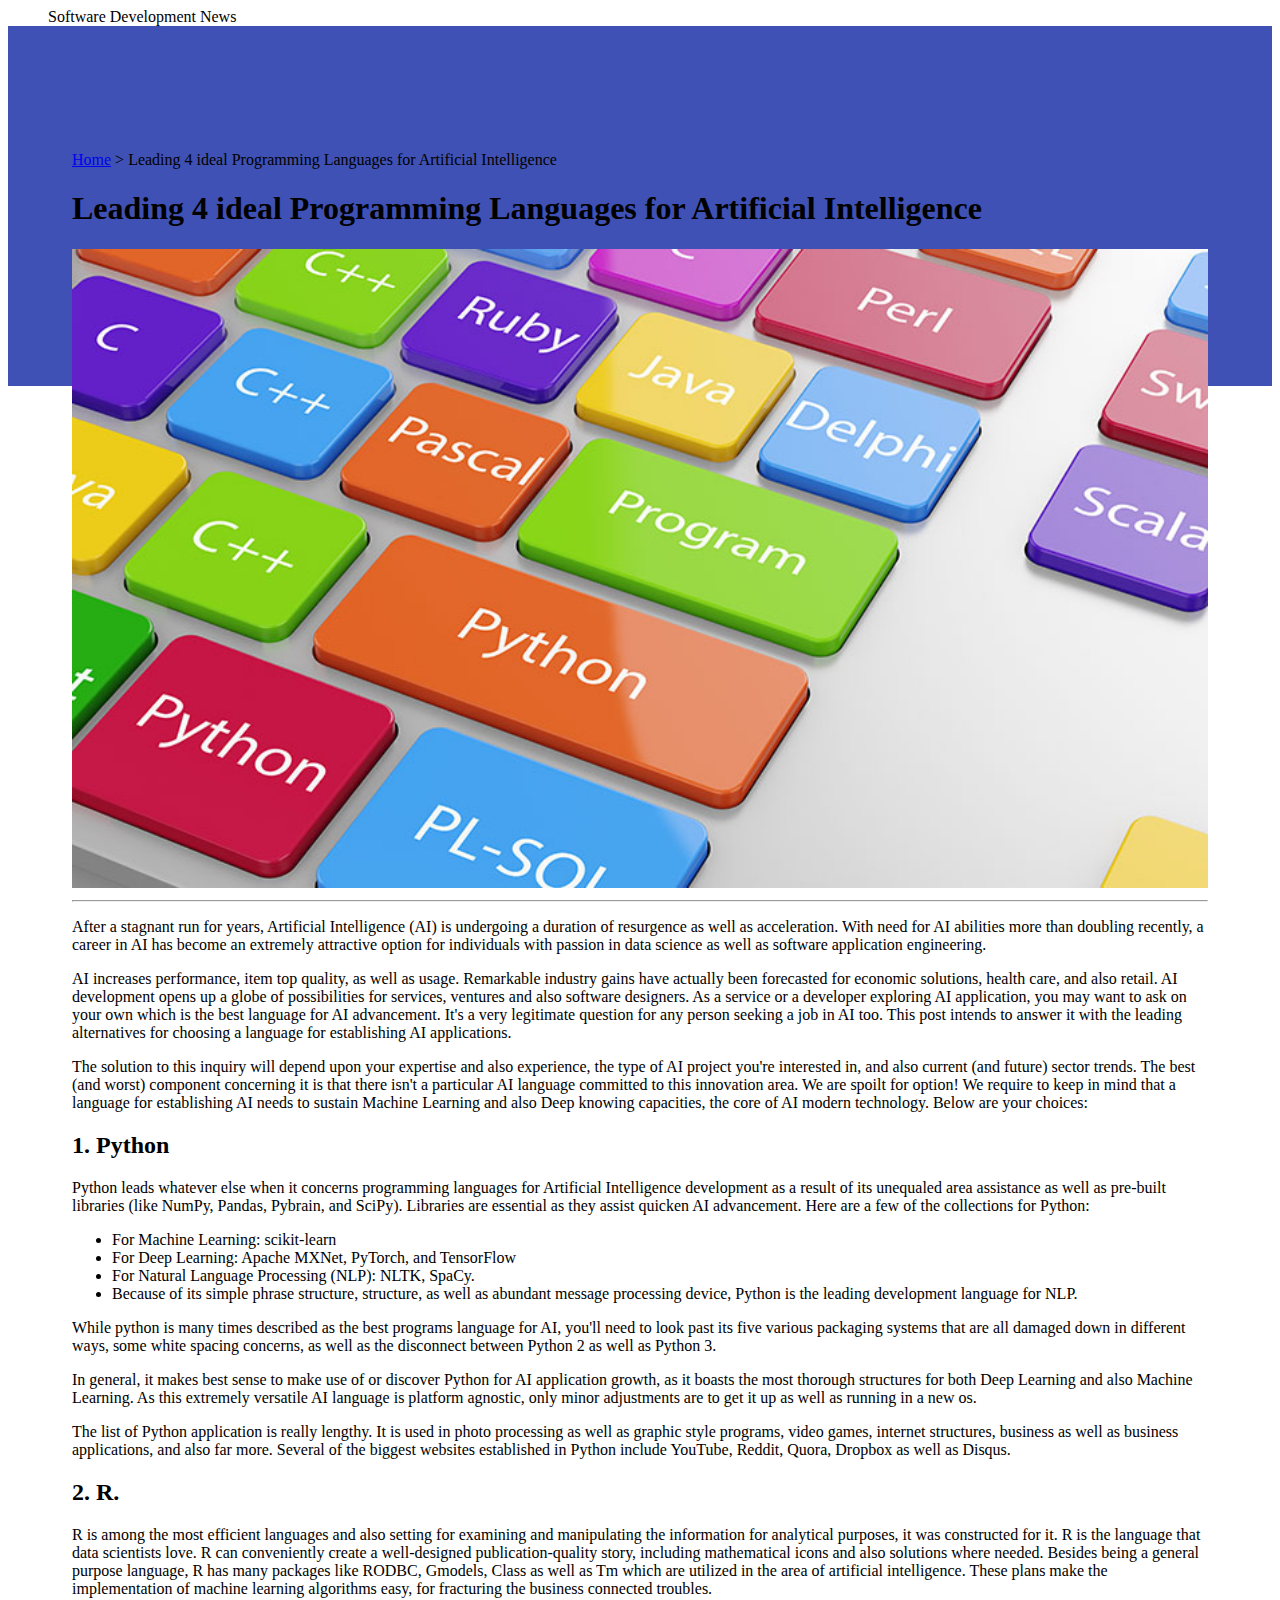
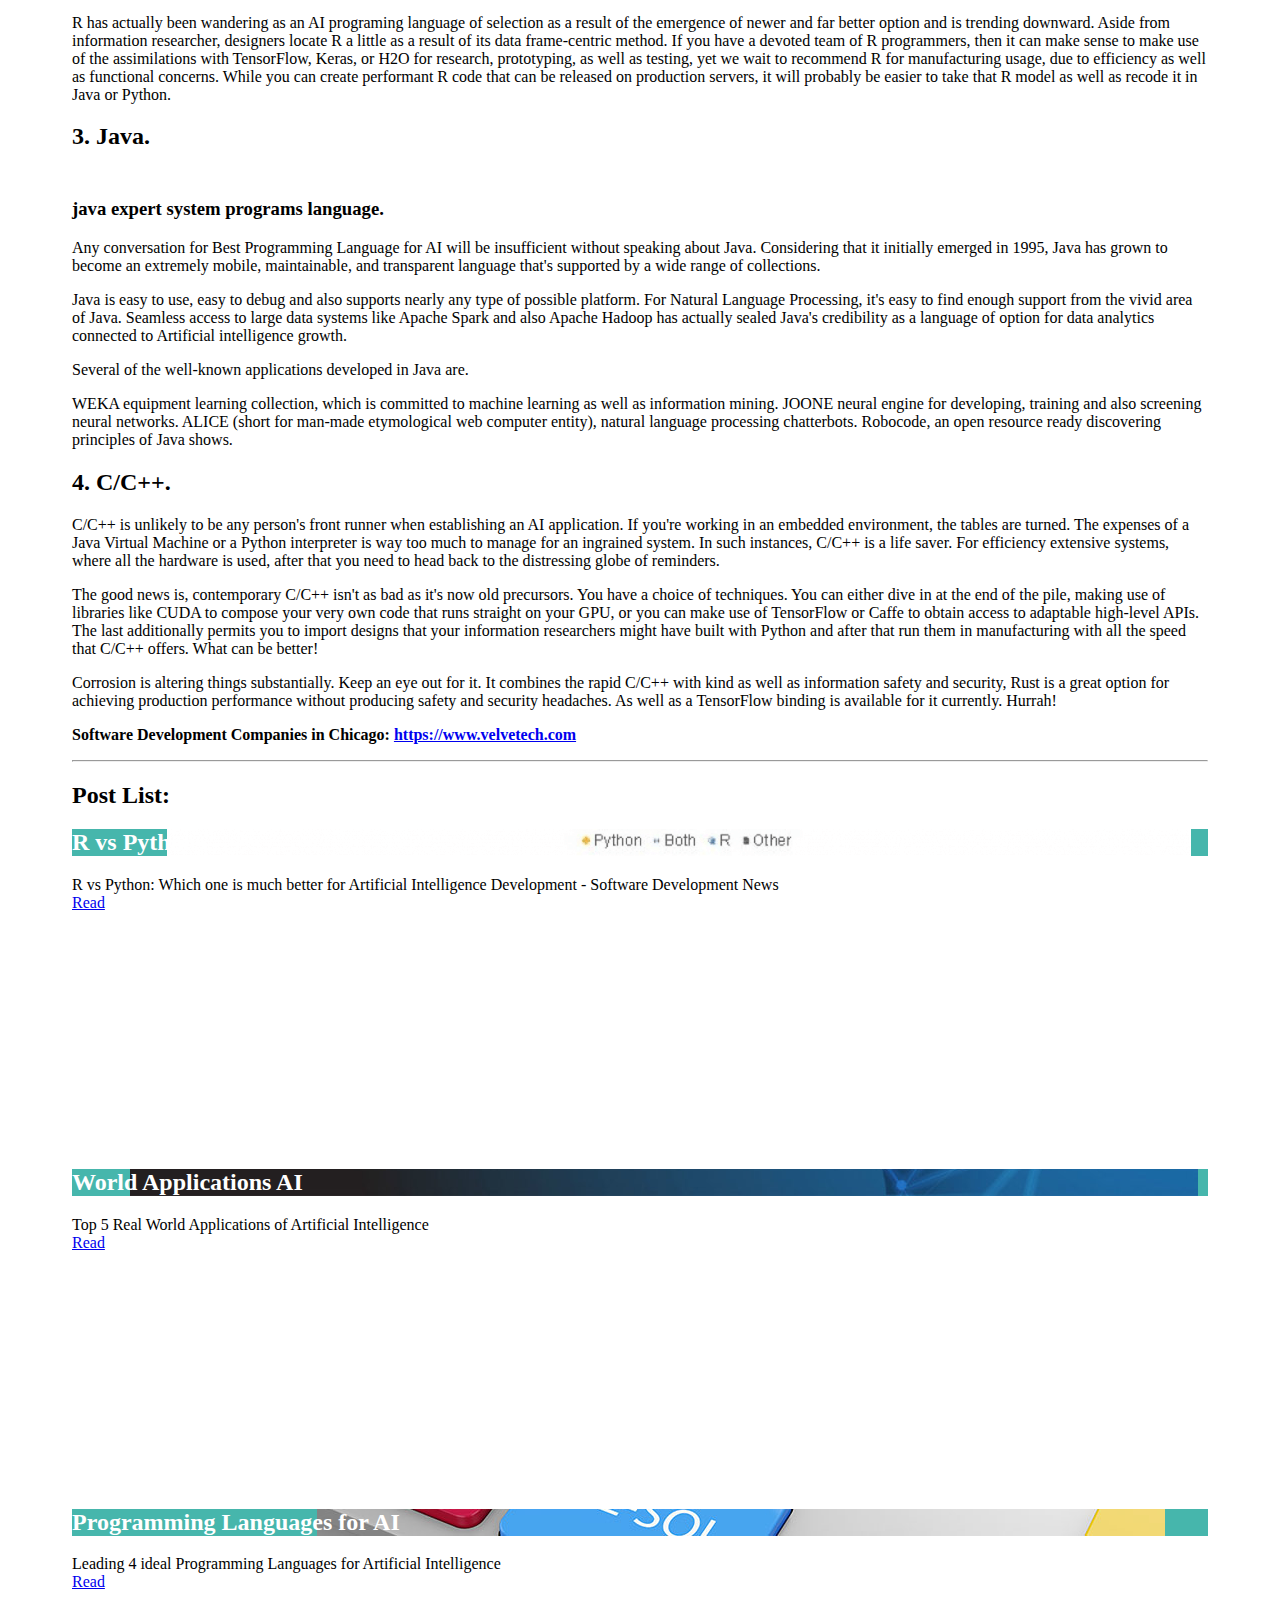
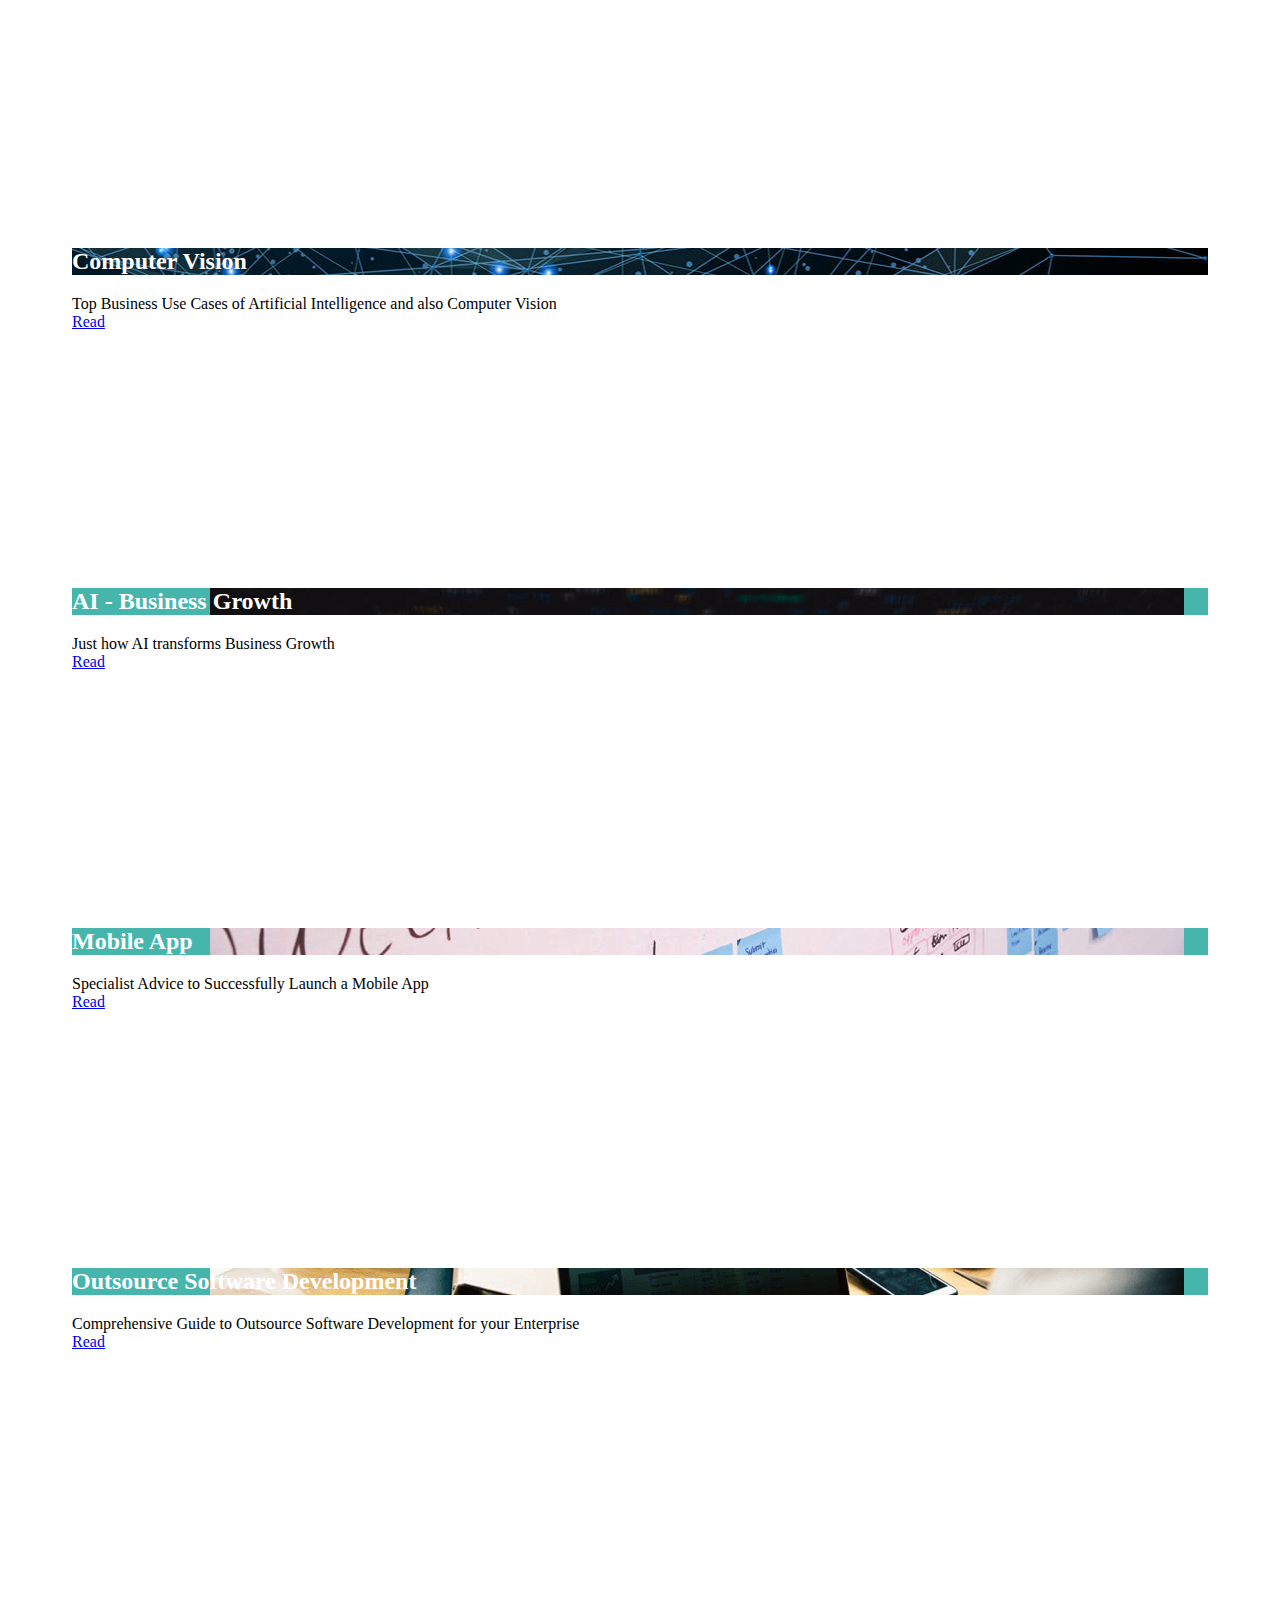
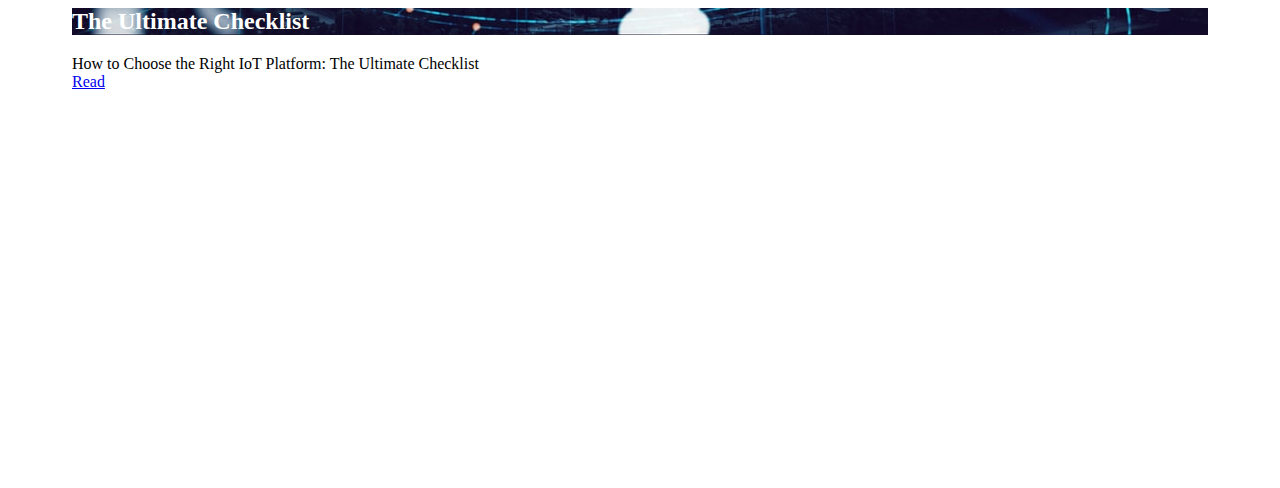
<file: 7.html>
<!doctype html>
<html lang="en">
  <head>
    <meta charset="utf-8">
    <meta http-equiv="X-UA-Compatible" content="IE=edge">
    <title>Leading 4 ideal Programming Languages for Artificial Intelligence - Software Development News</title>
    <meta name="description" content="After a stagnant run for years, Artificial Intelligence (AI) is undergoing a duration of resurgence as well as acceleration.">
    <meta name="viewport" content="width=device-width, initial-scale=1.0, minimum-scale=1.0">
    <link rel="stylesheet" href="https://fonts.googleapis.com/css?family=Roboto:regular,bold,italic,thin,light,bolditalic,black,medium&amp;lang=en">
    <link rel="stylesheet" href="https://fonts.googleapis.com/icon?family=Material+Icons">
    <link rel="stylesheet" href="https://code.getmdl.io/1.3.0/material.teal-red.min.css">
    <link rel="stylesheet" href="styles.css">

<link rel="apple-touch-icon" sizes="180x180" href="/posts/apple-touch-icon.png">
<link rel="icon" type="image/png" sizes="32x32" href="/posts/favicon-32x32.png">
<link rel="icon" type="image/png" sizes="16x16" href="/posts/favicon-16x16.png">
<link rel="manifest" href="/posts/site.webmanifest">
<meta name="msapplication-TileColor" content="#da532c">
<meta name="theme-color" content="#ffffff">
    
    <style>
    #view-source {
      position: fixed;
      display: block;
      right: 0;
      bottom: 0;
      margin-right: 40px;
      margin-bottom: 40px;
      z-index: 900;
    }
    </style>
  </head>
  <body>
    <div class="softnews-layout mdl-layout mdl-layout--fixed-header mdl-js-layout mdl-color--grey-100">
      <header class="softnews-header mdl-layout__header mdl-layout__header--scroll mdl-color--grey-100 mdl-color-text--grey-800">
        <div class="mdl-layout__header-row">
          <span class="mdl-layout-title"> Software Development News</span>
          <div class="mdl-layout-spacer"></div>
          <div class="mdl-textfield mdl-js-textfield mdl-textfield--expandable">
          </div>
        </div>
      </header>
      <div class="softnews-ribbon"></div>
      <main class="softnews-main mdl-layout__content">
        <div class="softnews-container mdl-grid">
          <div class="mdl-cell mdl-cell--2-col mdl-cell--hide-tablet mdl-cell--hide-phone"></div>
          <div class="softnews-content mdl-color--white mdl-shadow--4dp content mdl-color-text--grey-800 mdl-cell mdl-cell--8-col">
            <div class="softnews-crumbs mdl-color-text--grey-500">
              <a href="https://softnewscomputer.github.io/posts/">Home</a> &gt; Leading 4 ideal Programming Languages for Artificial Intelligence
            </div>
            <h1>Leading 4 ideal Programming Languages for Artificial Intelligence</h1>
          <img src="images/Picture7.jpg" alt="Leading 4 ideal Programming Languages for Artificial Intelligence">
          <hr>


<p>After a stagnant run for years, Artificial Intelligence (AI) is undergoing a duration of resurgence as well as acceleration. With need for AI abilities more than doubling recently, a career in AI has become an extremely attractive option for individuals with passion in data science as well as software application engineering.</p>

<p>AI increases performance, item top quality, as well as usage. Remarkable industry gains have actually been forecasted for economic solutions, health care, and also retail. AI development opens up a globe of possibilities for services, ventures and also software designers. As a service or a developer exploring AI application, you may want to ask on your own which is the best language for AI advancement. It's a very legitimate question for any person seeking a job in AI too. This post intends to answer it with the leading alternatives for choosing a language for establishing AI applications.</p>

<p>The solution to this inquiry will depend upon your expertise and also experience, the type of AI project you're interested in, and also current (and future) sector trends. The best (and worst) component concerning it is that there isn't a particular AI language committed to this innovation area. We are spoilt for option! We require to keep in mind that a language for establishing AI needs to sustain Machine Learning and also Deep knowing capacities, the core of AI modern technology. Below are your choices:</p>

<h2>1. Python</h2>

<p>Python leads whatever else when it concerns programming languages for Artificial Intelligence development as a result of its unequaled area assistance as well as pre-built libraries (like NumPy, Pandas, Pybrain, and SciPy). Libraries are essential as they assist quicken AI advancement. Here are a few of the collections for Python:</p>

<ul>
<li>For Machine Learning: scikit-learn</li>
<li>For Deep Learning: Apache MXNet, PyTorch, and TensorFlow</li>
<li>For Natural Language Processing (NLP): NLTK, SpaCy.</li>
<li>Because of its simple phrase structure, structure, as well as abundant message processing device, Python is the leading development language for NLP.</li>
</ul>

<p>While python is many times described as the best programs language for AI, you'll need to look past its five various packaging systems that are all damaged down in different ways, some white spacing concerns, as well as the disconnect between Python 2 as well as Python 3.</p>

<p>In general, it makes best sense to make use of or discover Python for AI application growth, as it boasts the most thorough structures for both Deep Learning and also Machine Learning. As this extremely versatile AI language is platform agnostic, only minor adjustments are to get it up as well as running in a new os.</p>

<p>The list of Python application is really lengthy. It is used in photo processing as well as graphic style programs, video games, internet structures, business as well as business applications, and also far more. Several of the biggest websites established in Python include YouTube, Reddit, Quora, Dropbox as well as Disqus.</p>

<h2>2. R.</h2>
<p>R is among the most efficient languages and also setting for examining and manipulating the information for analytical purposes, it was constructed for it. R is the language that data scientists love. R can conveniently create a well-designed publication-quality story, including mathematical icons and also solutions where needed. Besides being a general purpose language, R has many packages like RODBC, Gmodels, Class as well as Tm which are utilized in the area of artificial intelligence. These plans make the implementation of machine learning algorithms easy, for fracturing the business connected troubles.</p>

<p>R has actually been wandering as an AI programing language of selection as a result of the emergence of newer and far better option and is trending downward. Aside from information researcher, designers locate R a little as a result of its data frame-centric method. If you have a devoted team of R programmers, then it can make sense to make use of the assimilations with TensorFlow, Keras, or H2O for research, prototyping, as well as testing, yet we wait to recommend R for manufacturing usage, due to efficiency as well as functional concerns. While you can create performant R code that can be released on production servers, it will probably be easier to take that R model as well as recode it in Java or Python.</p>

<h2>3. Java.</h2>
<h3>java expert system programs language.</h3>
<p>Any conversation for Best Programming Language for AI will be insufficient without speaking about Java. Considering that it initially emerged in 1995, Java has grown to become an extremely mobile, maintainable, and transparent language that's supported by a wide range of collections.</p>

<p>Java is easy to use, easy to debug and also supports nearly any type of possible platform. For Natural Language Processing, it's easy to find enough support from the vivid area of Java. Seamless access to large data systems like Apache Spark and also Apache Hadoop has actually sealed Java's credibility as a language of option for data analytics connected to Artificial intelligence growth.</p>

<p>Several of the well-known applications developed in Java are.</p>

<p>WEKA equipment learning collection, which is committed to machine learning as well as information mining.
JOONE neural engine for developing, training and also screening neural networks.
ALICE (short for man-made etymological web computer entity), natural language processing chatterbots.
Robocode, an open resource ready discovering principles of Java shows.</p>

<h2>4. C/C++.</h2>
<p>C/C++ is unlikely to be any person's front runner when establishing an AI application. If you're working in an embedded environment, the tables are turned. The expenses of a Java Virtual Machine or a Python interpreter is way too much to manage for an ingrained system. In such instances, C/C++ is a life saver. For efficiency extensive systems, where all the hardware is used, after that you need to head back to the distressing globe of reminders.</p>

<p>The good news is, contemporary C/C++ isn't as bad as it's now old precursors. You have a choice of techniques. You can either dive in at the end of the pile, making use of libraries like CUDA to compose your very own code that runs straight on your GPU, or you can make use of TensorFlow or Caffe to obtain access to adaptable high-level APIs. The last additionally permits you to import designs that your information researchers might have built with Python and after that run them in manufacturing with all the speed that C/C++ offers. What can be better!</p>

<p>Corrosion is altering things substantially. Keep an eye out for it. It combines the rapid C/C++ with kind as well as information safety and security, Rust is a great option for achieving production performance without producing safety and security headaches. As well as a TensorFlow binding is available for it currently. Hurrah!</p>
<p><b>Software Development Companies in Chicago: <a href="https://www.velvetech.com">https://www.velvetech.com</a></b></p>
<hr>
<h2>Post List:</h2>

<div class="mdl-grid">
  <div class="mdl-cell mdl-cell--4-col">
<div class="softnewsdml mdl-card mdl-shadow--2dp">
  <div class="mdl-card__title mdl-card__img5 mdl-card--expand">
    <h2 class="mdl-card__title-text">R vs Python</h2>
  </div>
  <div class="mdl-card__supporting-text">
    R vs Python: Which one is much better for Artificial Intelligence Development - Software Development News
  </div>
  <div class="mdl-card__actions mdl-card--border">
    <a href="https://softnewscomputer.github.io/posts/5" class="mdl-button mdl-button--colored mdl-js-button mdl-js-ripple-effect">
      Read
    </a>
  </div>
</div>
  </div>
  <div class="mdl-cell mdl-cell--4-col">
<div class="softnewsdml mdl-card mdl-shadow--2dp">
  <div class="mdl-card__title mdl-card__img6 mdl-card--expand">
    <h2 class="mdl-card__title-text">World Applications AI</h2>
  </div>
  <div class="mdl-card__supporting-text">
    Top 5 Real World Applications of Artificial Intelligence
  </div>
  <div class="mdl-card__actions mdl-card--border">
    <a href="https://softnewscomputer.github.io/posts/6" class="mdl-button mdl-button--colored mdl-js-button mdl-js-ripple-effect">
      Read
    </a>
  </div>
</div>
  </div>
  <div class="mdl-cell mdl-cell--4-col">
<div class="softnewsdml mdl-card mdl-shadow--2dp">
  <div class="mdl-card__title mdl-card__img7 mdl-card--expand">
    <h2 class="mdl-card__title-text">Programming Languages for AI</h2>
  </div>
  <div class="mdl-card__supporting-text">
    Leading 4 ideal Programming Languages for Artificial Intelligence
  </div>
  <div class="mdl-card__actions mdl-card--border">
    <a href="https://softnewscomputer.github.io/posts/7" class="mdl-button mdl-button--colored mdl-js-button mdl-js-ripple-effect">
      Read
    </a>
  </div>
</div>
  </div>
</div>


<div class="mdl-grid">
  <div class="mdl-cell mdl-cell--4-col">
<div class="softnewsdml mdl-card mdl-shadow--2dp">
  <div class="mdl-card__title mdl-card__img8 mdl-card--expand">
    <h2 class="mdl-card__title-text">Computer Vision</h2>
  </div>
  <div class="mdl-card__supporting-text">
    Top Business Use Cases of Artificial Intelligence and also Computer Vision
  </div>
  <div class="mdl-card__actions mdl-card--border">
    <a href="https://softnewscomputer.github.io/posts/8" class="mdl-button mdl-button--colored mdl-js-button mdl-js-ripple-effect">
      Read
    </a>
  </div>
</div>
  </div>
  <div class="mdl-cell mdl-cell--4-col">
<div class="softnewsdml mdl-card mdl-shadow--2dp">
  <div class="mdl-card__title mdl-card__img1 mdl-card--expand">
    <h2 class="mdl-card__title-text">AI - Business Growth</h2>
  </div>
  <div class="mdl-card__supporting-text">
   Just how AI transforms Business Growth
  </div>
  <div class="mdl-card__actions mdl-card--border">
    <a href="https://softnewscomputer.github.io/posts/1" class="mdl-button mdl-button--colored mdl-js-button mdl-js-ripple-effect">
      Read
    </a>
  </div>
</div>
  </div>
  <div class="mdl-cell mdl-cell--4-col">
<div class="softnewsdml mdl-card mdl-shadow--2dp">
  <div class="mdl-card__title mdl-card__img2 mdl-card--expand">
    <h2 class="mdl-card__title-text">Mobile App</h2>
  </div>
  <div class="mdl-card__supporting-text">
    Specialist Advice to Successfully Launch a Mobile App 
  </div>
  <div class="mdl-card__actions mdl-card--border">
    <a href="https://softnewscomputer.github.io/posts/2" class="mdl-button mdl-button--colored mdl-js-button mdl-js-ripple-effect">
      Read
    </a>
  </div>
</div>
  </div>
</div>


<div class="mdl-grid">
  <div class="mdl-cell mdl-cell--6-col">
<div class="softnewsdml mdl-card mdl-shadow--2dp">
  <div class="mdl-card__title mdl-card__img3 mdl-card--expand">
    <h2 class="mdl-card__title-text">Outsource Software Development</h2>
  </div>
  <div class="mdl-card__supporting-text">
    Comprehensive Guide to Outsource Software Development for your Enterprise
  </div>
  <div class="mdl-card__actions mdl-card--border">
    <a href="https://softnewscomputer.github.io/posts/3" class="mdl-button mdl-button--colored mdl-js-button mdl-js-ripple-effect">
      Read
    </a>
  </div>
</div>

  </div>
  <div class="mdl-cell mdl-cell--6-col">
<div class="softnewsdml mdl-card mdl-shadow--2dp">
  <div class="mdl-card__title mdl-card__img4 mdl-card--expand">
    <h2 class="mdl-card__title-text">The Ultimate Checklist</h2>
  </div>
  <div class="mdl-card__supporting-text">
    How to Choose the Right IoT Platform: The Ultimate Checklist
  </div>
  <div class="mdl-card__actions mdl-card--border">
    <a href="https://softnewscomputer.github.io/posts/4" class="mdl-button mdl-button--colored mdl-js-button mdl-js-ripple-effect">
      Read
    </a>
  </div>
</div>

  </div>
</div>
          </div>
        </div>
      </main>
    </div>
    <script src="https://code.getmdl.io/1.3.0/material.min.js"></script>
  </body>
</html>
</file>
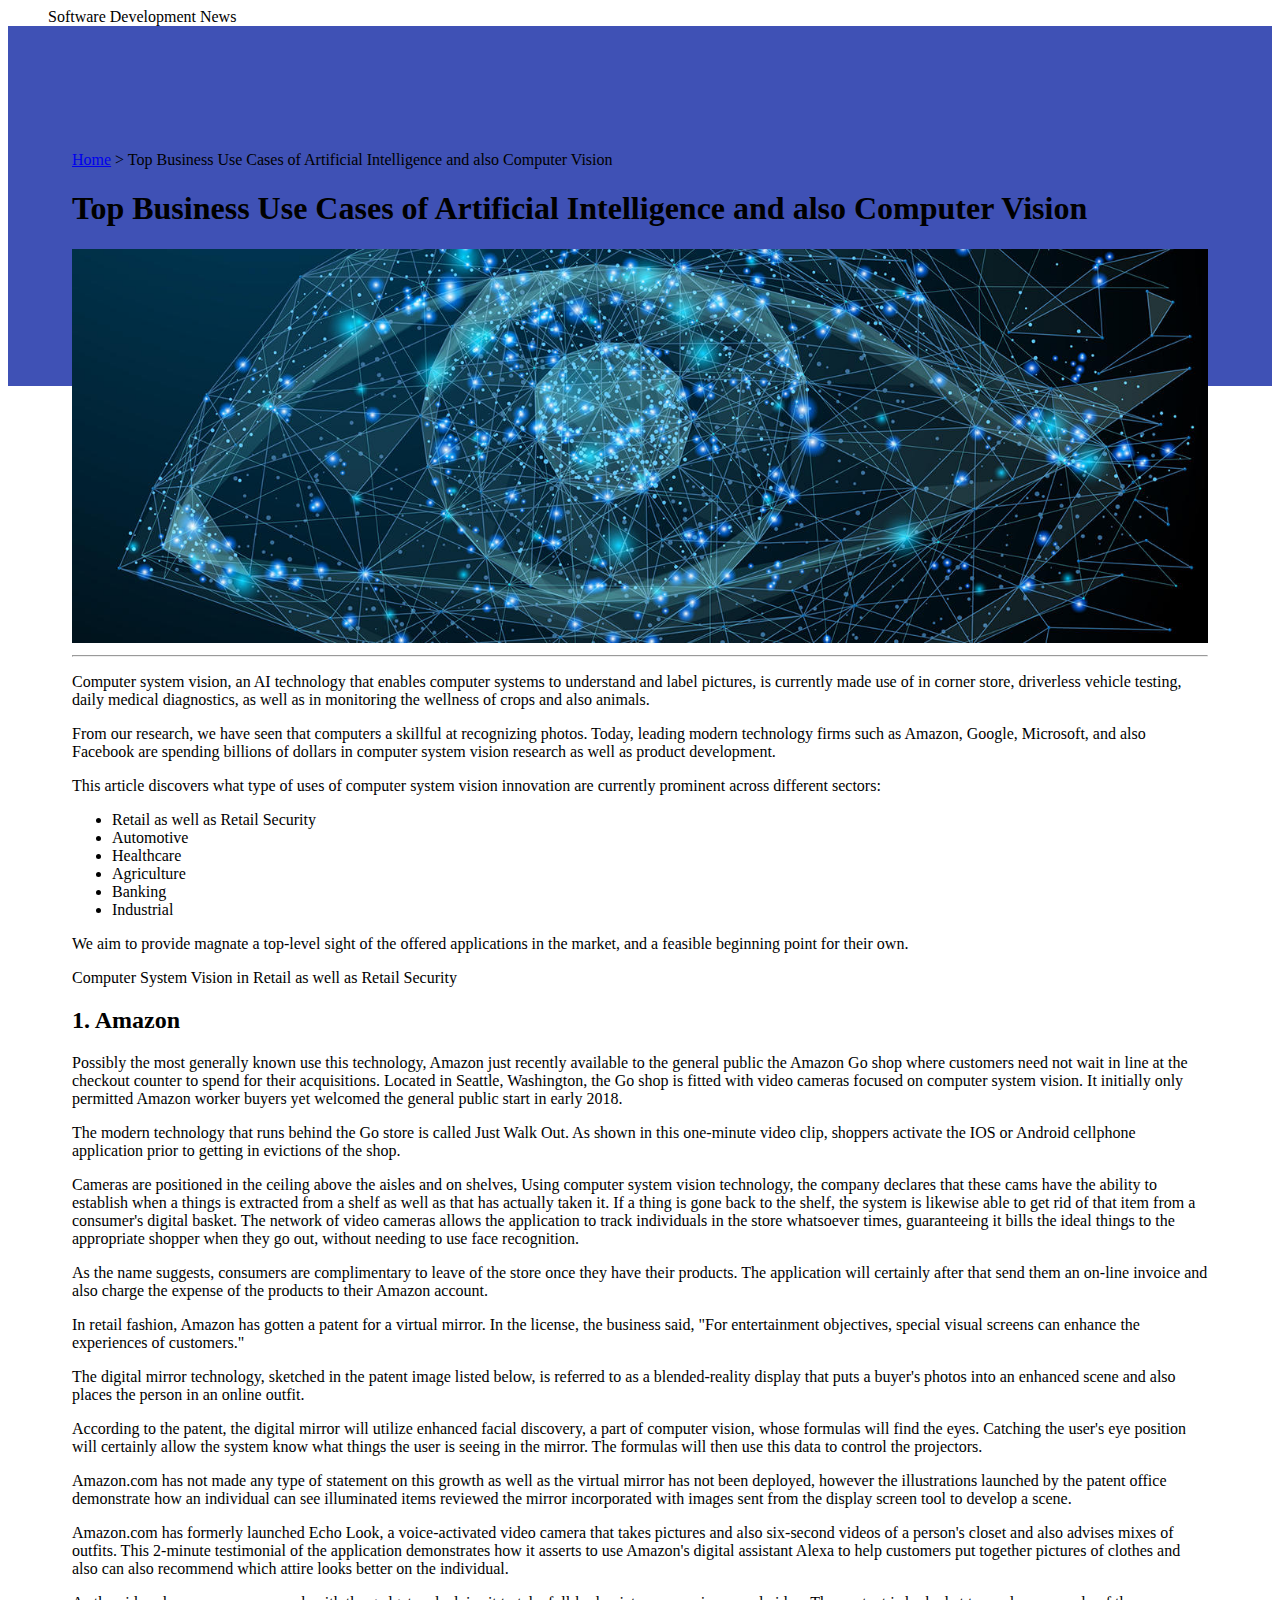
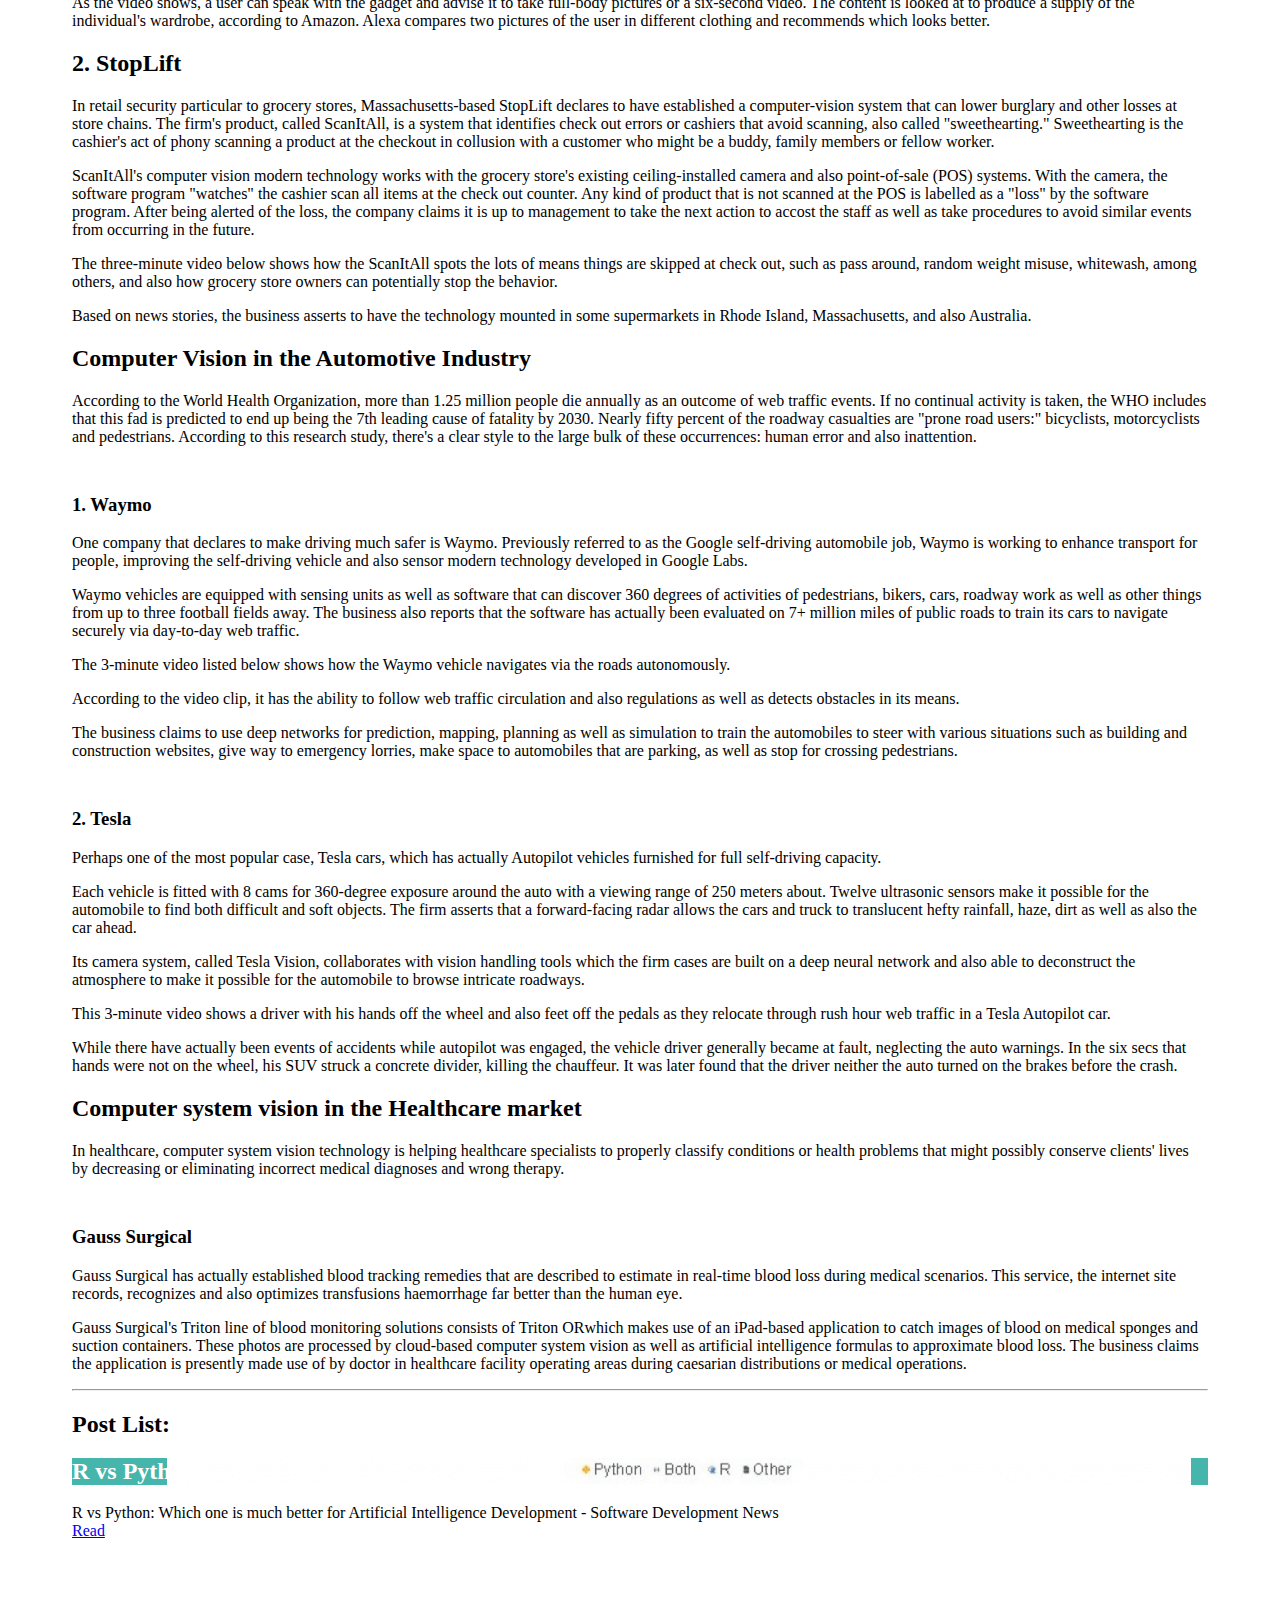
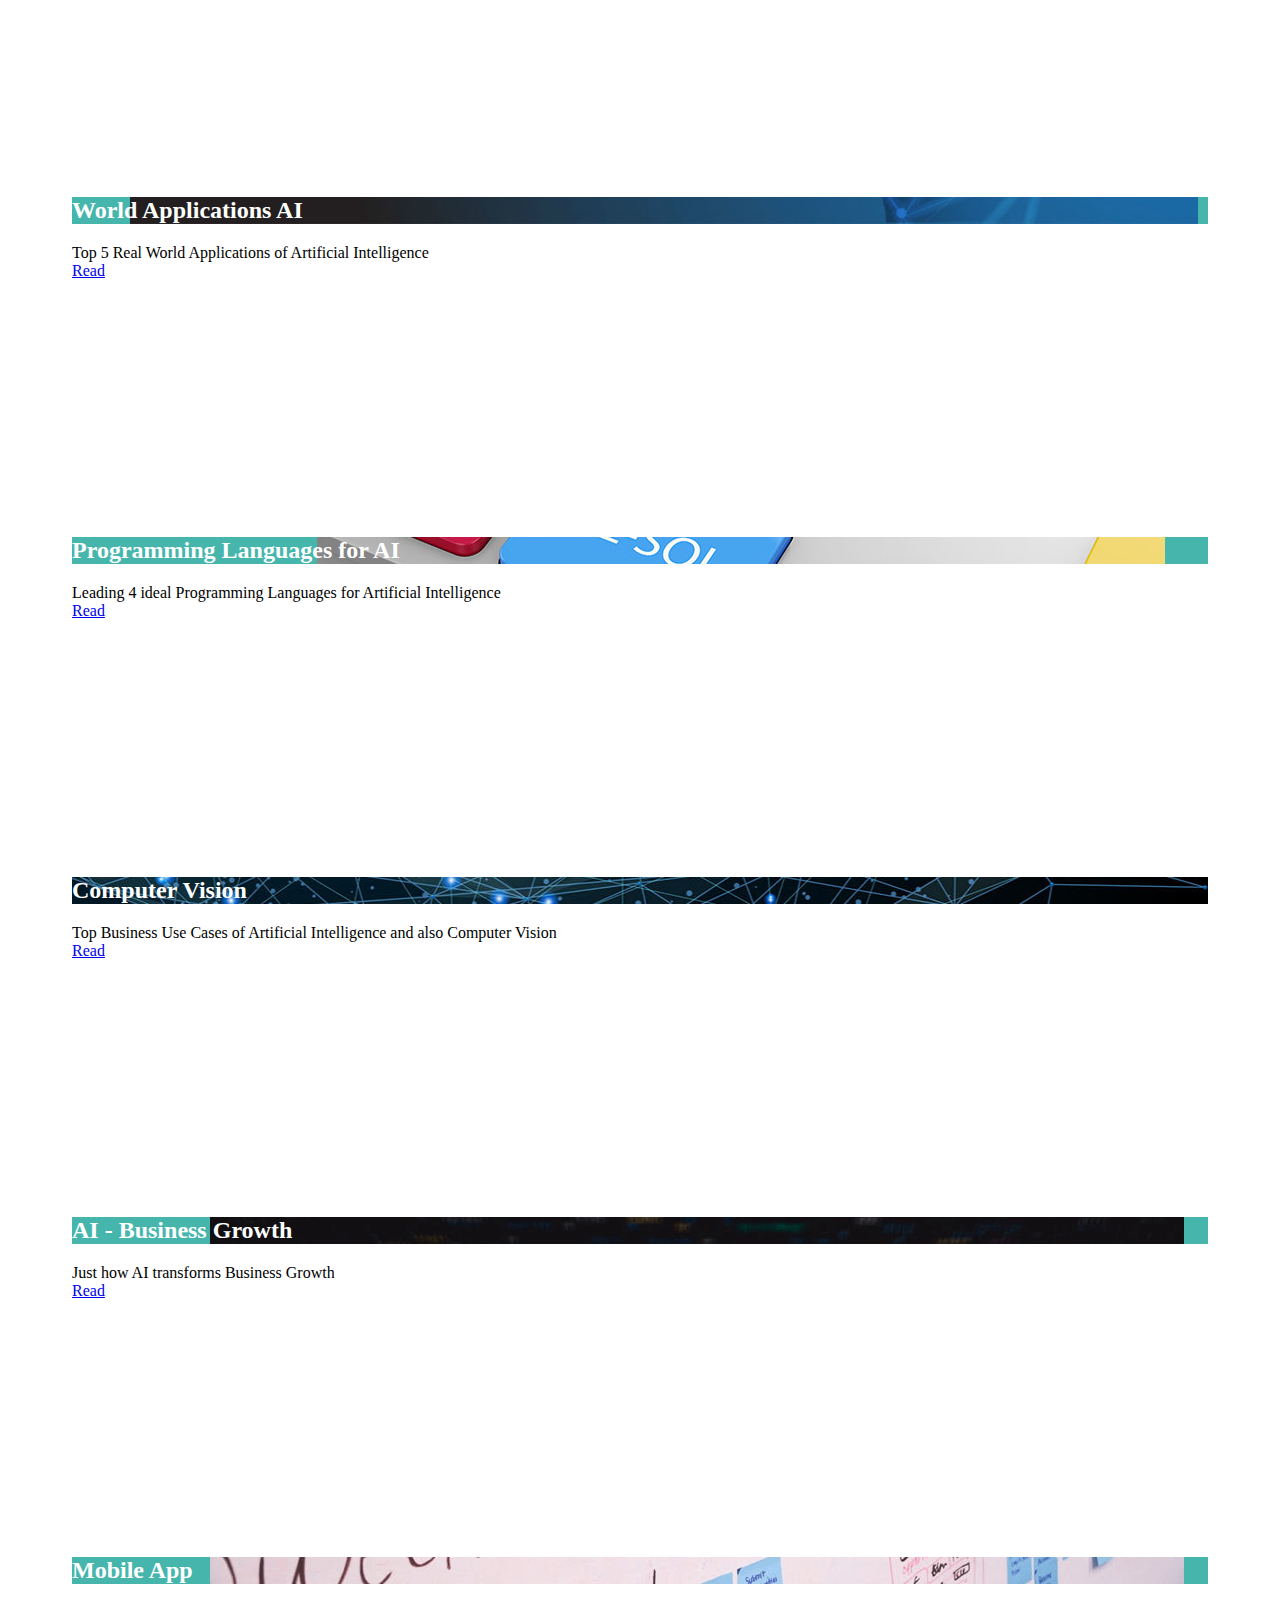
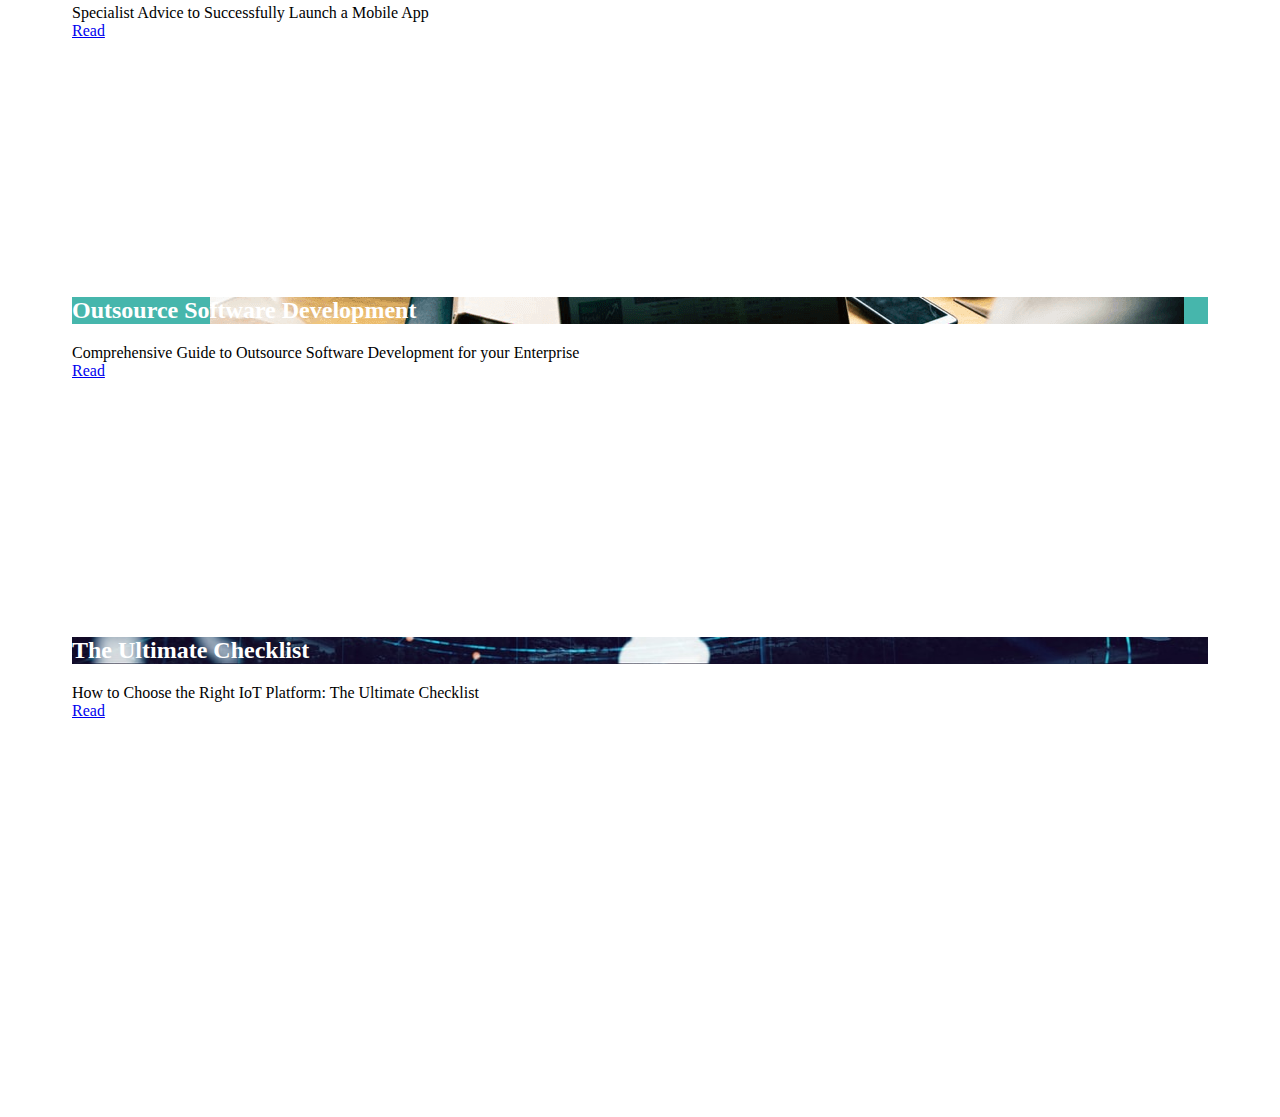
<file: 8.html>
<!doctype html>
<html lang="en">
  <head>
    <meta charset="utf-8">
    <meta http-equiv="X-UA-Compatible" content="IE=edge">
    <title>Top Business Use Cases of Artificial Intelligence and also Computer Vision - Software Development News</title>
    <meta name="description" content="After a stagnant run for years, Artificial Intelligence (AI) is undergoing a duration of resurgence as well as acceleration.">
    <meta name="viewport" content="width=device-width, initial-scale=1.0, minimum-scale=1.0">
    <link rel="stylesheet" href="https://fonts.googleapis.com/css?family=Roboto:regular,bold,italic,thin,light,bolditalic,black,medium&amp;lang=en">
    <link rel="stylesheet" href="https://fonts.googleapis.com/icon?family=Material+Icons">
    <link rel="stylesheet" href="https://code.getmdl.io/1.3.0/material.teal-red.min.css">
    <link rel="stylesheet" href="styles.css">
<link rel="apple-touch-icon" sizes="180x180" href="/posts/apple-touch-icon.png">
<link rel="icon" type="image/png" sizes="32x32" href="/posts/favicon-32x32.png">
<link rel="icon" type="image/png" sizes="16x16" href="/posts/favicon-16x16.png">
<link rel="manifest" href="/posts/site.webmanifest">
<meta name="msapplication-TileColor" content="#da532c">
<meta name="theme-color" content="#ffffff">
    <style>
    #view-source {
      position: fixed;
      display: block;
      right: 0;
      bottom: 0;
      margin-right: 40px;
      margin-bottom: 40px;
      z-index: 900;
    }
    </style>
  </head>
  <body>
    <div class="softnews-layout mdl-layout mdl-layout--fixed-header mdl-js-layout mdl-color--grey-100">
      <header class="softnews-header mdl-layout__header mdl-layout__header--scroll mdl-color--grey-100 mdl-color-text--grey-800">
        <div class="mdl-layout__header-row">
          <span class="mdl-layout-title"> Software Development News</span>
          <div class="mdl-layout-spacer"></div>
          <div class="mdl-textfield mdl-js-textfield mdl-textfield--expandable">
          </div>
        </div>
      </header>
      <div class="softnews-ribbon"></div>
      <main class="softnews-main mdl-layout__content">
        <div class="softnews-container mdl-grid">
          <div class="mdl-cell mdl-cell--2-col mdl-cell--hide-tablet mdl-cell--hide-phone"></div>
          <div class="softnews-content mdl-color--white mdl-shadow--4dp content mdl-color-text--grey-800 mdl-cell mdl-cell--8-col">
            <div class="softnews-crumbs mdl-color-text--grey-500">
              <a href="https://softnewscomputer.github.io/posts/">Home</a> &gt; Top Business Use Cases of Artificial Intelligence and also Computer Vision
            </div>
            <h1>Top Business Use Cases of Artificial Intelligence and also Computer Vision</h1>
          <img src="images/Picture8.jpg" alt="Top Business Use Cases of Artificial Intelligence and also Computer Vision">
          <hr>

<p>Computer system vision, an AI technology that enables computer systems to understand and label pictures, is currently made use of in corner store, driverless vehicle testing, daily medical diagnostics, as well as in monitoring the wellness of crops and also animals.</p>

<p>From our research, we have seen that computers a skillful at recognizing photos. Today, leading modern technology firms such as Amazon, Google, Microsoft, and also Facebook are spending billions of dollars in computer system vision research as well as product development.</p>

<p>This article discovers what type of uses of computer system vision innovation are currently prominent across different sectors:</p>

<ul>
<li>Retail as well as Retail Security</li>
<li>Automotive</li>
<li>Healthcare</li>
<li>Agriculture</li>
<li>Banking</li>
<li>Industrial</li>
</ul>

<p>We aim to provide magnate a top-level sight of the offered applications in the market, and a feasible beginning point for their own.</p>

<p>Computer System Vision in Retail as well as Retail Security</p>
<h2>1. Amazon</h2>

<p>Possibly the most generally known use this technology, Amazon just recently available to the general public the Amazon Go shop where customers need not wait in line at the checkout counter to spend for their acquisitions. Located in Seattle, Washington, the Go shop is fitted with video cameras focused on computer system vision. It initially only permitted Amazon worker buyers yet welcomed the general public start in early 2018.</p>

<p>The modern technology that runs behind the Go store is called Just Walk Out. As shown in this one-minute video clip, shoppers activate the IOS or Android cellphone application prior to getting in evictions of the shop.</p>

<p>Cameras are positioned in the ceiling above the aisles and on shelves, Using computer system vision technology, the company declares that these cams have the ability to establish when a things is extracted from a shelf as well as that has actually taken it. If a thing is gone back to the shelf, the system is likewise able to get rid of that item from a consumer's digital basket. The network of video cameras allows the application to track individuals in the store whatsoever times, guaranteeing it bills the ideal things to the appropriate shopper when they go out, without needing to use face recognition.</p>

<p>As the name suggests, consumers are complimentary to leave of the store once they have their products. The application will certainly after that send them an on-line invoice and also charge the expense of the products to their Amazon account.</p>

<p>In retail fashion, Amazon has gotten a patent for a virtual mirror. In the license, the business said, "For entertainment objectives, special visual screens can enhance the experiences of customers."</p>

<p>The digital mirror technology, sketched in the patent image listed below, is referred to as a blended-reality display that puts a buyer's photos into an enhanced scene and also places the person in an online outfit.</p>

<p>According to the patent, the digital mirror will utilize enhanced facial discovery, a part of computer vision, whose formulas will find the eyes. Catching the user's eye position will certainly allow the system know what things the user is seeing in the mirror. The formulas will then use this data to control the projectors.</p>

<p>Amazon.com has not made any type of statement on this growth as well as the virtual mirror has not been deployed, however the illustrations launched by the patent office demonstrate how an individual can see illuminated items reviewed the mirror incorporated with images sent from the display screen tool to develop a scene.</p>

<p>Amazon.com has formerly launched Echo Look, a voice-activated video camera that takes pictures and also six-second videos of a person's closet and also advises mixes of outfits.
This 2-minute testimonial of the application demonstrates how it asserts to use Amazon's digital assistant Alexa to help customers put together pictures of clothes and also can also recommend which attire looks better on the individual.</p>

<p>As the video shows, a user can speak with the gadget and advise it to take full-body pictures or a six-second video. The content is looked at to produce a supply of the individual's wardrobe, according to Amazon. Alexa compares two pictures of the user in different clothing and recommends which looks better.</p>

<h2>2. StopLift</h2>
<p>In retail security particular to grocery stores, Massachusetts-based StopLift declares to have established a computer-vision system that can lower burglary and other losses at store chains. The firm's product, called ScanItAll, is a system that identifies check out errors or cashiers that avoid scanning, also called "sweethearting." Sweethearting is the cashier's act of phony scanning a product at the checkout in collusion with a customer who might be a buddy, family members or fellow worker.</p>

<p>ScanItAll's computer vision modern technology works with the grocery store's existing ceiling-installed camera and also point-of-sale (POS) systems. With the camera, the software program "watches" the cashier scan all items at the check out counter. Any kind of product that is not scanned at the POS is labelled as a "loss" by the software program. After being alerted of the loss, the company claims it is up to management to take the next action to accost the staff as well as take procedures to avoid similar events from occurring in the future.</p>

<p>The three-minute video below shows how the ScanItAll spots the lots of means things are skipped at check out, such as pass around, random weight misuse, whitewash, among others, and also how grocery store owners can potentially stop the behavior.</p>

<p>Based on news stories, the business asserts to have the technology mounted in some supermarkets in Rhode Island, Massachusetts, and also Australia.</p>

<h2>Computer Vision in the Automotive Industry</h2>
<p>According to the World Health Organization, more than 1.25 million people die annually as an outcome of web traffic events. If no continual activity is taken, the WHO includes that this fad is predicted to end up being the 7th leading cause of fatality by 2030. Nearly fifty percent of the roadway casualties are "prone road users:" bicyclists, motorcyclists and pedestrians. According to this research study, there's a clear style to the large bulk of these occurrences: human error and also inattention.</p>

<h3>1. Waymo</h3>
<p>One company that declares to make driving much safer is Waymo. Previously referred to as the Google self-driving automobile job, Waymo is working to enhance transport for people, improving the self-driving vehicle and also sensor modern technology developed in Google Labs.</p>

<p>Waymo vehicles are equipped with sensing units as well as software that can discover 360 degrees of activities of pedestrians, bikers, cars, roadway work as well as other things from up to three football fields away. The business also reports that the software has actually been evaluated on 7+ million miles of public roads to train its cars to navigate securely via day-to-day web traffic.</p>

<p>The 3-minute video listed below shows how the Waymo vehicle navigates via the roads autonomously.</p>

<p>According to the video clip, it has the ability to follow web traffic circulation and also regulations as well as detects obstacles in its means.</p>

<p>The business claims to use deep networks for prediction, mapping, planning as well as simulation to train the automobiles to steer with various situations such as building and construction websites, give way to emergency lorries, make space to automobiles that are parking, as well as stop for crossing pedestrians.</p>

<h3>2. Tesla</h3>
<p>Perhaps one of the most popular case, Tesla cars, which has actually Autopilot vehicles furnished for full self-driving capacity.</p>
<p>Each vehicle is fitted with 8 cams for 360-degree exposure around the auto with a viewing range of 250 meters about. Twelve ultrasonic sensors make it possible for the automobile to find both difficult and soft objects. The firm asserts that a forward-facing radar allows the cars and truck to translucent hefty rainfall, haze, dirt as well as also the car ahead.</p>

<p>Its camera system, called Tesla Vision, collaborates with vision handling tools which the firm cases are built on a deep neural network and also able to deconstruct the atmosphere to make it possible for the automobile to browse intricate roadways.</p>

<p>This 3-minute video shows a driver with his hands off the wheel and also feet off the pedals as they relocate through rush hour web traffic in a Tesla Autopilot car.</p>

<p>While there have actually been events of accidents while autopilot was engaged, the vehicle driver generally became at fault, neglecting the auto warnings. In the six secs that hands were not on the wheel, his SUV struck a concrete divider, killing the chauffeur. It was later found that the driver neither the auto turned on the brakes before the crash.</p>

<h2>Computer system vision in the Healthcare market</h2>
<p>In healthcare, computer system vision technology is helping healthcare specialists to properly classify conditions or health problems that might possibly conserve clients' lives by decreasing or eliminating incorrect medical diagnoses and wrong therapy.</p>

<h3>Gauss Surgical</h3>
<p>Gauss Surgical has actually established blood tracking remedies that are described to estimate in real-time blood loss during medical scenarios. This service, the internet site records, recognizes and also optimizes transfusions haemorrhage far better than the human eye.</p>

<p>Gauss Surgical's Triton line of blood monitoring solutions consists of Triton ORwhich makes use of an iPad-based application to catch images of blood on medical sponges and suction containers. These photos are processed by cloud-based computer system vision as well as artificial intelligence formulas to approximate blood loss. The business claims the application is presently made use of by doctor in healthcare facility operating areas during caesarian distributions or medical operations.</p>
<hr>
<h2>Post List:</h2>

<div class="mdl-grid">
  <div class="mdl-cell mdl-cell--4-col">
<div class="softnewsdml mdl-card mdl-shadow--2dp">
  <div class="mdl-card__title mdl-card__img5 mdl-card--expand">
    <h2 class="mdl-card__title-text">R vs Python</h2>
  </div>
  <div class="mdl-card__supporting-text">
    R vs Python: Which one is much better for Artificial Intelligence Development - Software Development News
  </div>
  <div class="mdl-card__actions mdl-card--border">
    <a href="https://softnewscomputer.github.io/posts/5" class="mdl-button mdl-button--colored mdl-js-button mdl-js-ripple-effect">
      Read
    </a>
  </div>
</div>
  </div>
  <div class="mdl-cell mdl-cell--4-col">
<div class="softnewsdml mdl-card mdl-shadow--2dp">
  <div class="mdl-card__title mdl-card__img6 mdl-card--expand">
    <h2 class="mdl-card__title-text">World Applications AI</h2>
  </div>
  <div class="mdl-card__supporting-text">
    Top 5 Real World Applications of Artificial Intelligence
  </div>
  <div class="mdl-card__actions mdl-card--border">
    <a href="https://softnewscomputer.github.io/posts/6" class="mdl-button mdl-button--colored mdl-js-button mdl-js-ripple-effect">
      Read
    </a>
  </div>
</div>
  </div>
  <div class="mdl-cell mdl-cell--4-col">
<div class="softnewsdml mdl-card mdl-shadow--2dp">
  <div class="mdl-card__title mdl-card__img7 mdl-card--expand">
    <h2 class="mdl-card__title-text">Programming Languages for AI</h2>
  </div>
  <div class="mdl-card__supporting-text">
    Leading 4 ideal Programming Languages for Artificial Intelligence
  </div>
  <div class="mdl-card__actions mdl-card--border">
    <a href="https://softnewscomputer.github.io/posts/7" class="mdl-button mdl-button--colored mdl-js-button mdl-js-ripple-effect">
      Read
    </a>
  </div>
</div>
  </div>
</div>


<div class="mdl-grid">
  <div class="mdl-cell mdl-cell--4-col">
<div class="softnewsdml mdl-card mdl-shadow--2dp">
  <div class="mdl-card__title mdl-card__img8 mdl-card--expand">
    <h2 class="mdl-card__title-text">Computer Vision</h2>
  </div>
  <div class="mdl-card__supporting-text">
    Top Business Use Cases of Artificial Intelligence and also Computer Vision
  </div>
  <div class="mdl-card__actions mdl-card--border">
    <a href="https://softnewscomputer.github.io/posts/8" class="mdl-button mdl-button--colored mdl-js-button mdl-js-ripple-effect">
      Read
    </a>
  </div>
</div>
  </div>
  <div class="mdl-cell mdl-cell--4-col">
<div class="softnewsdml mdl-card mdl-shadow--2dp">
  <div class="mdl-card__title mdl-card__img1 mdl-card--expand">
    <h2 class="mdl-card__title-text">AI - Business Growth</h2>
  </div>
  <div class="mdl-card__supporting-text">
   Just how AI transforms Business Growth
  </div>
  <div class="mdl-card__actions mdl-card--border">
    <a href="https://softnewscomputer.github.io/posts/1" class="mdl-button mdl-button--colored mdl-js-button mdl-js-ripple-effect">
      Read
    </a>
  </div>
</div>
  </div>
  <div class="mdl-cell mdl-cell--4-col">
<div class="softnewsdml mdl-card mdl-shadow--2dp">
  <div class="mdl-card__title mdl-card__img2 mdl-card--expand">
    <h2 class="mdl-card__title-text">Mobile App</h2>
  </div>
  <div class="mdl-card__supporting-text">
    Specialist Advice to Successfully Launch a Mobile App 
  </div>
  <div class="mdl-card__actions mdl-card--border">
    <a href="https://softnewscomputer.github.io/posts/2" class="mdl-button mdl-button--colored mdl-js-button mdl-js-ripple-effect">
      Read
    </a>
  </div>
</div>
  </div>
</div>


<div class="mdl-grid">
  <div class="mdl-cell mdl-cell--6-col">
<div class="softnewsdml mdl-card mdl-shadow--2dp">
  <div class="mdl-card__title mdl-card__img3 mdl-card--expand">
    <h2 class="mdl-card__title-text">Outsource Software Development</h2>
  </div>
  <div class="mdl-card__supporting-text">
    Comprehensive Guide to Outsource Software Development for your Enterprise
  </div>
  <div class="mdl-card__actions mdl-card--border">
    <a href="https://softnewscomputer.github.io/posts/3" class="mdl-button mdl-button--colored mdl-js-button mdl-js-ripple-effect">
      Read
    </a>
  </div>
</div>

  </div>
  <div class="mdl-cell mdl-cell--6-col">
<div class="softnewsdml mdl-card mdl-shadow--2dp">
  <div class="mdl-card__title mdl-card__img4 mdl-card--expand">
    <h2 class="mdl-card__title-text">The Ultimate Checklist</h2>
  </div>
  <div class="mdl-card__supporting-text">
    How to Choose the Right IoT Platform: The Ultimate Checklist
  </div>
  <div class="mdl-card__actions mdl-card--border">
    <a href="https://softnewscomputer.github.io/posts/4" class="mdl-button mdl-button--colored mdl-js-button mdl-js-ripple-effect">
      Read
    </a>
  </div>
</div>

  </div>
</div>
          </div>
        </div>
      </main>
    </div>
    <script src="https://code.getmdl.io/1.3.0/material.min.js"></script>
  </body>
</html>
</file>
<file: styles.css>
.softnews-ribbon {
  width: 100%;
  height: 40vh;
  background-color: #3F51B5;
  -webkit-flex-shrink: 0;
      -ms-flex-negative: 0;
          flex-shrink: 0;
}

.softnews-main {
  margin-top: -35vh;
  -webkit-flex-shrink: 0;
      -ms-flex-negative: 0;
          flex-shrink: 0;
}

.softnews-header .mdl-layout__header-row {
  padding-left: 40px;
}

.softnews-container {
  max-width: 1600px;
  width: calc(100% - 16px);
  margin: 0 auto;
}

.softnews-content {
  border-radius: 2px;
  padding: 80px 56px;
  margin-bottom: 80px;
}

.softnews-layout.is-small-screen .softnews-content {
  padding: 40px 28px;
}

.softnews-content h3 {
  margin-top: 48px;
}

.softnews-footer {
  padding-left: 40px;
}

.softnews-footer .mdl-mini-footer--link-list a {
  font-size: 13px;
}

img {
    width: 100%;
}

.softnewsdml.mdl-card {
  width: auto;
  height: 320px;
}
.softnewsdml > .mdl-card__img1 {
  color: #fff;
  background:
    url('images/Picture1.png') bottom right 15% no-repeat #46B6AC;
}
.softnewsdml > .mdl-card__img2 {
  color: #fff;
  background:
    url('images/Picture2.png') bottom right 15% no-repeat #46B6AC;
}
.softnewsdml > .mdl-card__img3 {
  color: #fff;
  background:
    url('images/Picture3.png') bottom right 15% no-repeat #46B6AC;
}
.softnewsdml > .mdl-card__img4 {
  color: #fff;
  background:
    url('images/Picture4.jpg') bottom right 15% no-repeat #46B6AC;
}
.softnewsdml > .mdl-card__img5 {
  color: #fff;
  background:
    url('images/Picture5.png') bottom right 15% no-repeat #46B6AC;
}
.softnewsdml > .mdl-card__img6 {
  color: #fff;
  background:
    url('images/Picture6.jpg') bottom right 15% no-repeat #46B6AC;
}
.softnewsdml > .mdl-card__img7 {
  color: #fff;
  background:
    url('images/Picture7.jpg') bottom right 15% no-repeat #46B6AC;
}
.softnewsdml > .mdl-card__img8 {
  color: #fff;
  background:
    url('images/Picture8.jpg') bottom right 15% no-repeat #46B6AC;
}
</file>
